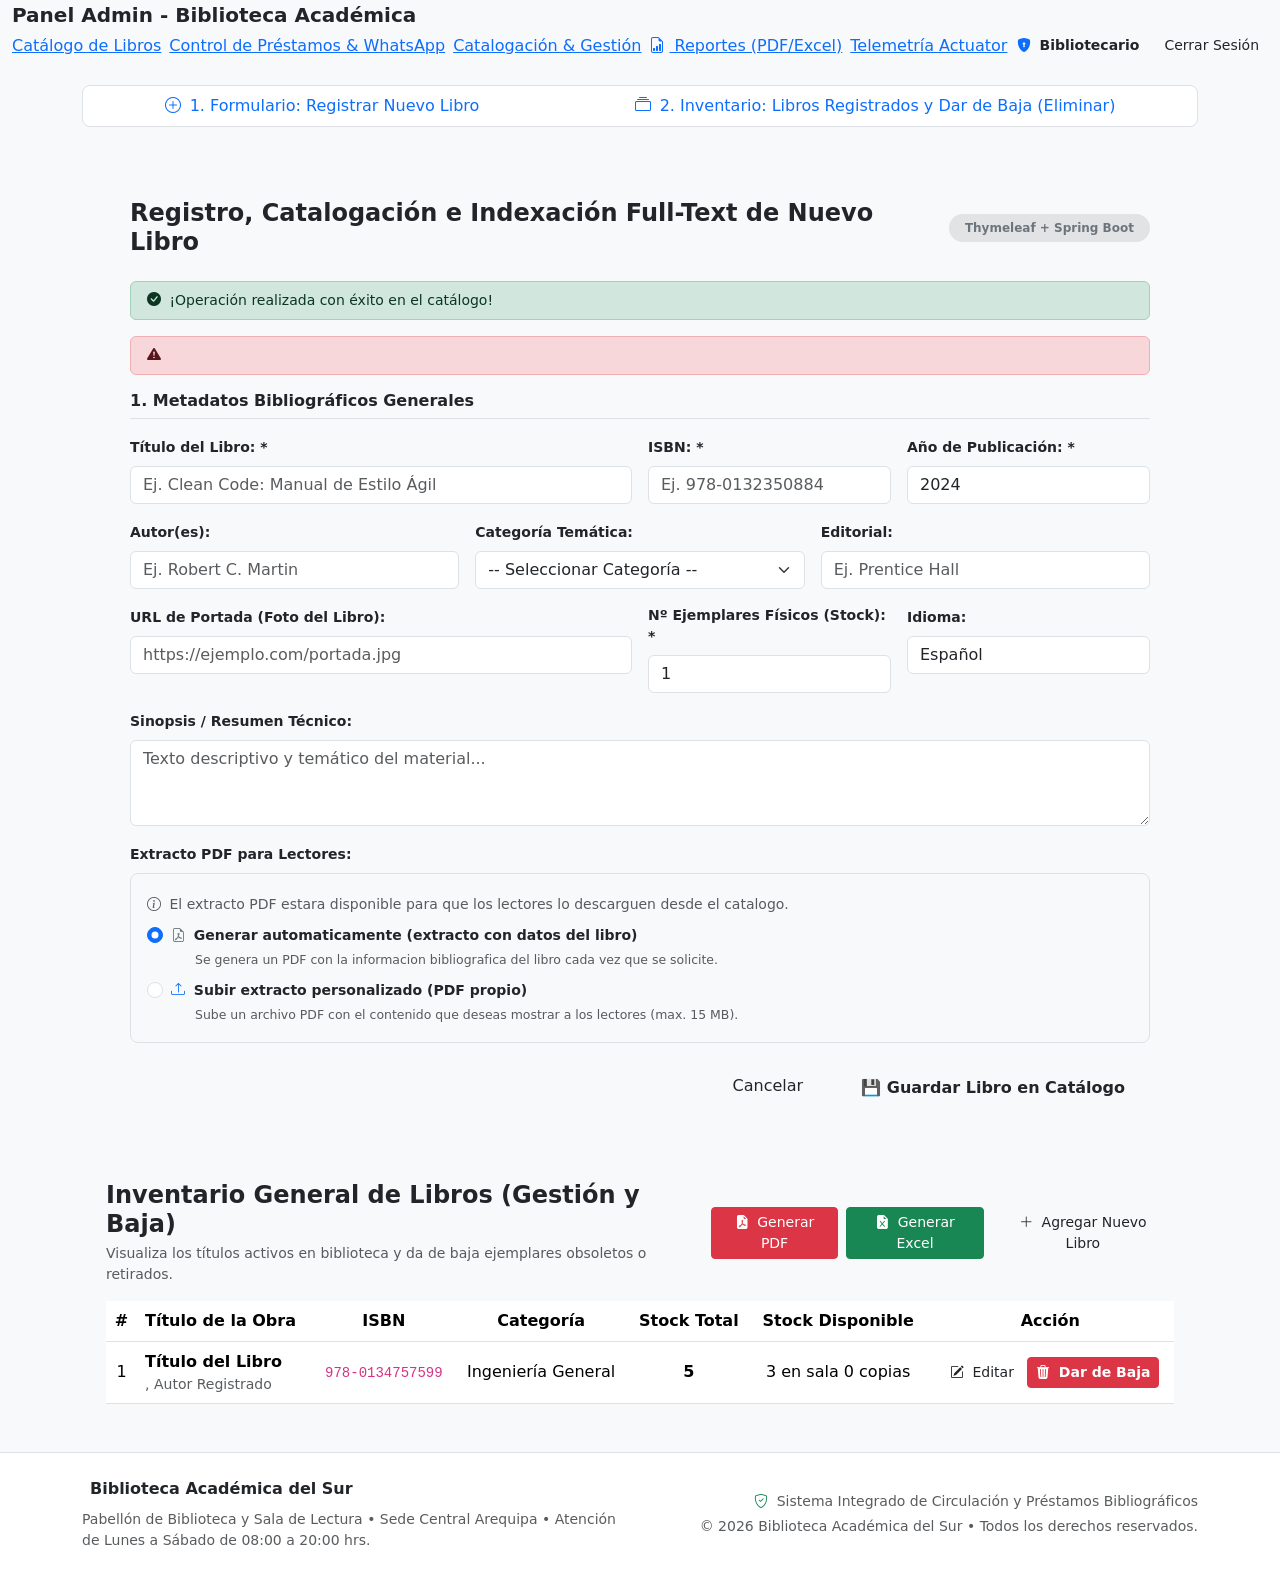
<file: src/main/resources/templates/admin-catalogacion.html>
<!DOCTYPE html>
<html lang="es" xmlns:th="http://www.thymeleaf.org">
<head>
    <meta charset="UTF-8">
    <meta name="viewport" content="width=device-width, initial-scale=1.0">
    <title>Panel Admin: Catalogación &amp; Gestión - Biblioteca Académica del Sur</title>
    <meta name="description" content="Sistema Integrado de Gestión Bibliográfica, Préstamos Físicos y Catálogo Digital - Biblioteca Académica del Sur.">
    <meta name="keywords" content="biblioteca, libros, prestamos, catalogo digital, arequipa, software, educacion">
    <meta property="og:site_name" content="Biblioteca Académica del Sur">
    <meta property="og:type" content="website">
    <link rel="icon" type="image/svg+xml" href="data:image/svg+xml,<svg xmlns='http://www.w3.org/2000/svg' viewBox='0 0 24 24'><rect x='2' y='4' width='4' height='16' rx='1' fill='%23ef4444'/><rect x='8' y='2' width='4' height='18' rx='1' fill='%23eab308'/><rect x='14' y='6' width='4' height='14' rx='1' fill='%2322c55e'/><rect x='20' y='3' width='3' height='17' rx='1' fill='%2306b6d4'/></svg>">
    <!-- Bootstrap 5 CSS -->
    <link href="https://cdn.jsdelivr.net/npm/bootstrap@5.3.3/dist/css/bootstrap.min.css" rel="stylesheet">
    <link href="https://cdn.jsdelivr.net/npm/bootstrap-icons@1.11.3/font/bootstrap-icons.min.css" rel="stylesheet">
    <link rel="stylesheet" th:href="@{/css/styles.css}">
</head>
<body class="bg-light min-vh-100 d-flex flex-column">

    <!-- BARRA DE NAVEGACIÓN ADMINISTRATIVA -->
    <header class="navbar-wire sticky-top">
        <div class="container-fluid d-flex flex-wrap justify-content-between align-items-center">
            <div class="d-flex align-items-center">
                <div class="brand-books">
                    <span class="book-red"></span>
                    <span class="book-yellow"></span>
                    <span class="book-green"></span>
                    <span class="book-blue"></span>
                </div>
                <span class="fw-bold fs-5 text-dark">Panel Admin - Biblioteca Académica</span>
            </div>

            <div class="d-flex align-items-center gap-2 my-2 my-md-0">
                <a th:href="@{/admin/catalogo}" class="nav-link-wire">Catálogo de Libros</a>
                <a th:href="@{/admin/prestamos}" class="nav-link-wire">Control de Préstamos &amp; WhatsApp</a>
                <a th:href="@{/admin/catalogacion}" class="nav-link-wire active">Catalogación &amp; Gestión</a>
                <a th:href="@{/admin/reportes}" class="nav-link-wire"><i class="bi bi-file-earmark-bar-graph me-1"></i> Reportes (PDF/Excel)</a>
                <a th:href="@{/admin/telemetria}" class="nav-link-wire">Telemetría Actuator</a>
            </div>

            <div class="d-flex align-items-center gap-3">
                <span class="small fw-semibold text-dark">
                    <i class="bi bi-shield-lock-fill me-1 text-primary"></i> Bibliotecario
                </span>
                <a th:href="@{/logout}" class="btn btn-sm btn-wire-outline">Cerrar Sesión</a>
            </div>
        </div>
    </header>

    <!-- 7.7. INTERFAZ: PANEL ADMIN (CATALOGACIÓN Y GESTIÓN) -->
    <main class="container py-4">

        <!-- Selector de Pestañas (Tabs) acordado para Registrar y Quitar Libros -->
        <div class="d-flex gap-2 mb-4 p-2 bg-white rounded-3 border">
            <a th:href="@{/admin/catalogacion(tab='formulario')}" class="admin-tab flex-fill text-center text-decoration-none" th:classappend="${tabActiva == 'formulario' ? 'active' : ''}">
                <i class="bi bi-plus-circle me-1"></i> 1. Formulario: Registrar Nuevo Libro
            </a>
            <a th:href="@{/admin/catalogacion(tab='inventario')}" class="admin-tab flex-fill text-center text-decoration-none" th:classappend="${tabActiva == 'inventario' ? 'active' : ''}">
                <i class="bi bi-collection me-1"></i> 2. Inventario: Libros Registrados y Dar de Baja (Eliminar)
            </a>
        </div>

        <!-- PESTAÑA 1: FORMULARIO DE REGISTRO DE NUEVO LIBRO -->
        <div th:if="${tabActiva == 'formulario'}" class="wire-card p-4 p-md-5">
            <div class="d-flex justify-content-between align-items-center mb-4">
                <h4 class="fw-bold text-dark mb-0">Registro, Catalogación e Indexación Full-Text de Nuevo Libro</h4>
                <span class="badge bg-secondary-subtle text-secondary px-3 py-2 rounded-pill">Thymeleaf + Spring Boot</span>
            </div>

            <form th:action="@{/admin/libros/guardar}" method="post" enctype="multipart/form-data">
                
                <!-- Alertas de Éxito o Error -->
                <div th:if="${exito}" class="alert alert-success py-2 small mb-3">
                    <i class="bi bi-check-circle-fill me-1"></i> ¡Operación realizada con éxito en el catálogo!
                </div>
                <div th:if="${error}" class="alert alert-danger py-2 small mb-3">
                    <i class="bi bi-exclamation-triangle-fill me-1"></i> <span th:text="${error}"></span>
                </div>

                <!-- 1. Metadatos Bibliográficos Generales -->
                <div class="mb-4">
                    <h6 class="fw-bold text-dark mb-3 border-bottom pb-2">1. Metadatos Bibliográficos Generales</h6>
                    
                    <div class="row g-3 mb-3">
                        <div class="col-md-6">
                            <label class="form-label small fw-bold text-dark">Título del Libro: *</label>
                            <input type="text" name="titulo" class="form-control" placeholder="Ej. Clean Code: Manual de Estilo Ágil" required>
                        </div>
                        <div class="col-md-3">
                            <label class="form-label small fw-bold text-dark">ISBN: *</label>
                            <input type="text" name="isbn" class="form-control" placeholder="Ej. 978-0132350884" required>
                        </div>
                        <div class="col-md-3">
                            <label class="form-label small fw-bold text-dark">Año de Publicación: *</label>
                            <input type="number" name="anioPublicacion" min="1500" max="2026" value="2024" class="form-control" required>
                        </div>
                    </div>

                    <div class="row g-3 mb-3">
                        <div class="col-md-4">
                            <label class="form-label small fw-bold text-dark">Autor(es):</label>
                            <input type="text" name="autorNombre" class="form-control" placeholder="Ej. Robert C. Martin">
                        </div>
                        <div class="col-md-4">
                            <label class="form-label small fw-bold text-dark">Categoría Temática:</label>
                            <select name="categoriaId" class="form-select">
                                <option value="">-- Seleccionar Categoría --</option>
                                <option th:each="cat : ${categorias}" 
                                        th:value="${cat.idCategoria}" 
                                        th:text="${cat.nombre}">
                                </option>
                            </select>
                        </div>
                        <div class="col-md-4">
                            <label class="form-label small fw-bold text-dark">Editorial:</label>
                            <input type="text" name="editorial" class="form-control" placeholder="Ej. Prentice Hall">
                        </div>
                    </div>

                    <div class="row g-3 mb-3">
                        <div class="col-md-6">
                            <label class="form-label small fw-bold text-dark">URL de Portada (Foto del Libro):</label>
                            <input type="url" name="portadaUrl" class="form-control" placeholder="https://ejemplo.com/portada.jpg">
                        </div>
                        <div class="col-md-3">
                            <label class="form-label small fw-bold text-dark">Nº Ejemplares Físicos (Stock): *</label>
                            <input type="number" name="stockTotal" min="1" value="1" class="form-control" required>
                        </div>
                        <div class="col-md-3">
                            <label class="form-label small fw-bold text-dark">Idioma:</label>
                            <input type="text" name="idioma" value="Español" class="form-control">
                        </div>
                    </div>

                    <div class="mb-3">
                        <label class="form-label small fw-bold text-dark">Sinopsis / Resumen Técnico:</label>
                        <textarea name="resumen" class="form-control" rows="3" placeholder="Texto descriptivo y temático del material..."></textarea>
                    </div>

                    <!-- Selector de Extracto PDF -->
                    <div class="mb-3">
                        <label class="form-label small fw-bold text-dark">Extracto PDF para Lectores:</label>
                        <div class="p-3 border rounded-3 bg-light">
                            <div class="form-text small text-muted mb-2">
                                <i class="bi bi-info-circle me-1"></i>
                                El extracto PDF estara disponible para que los lectores lo descarguen desde el catalogo.
                            </div>
                            <div class="form-check mb-2">
                                <input class="form-check-input" type="radio" name="tipoExtracto" id="tipoDefault_new"
                                       value="DEFAULT" checked
                                       onchange="toggleArchivoPdf(false)">
                                <label class="form-check-label small fw-semibold" for="tipoDefault_new">
                                    <i class="bi bi-file-earmark-pdf text-secondary me-1"></i>
                                    Generar automaticamente (extracto con datos del libro)
                                </label>
                                <div class="form-text ms-4" style="font-size:0.78rem;">Se genera un PDF con la informacion bibliografica del libro cada vez que se solicite.</div>
                            </div>
                            <div class="form-check">
                                <input class="form-check-input" type="radio" name="tipoExtracto" id="tipoPersonalizado_new"
                                       value="PERSONALIZADO"
                                       onchange="toggleArchivoPdf(true)">
                                <label class="form-check-label small fw-semibold" for="tipoPersonalizado_new">
                                    <i class="bi bi-upload text-primary me-1"></i>
                                    Subir extracto personalizado (PDF propio)
                                </label>
                                <div class="form-text ms-4" style="font-size:0.78rem;">Sube un archivo PDF con el contenido que deseas mostrar a los lectores (max. 15 MB).</div>
                            </div>
                            <div id="contenedorArchivoPdf" style="display:none;" class="mt-3 ms-4">
                                <input type="file" id="inputArchivoPdf" name="archivoPdf" accept=".pdf" class="form-control form-control-sm">
                                <div class="form-text text-danger small mt-1">
                                    <i class="bi bi-exclamation-triangle-fill me-1"></i> Solo archivos .pdf - maximo 15 MB
                                </div>
                            </div>
                        </div>
                    </div>
                </div>

                <div class="d-flex justify-content-end gap-2">
                    <a th:href="@{/admin/catalogacion(tab='inventario')}" class="btn btn-wire-outline px-4">Cancelar</a>
                    <button type="submit" class="btn btn-wire-blue px-4 py-2 fw-bold">
                        💾 Guardar Libro en Catálogo
                    </button>
                </div>

            </form>
        </div>

        <!-- PESTAÑA 2: INVENTARIO DE LIBROS Y DAR DE BAJA (ELIMINAR) -->
        <div th:if="${tabActiva == 'inventario'}" class="wire-card p-4">
            <div class="d-flex justify-content-between align-items-center mb-3">
                <div>
                    <h4 class="fw-bold text-dark mb-1">Inventario General de Libros (Gestión y Baja)</h4>
                    <p class="text-muted small mb-0">Visualiza los títulos activos en biblioteca y da de baja ejemplares obsoletos o retirados.</p>
                </div>
                <div class="d-flex gap-2">
                    <a th:href="@{/reportes/libros/pdf}" class="btn btn-sm btn-danger">
                        <i class="bi bi-file-earmark-pdf-fill me-1"></i> Generar PDF
                    </a>
                    <a th:href="@{/reportes/libros/excel}" class="btn btn-sm btn-success">
                        <i class="bi bi-file-earmark-excel-fill me-1"></i> Generar Excel
                    </a>
                    <a th:href="@{/admin/catalogacion(tab='formulario')}" class="btn btn-sm btn-wire-green">
                        <i class="bi bi-plus-lg me-1"></i> Agregar Nuevo Libro
                    </a>
                </div>
            </div>

            <div class="table-responsive">
                <table class="table table-wire text-center align-middle mb-0">
                    <thead>
                        <tr>
                            <th>#</th>
                            <th class="text-start">Título de la Obra</th>
                            <th>ISBN</th>
                            <th>Categoría</th>
                            <th>Stock Total</th>
                            <th>Stock Disponible</th>
                            <th>Acción</th>
                        </tr>
                    </thead>
                    <tbody>
                        <tr th:each="l, iter : ${libros}">
                            <td th:text="${iter.count}">1</td>
                            <td class="text-start">
                                <div class="fw-bold" th:text="${l.titulo}">Título del Libro</div>
                                <div class="text-muted small">
                                    <span th:if="${l.autores != null and !l.autores.isEmpty()}">
                                        <span th:each="a, iStat : ${l.autores}">
                                            <span th:text="${a.nombres + ' ' + (a.apellidos ?: '')}"></span><span th:if="${!iStat.last}">, </span>
                                        </span>
                                    </span>
                                    <span th:unless="${l.autores != null and !l.autores.isEmpty()}">Autor Registrado</span>
                                </div>
                            </td>
                            <td><code th:text="${l.isbn}">978-0134757599</code></td>
                            <td>
                                <span th:if="${l.categorias != null and !l.categorias.isEmpty()}" th:text="${l.categorias[0].nombre}">Ingeniería</span>
                                <span th:unless="${l.categorias != null and !l.categorias.isEmpty()}">General</span>
                            </td>
                            <td class="fw-bold" th:text="${l.stockTotal ?: 1}">5</td>
                            <td>
                                <span th:if="${l.stockDisponible != null and l.stockDisponible > 0}" class="badge-stock-green">
                                    <span th:text="${l.stockDisponible}">3</span> en sala
                                </span>
                                <span th:unless="${l.stockDisponible != null and l.stockDisponible > 0}" class="badge-stock-red">
                                    0 copias
                                </span>
                            </td>
                            <td>
                                <div class="d-flex justify-content-center gap-1">
                                    <a th:href="@{/admin/catalogo(query=${l.titulo})}" class="btn btn-sm btn-wire-blue" title="Gestionar y Editar en Catálogo Admin">
                                        <i class="bi bi-pencil-square me-1"></i> Editar
                                    </a>
                                    <!-- Formulario de eliminación para dar de baja libro -->
                                    <form th:action="@{'/admin/libros/eliminar/' + ${l.idLibro}}" method="post" onsubmit="return confirm('¿Está seguro de dar de baja este libro del catálogo?');" style="display:inline;">
                                        <button type="submit" class="btn btn-sm btn-danger fw-bold" title="Dar de baja y retirar del catálogo">
                                            <i class="bi bi-trash3-fill me-1"></i> Dar de Baja
                                        </button>
                                    </form>
                                </div>
                            </td>
                        </tr>
                    </tbody>
                </table>
            </div>

        </div>

    </main>

    
    <!-- PIE DE PÁGINA INSTITUCIONAL -->
    <footer class="footer-wire mt-auto py-4 border-top bg-white">
        <div class="container">
            <div class="row g-4 align-items-center">
                <div class="col-md-6 text-center text-md-start">
                    <div class="d-flex align-items-center justify-content-center justify-content-md-start gap-2 mb-2">
                        <div class="brand-books">
                            <span class="book-red"></span>
                            <span class="book-yellow"></span>
                            <span class="book-green"></span>
                            <span class="book-blue"></span>
                        </div>
                        <span class="fw-bold text-dark fs-6">Biblioteca Académica del Sur</span>
                    </div>
                    <p class="text-muted small mb-0">
                        Pabellón de Biblioteca y Sala de Lectura &bull; Sede Central Arequipa &bull; Atención de Lunes a Sábado de 08:00 a 20:00 hrs.
                    </p>
                </div>
                <div class="col-md-6 text-center text-md-end small text-muted">
                    <div><i class="bi bi-shield-check text-success me-1"></i> Sistema Integrado de Circulación y Préstamos Bibliográficos</div>
                    <div class="mt-1">&copy; 2026 Biblioteca Académica del Sur &bull; Todos los derechos reservados.</div>
                </div>
            </div>
        </div>
    </footer>

    <!-- Bootstrap 5 JS -->
    <script src="https://cdn.jsdelivr.net/npm/bootstrap@5.3.3/dist/js/bootstrap.bundle.min.js"></script>
    <script>
        function toggleArchivoPdf(mostrar) {
            const contenedor = document.getElementById('contenedorArchivoPdf');
            const input = document.getElementById('inputArchivoPdf');
            if (contenedor) {
                contenedor.style.display = mostrar ? 'block' : 'none';
                if (input && mostrar) {
                    input.focus();
                }
            }
        }
    </script>
</body>
</html>
</file>
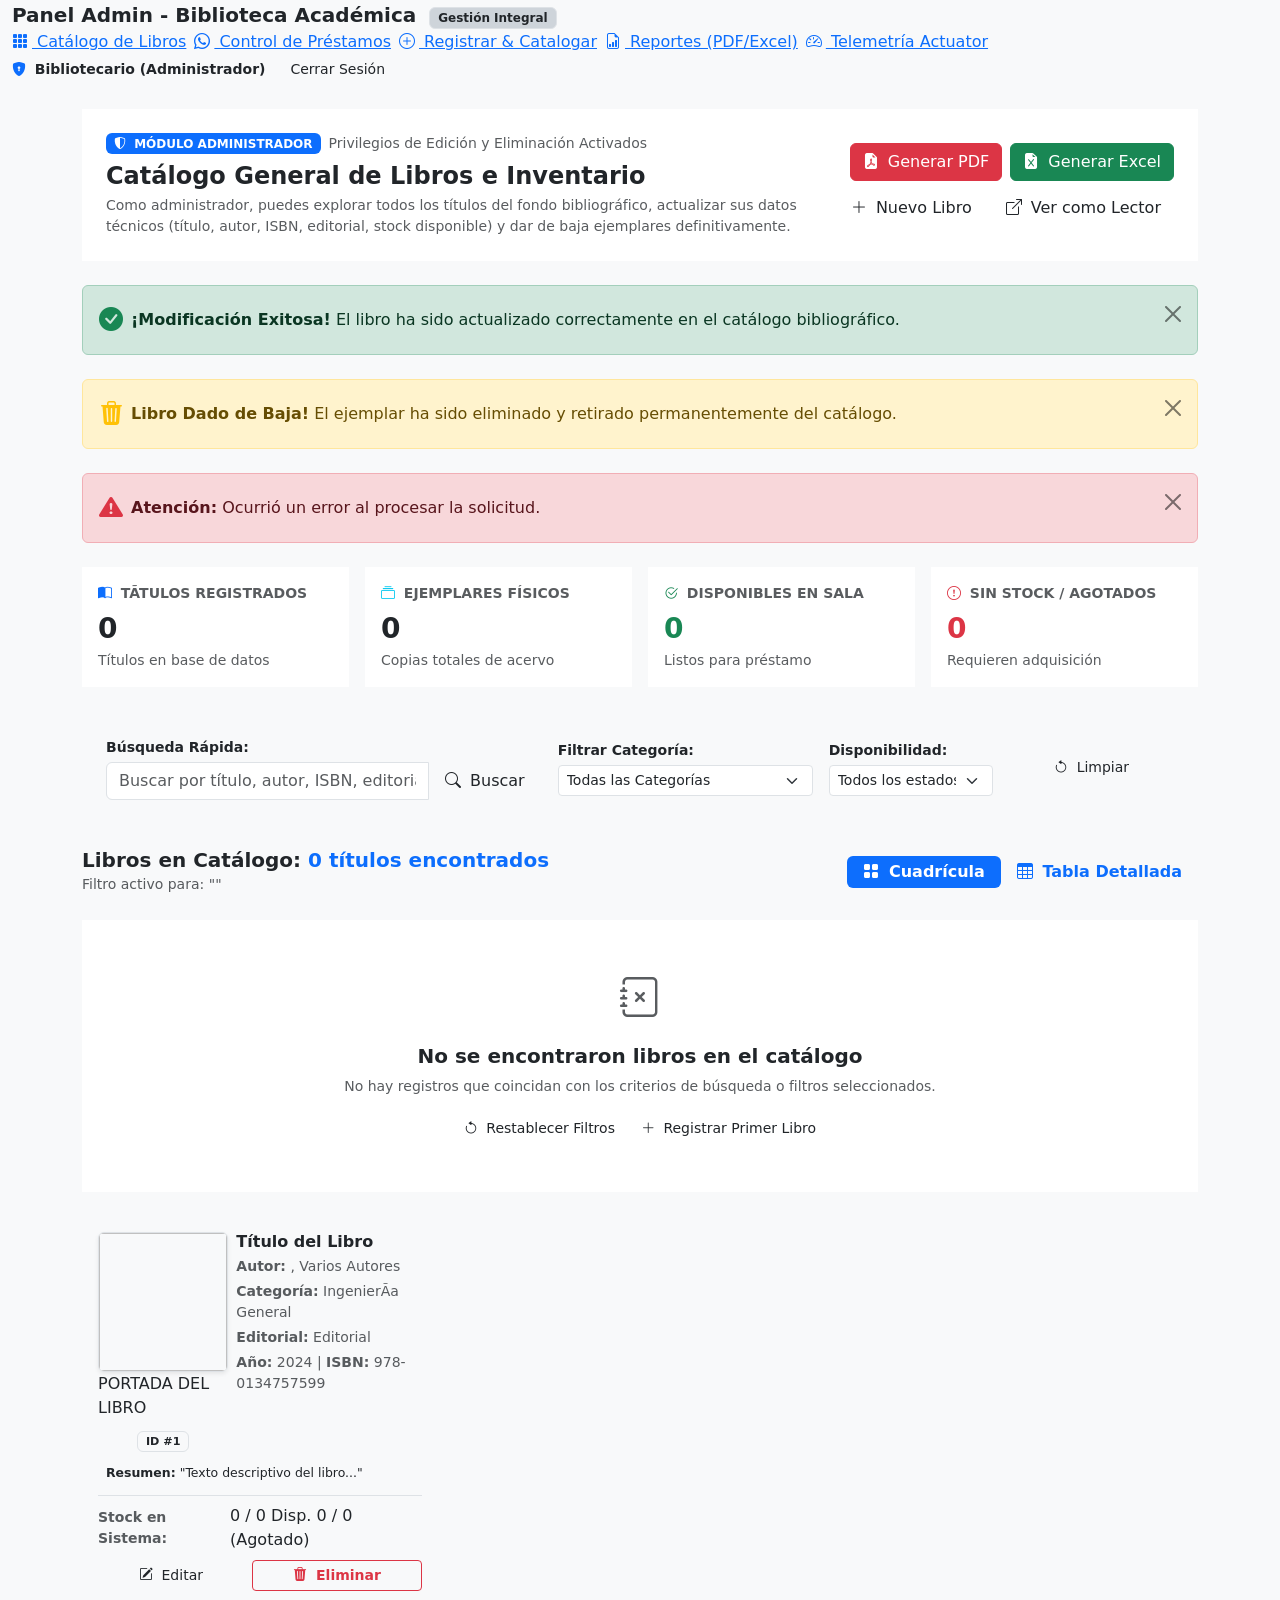
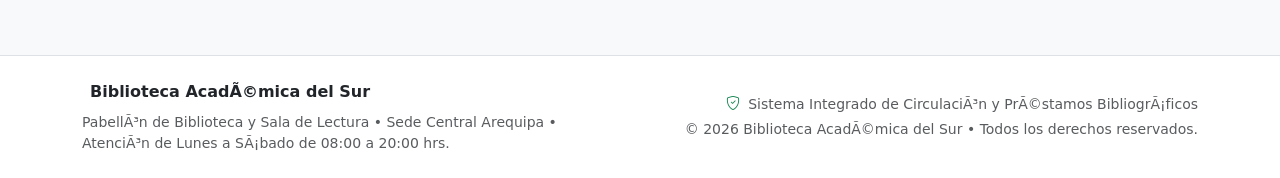
<file: src/main/resources/templates/admin-catalogo.html>
﻿<!DOCTYPE html>
<html lang="es" xmlns:th="http://www.thymeleaf.org">
<head>
    <meta charset="UTF-8">
    <meta name="viewport" content="width=device-width, initial-scale=1.0">
    <title>Catálogo de Libros (Admin) - Biblioteca Académica del Sur</title>
    <meta name="description" content="Sistema Integrado de GestiÃ³n BibliogrÃ¡fica, PrÃ©stamos FÃ­sicos y CatÃ¡logo Digital - Biblioteca AcadÃ©mica del Sur.">
    <meta name="keywords" content="biblioteca, libros, prestamos, catalogo digital, arequipa, software, educacion">
    <meta property="og:site_name" content="Biblioteca AcadÃ©mica del Sur">
    <meta property="og:type" content="website">
    <link rel="icon" type="image/svg+xml" href="data:image/svg+xml,<svg xmlns='http://www.w3.org/2000/svg' viewBox='0 0 24 24'><rect x='2' y='4' width='4' height='16' rx='1' fill='%23ef4444'/><rect x='8' y='2' width='4' height='18' rx='1' fill='%23eab308'/><rect x='14' y='6' width='4' height='14' rx='1' fill='%2322c55e'/><rect x='20' y='3' width='3' height='17' rx='1' fill='%2306b6d4'/></svg>">
    <!-- Bootstrap 5 CSS -->
    <link href="https://cdn.jsdelivr.net/npm/bootstrap@5.3.3/dist/css/bootstrap.min.css" rel="stylesheet">
    <link href="https://cdn.jsdelivr.net/npm/bootstrap-icons@1.11.3/font/bootstrap-icons.min.css" rel="stylesheet">
    <link rel="stylesheet" th:href="@{/css/styles.css}">
</head>
<body class="bg-light min-vh-100 d-flex flex-column">

    <!-- BARRA DE NAVEGACIÃ“N ADMINISTRATIVA (MODO ADMINISTRADOR) -->
    <header class="navbar-wire sticky-top">
        <div class="container-fluid d-flex flex-wrap justify-content-between align-items-center">
            <div class="d-flex align-items-center">
                <div class="brand-books">
                    <span class="book-red"></span>
                    <span class="book-yellow"></span>
                    <span class="book-green"></span>
                    <span class="book-blue"></span>
                </div>
                <div>
                    <span class="fw-bold fs-5 text-dark">Panel Admin - Biblioteca Académica</span>
                    <span class="badge bg-dark-subtle text-dark border ms-2 small">Gestión Integral</span>
                </div>
            </div>

            <div class="d-flex align-items-center gap-2 my-2 my-md-0">
                <a th:href="@{/admin/catalogo}" class="nav-link-wire active">
                    <i class="bi bi-grid-3x3-gap-fill me-1"></i> Catálogo de Libros
                </a>
                <a th:href="@{/admin/prestamos}" class="nav-link-wire">
                    <i class="bi bi-whatsapp me-1"></i> Control de Préstamos
                </a>
                <a th:href="@{/admin/catalogacion}" class="nav-link-wire">
                    <i class="bi bi-plus-circle me-1"></i> Registrar &amp; Catalogar
                </a>
                <a th:href="@{/admin/reportes}" class="nav-link-wire"><i class="bi bi-file-earmark-bar-graph me-1"></i> Reportes (PDF/Excel)</a>
                <a th:href="@{/admin/telemetria}" class="nav-link-wire">
                    <i class="bi bi-speedometer2 me-1"></i> Telemetrí­a Actuator
                </a>
            </div>

            <div class="d-flex align-items-center gap-3">
                <span class="small fw-semibold text-dark">
                    <i class="bi bi-shield-lock-fill me-1 text-primary"></i> Bibliotecario (Administrador)
                </span>
                <a th:href="@{/logout}" class="btn btn-sm btn-wire-outline">Cerrar Sesión</a>
            </div>
        </div>
    </header>

    <!-- CONTENIDO PRINCIPAL: CATÃLOGO DE LIBROS (ADMINISTRADOR) -->
    <main class="container py-4">

        <!-- Banner Exclusivo de Privilegios de Administrador -->
        <div class="wire-card p-3 p-md-4 mb-4 bg-white">
            <div class="row align-items-center g-3">
                <div class="col-lg-8">
                    <div class="d-flex align-items-center gap-2 mb-2">
                        <span class="badge bg-primary text-white px-2 py-1">
                            <i class="bi bi-shield-shaded me-1"></i> MÓDULO ADMINISTRADOR
                        </span>
                        <span class="text-muted small">Privilegios de Edición y Eliminación Activados</span>
                    </div>
                    <h4 class="fw-bold text-dark mb-1">Catálogo General de Libros e Inventario</h4>
                    <p class="text-muted small mb-0">
                        Como administrador, puedes explorar todos los tí­tulos del fondo bibliográfico, actualizar sus datos técnicos (tí­tulo, autor, ISBN, editorial, stock disponible) y dar de baja ejemplares definitivamente.
                    </p>
                </div>
                <div class="col-lg-4 text-lg-end d-flex flex-wrap justify-content-lg-end gap-2">
                    <a th:href="@{/reportes/libros/pdf}" class="btn btn-danger">
                        <i class="bi bi-file-earmark-pdf-fill me-1"></i> Generar PDF
                    </a>
                    <a th:href="@{/reportes/libros/excel}" class="btn btn-success">
                        <i class="bi bi-file-earmark-excel-fill me-1"></i> Generar Excel
                    </a>
                    <a th:href="@{/admin/catalogacion(tab='formulario')}" class="btn btn-wire-green">
                        <i class="bi bi-plus-lg me-1"></i> Nuevo Libro
                    </a>
                    <a th:href="@{/catalogo}" target="_blank" class="btn btn-wire-outline">
                        <i class="bi bi-box-arrow-up-right me-1"></i> Ver como Lector
                    </a>
                </div>
            </div>
        </div>

        <!-- Alertas de RetroalimentaciÃ³n de Operaciones -->
        <div th:if="${actualizado}" class="alert alert-success alert-dismissible fade show wire-card p-3 mb-4" role="alert">
            <div class="d-flex align-items-center">
                <i class="bi bi-check-circle-fill fs-4 text-success me-2"></i>
                <div>
                    <strong>¡Modificación Exitosa!</strong> El libro ha sido actualizado correctamente en el catálogo bibliográfico.
                </div>
            </div>
            <button type="button" class="btn-close" data-bs-dismiss="alert" aria-label="Cerrar"></button>
        </div>

        <div th:if="${eliminado}" class="alert alert-warning alert-dismissible fade show wire-card p-3 mb-4" role="alert">
            <div class="d-flex align-items-center">
                <i class="bi bi-trash3-fill fs-4 text-warning me-2"></i>
                <div>
                    <strong>Libro Dado de Baja!</strong> El ejemplar ha sido eliminado y retirado permanentemente del catálogo.
                </div>
            </div>
            <button type="button" class="btn-close" data-bs-dismiss="alert" aria-label="Cerrar"></button>
        </div>

        <div th:if="${error}" class="alert alert-danger alert-dismissible fade show wire-card p-3 mb-4" role="alert">
            <div class="d-flex align-items-center">
                <i class="bi bi-exclamation-triangle-fill fs-4 text-danger me-2"></i>
                <div>
                    <strong>Atención:</strong> <span th:text="${error}">Ocurrió un error al procesar la solicitud.</span>
                </div>
            </div>
            <button type="button" class="btn-close" data-bs-dismiss="alert" aria-label="Cerrar"></button>
        </div>

        <!-- Tarjetas de MÃ©tricas de Inventario (KPIs de AdministraciÃ³n) -->
        <div class="row g-3 mb-4">
            <div class="col-sm-6 col-lg-3">
                <div class="wire-card p-3 bg-white">
                    <div class="text-muted small fw-bold text-uppercase mb-1">
                        <i class="bi bi-book-half text-primary me-1"></i> TÃ­tulos Registrados
                    </div>
                    <div class="fs-3 fw-bold text-dark" th:text="${totalLibros}">0</div>
                    <div class="text-muted small">Títulos en base de datos</div>
                </div>
            </div>
            <div class="col-sm-6 col-lg-3">
                <div class="wire-card p-3 bg-white">
                    <div class="text-muted small fw-bold text-uppercase mb-1">
                        <i class="bi bi-collection text-info me-1"></i> Ejemplares Fí­sicos
                    </div>
                    <div class="fs-3 fw-bold text-dark" th:text="${totalEjemplares}">0</div>
                    <div class="text-muted small">Copias totales de acervo</div>
                </div>
            </div>
            <div class="col-sm-6 col-lg-3">
                <div class="wire-card p-3 bg-white">
                    <div class="text-muted small fw-bold text-uppercase mb-1">
                        <i class="bi bi-check2-circle text-success me-1"></i> Disponibles en Sala
                    </div>
                    <div class="fs-3 fw-bold text-success" th:text="${disponibles}">0</div>
                    <div class="text-muted small">Listos para préstamo</div>
                </div>
            </div>
            <div class="col-sm-6 col-lg-3">
                <div class="wire-card p-3 bg-white">
                    <div class="text-muted small fw-bold text-uppercase mb-1">
                        <i class="bi bi-exclamation-circle text-danger me-1"></i> Sin Stock / Agotados
                    </div>
                    <div class="fs-3 fw-bold text-danger" th:text="${sinStock}">0</div>
                    <div class="text-muted small">Requieren adquisición</div>
                </div>
            </div>
        </div>

        <!-- Filtros y BÃºsqueda para el Administrador -->
        <div class="wire-card p-3 p-md-4 mb-4">
            <form th:action="@{/admin/catalogo}" method="get">
                <div class="row g-3 align-items-center">
                    <!-- Campo de bÃºsqueda -->
                    <div class="col-md-6 col-lg-5">
                        <label class="form-label fw-bold small text-dark mb-1">Búsqueda Rápida:</label>
                        <div class="input-group">
                            <input type="text" name="query" th:value="${query}" class="form-control" placeholder="Buscar por tí­tulo, autor, ISBN, editorial...">
                            <button class="btn btn-wire-yellow px-3" type="submit">
                                <i class="bi bi-search me-1"></i> Buscar
                            </button>
                        </div>
                    </div>

                    <!-- Filtro por CategorÃ­a -->
                    <div class="col-md-3 col-lg-3">
                        <label class="form-label fw-bold small text-dark mb-1">Filtrar Categoría:</label>
                        <select name="categoriaId" class="form-select form-select-sm" onchange="this.form.submit()">
                            <option value="">Todas las Categorí­as</option>
                            <option th:each="cat : ${categorias}" 
                                    th:value="${cat.idCategoria}" 
                                    th:text="${cat.nombre}"
                                    th:selected="${categoriaSeleccionada != null and categoriaSeleccionada == cat.idCategoria}">
                            </option>
                        </select>
                    </div>

                    <!-- Filtro por Disponibilidad -->
                    <div class="col-md-3 col-lg-2">
                        <label class="form-label fw-bold small text-dark mb-1">Disponibilidad:</label>
                        <select name="disponibilidad" class="form-select form-select-sm" onchange="this.form.submit()">
                            <option value="todos" th:selected="${disponibilidadSeleccionada == 'todos'}">Todos los estados</option>
                            <option value="disponibles" th:selected="${disponibilidadSeleccionada == 'disponibles'}">Solo Disponibles (&gt;0)</option>
                            <option value="agotados" th:selected="${disponibilidadSeleccionada == 'agotados'}">Agotados (0 copias)</option>
                        </select>
                    </div>

                    <!-- BotÃ³n para Limpiar Filtros -->
                    <div class="col-lg-2 d-flex align-items-end">
                        <a th:href="@{/admin/catalogo}" class="btn btn-sm btn-wire-outline w-100 py-2">
                            <i class="bi bi-arrow-counterclockwise me-1"></i> Limpiar
                        </a>
                    </div>
                </div>
            </form>
        </div>

        <!-- Barra de Control de Resultados y Selector de Vistas -->
        <div class="d-flex flex-wrap justify-content-between align-items-center mb-3 gap-2">
            <div>
                <h5 class="fw-bold mb-0 text-dark">
                    Libros en Catálogo: 
                    <span class="text-primary"><span th:text="${libros.size()}">0</span> tí­tulos encontrados</span>
                </h5>
                <span class="text-muted small" th:if="${query != ''}">
                    Filtro activo para: "<strong><span th:text="${query}"></span></strong>"
                </span>
            </div>

            <!-- Botones para alternar entre Vista CuadrÃ­cula y Vista Tabla -->
            <ul class="nav nav-pills" id="adminViewTabs" role="tablist">
                <li class="nav-item" role="presentation">
                    <button class="nav-link active py-1 px-3 small fw-bold" id="grid-view-tab" data-bs-toggle="pill" data-bs-target="#grid-view" type="button" role="tab">
                        <i class="bi bi-grid-fill me-1"></i> Cuadrí­cula
                    </button>
                </li>
                <li class="nav-item" role="presentation">
                    <button class="nav-link py-1 px-3 small fw-bold" id="table-view-tab" data-bs-toggle="pill" data-bs-target="#table-view" type="button" role="tab">
                        <i class="bi bi-table me-1"></i> Tabla Detallada
                    </button>
                </li>
            </ul>
        </div>

        <!-- Estado VacÃ­o si no hay resultados -->
        <div th:if="${libros.isEmpty()}" class="wire-card p-5 text-center my-4 bg-white">
            <i class="bi bi-journal-x fs-1 text-muted d-block mb-3"></i>
            <h5 class="fw-bold text-dark">No se encontraron libros en el catálogo</h5>
            <p class="text-muted small mb-3">
                No hay registros que coincidan con los criterios de búsqueda o filtros seleccionados.
            </p>
            <div class="d-flex justify-content-center gap-2">
                <a th:href="@{/admin/catalogo}" class="btn btn-sm btn-wire-outline">
                    <i class="bi bi-arrow-counterclockwise me-1"></i> Restablecer Filtros
                </a>
                <a th:href="@{/admin/catalogacion(tab='formulario')}" class="btn btn-sm btn-wire-green">
                    <i class="bi bi-plus-lg me-1"></i> Registrar Primer Libro
                </a>
            </div>
        </div>

        <!-- CONTENEDOR DE PESTAÃ‘AS (CUADRÃCULA / TABLA) -->
        <div th:unless="${libros.isEmpty()}" class="tab-content" id="adminViewTabsContent">

            <!-- ======================================================== -->
            <!-- 1. VISTA CUADRÃCULA (CARDS CON ACCIONES ADMINISTRADOR)   -->
            <!-- ======================================================== -->
            <div class="tab-pane fade show active" id="grid-view" role="tabpanel">
                <div class="row g-4 mb-4">
                    <div th:each="libro : ${libros}" class="col-md-6 col-lg-4">
                        <div class="book-grid-card p-3">
                            
                            <div>
                                <div class="row g-2 mb-2">
                                    <!-- Portada del Libro -->
                                    <div class="col-5">
                                        <div th:if="${libro.portadaUrl != null and !libro.portadaUrl.isEmpty()}">
                                            <img th:src="${libro.portadaUrl}" class="img-fluid rounded border shadow-sm w-100" style="height: 140px; object-fit: cover;" onerror="this.style.display='none'">
                                        </div>
                                        <div th:unless="${libro.portadaUrl != null and !libro.portadaUrl.isEmpty()}" class="book-cover-placeholder">
                                            <span class="cover-text">PORTADA DEL LIBRO</span>
                                        </div>
                                        <div class="text-center mt-2">
                                            <span class="badge bg-light text-dark border small py-1 px-2" style="font-size: 0.7rem;">
                                                ID #<span th:text="${libro.idLibro}">1</span>
                                            </span>
                                        </div>
                                    </div>

                                    <!-- Datos bibliogrÃ¡ficos del libro -->
                                    <div class="col-7">
                                        <h6 class="fw-bold text-dark mb-1 lh-sm" th:text="${libro.titulo}">Tí­tulo del Libro</h6>
                                        
                                        <p class="text-muted small mb-1">
                                            <strong>Autor:</strong>
                                            <span th:if="${libro.autores != null and !libro.autores.isEmpty()}">
                                                <span th:each="autor, iterStat : ${libro.autores}">
                                                    <span th:text="${autor.nombres + ' ' + (autor.apellidos ?: '')}"></span><span th:if="${!iterStat.last}">, </span>
                                                </span>
                                            </span>
                                            <span th:unless="${libro.autores != null and !libro.autores.isEmpty()}">Varios Autores</span>
                                        </p>

                                        <p class="text-muted small mb-1">
                                            <strong>Categorí­a:</strong>
                                            <span th:if="${libro.categorias != null and !libro.categorias.isEmpty()}" th:text="${libro.categorias[0].nombre}">IngenierÃ­a</span>
                                            <span th:unless="${libro.categorias != null and !libro.categorias.isEmpty()}">General</span>
                                        </p>

                                        <p class="text-muted small mb-1">
                                            <strong>Editorial:</strong> <span th:text="${libro.editorial ?: 'Sin registrar'}">Editorial</span>
                                        </p>

                                        <p class="text-muted small mb-0">
                                            <strong>Año:</strong> <span th:text="${libro.anioPublicacion ?: 2024}">2024</span> | 
                                            <strong>ISBN:</strong> <span th:text="${libro.isbn}">978-0134757599</span>
                                        </p>
                                    </div>
                                </div>

                                <!-- Resumen / Sinopsis del libro -->
                                <div class="notice-box-blue py-1 px-2 my-2 small" style="font-size: 0.78rem;">
                                    <strong>Resumen:</strong> 
                                    "<span th:text="${libro.resumen != null ? #strings.abbreviate(libro.resumen, 85) : 'Sin sinopsis registrada.'}">Texto descriptivo del libro...</span>"
                                </div>
                            </div>

                            <!-- Estado de Stock e InformaciÃ³n de AlmacÃ©n -->
                            <div class="pt-2 border-top mt-2">
                                <div class="d-flex justify-content-between align-items-center mb-2">
                                    <span class="small fw-semibold text-muted">Stock en Sistema:</span>
                                    <div>
                                        <span th:if="${libro.stockDisponible != null and libro.stockDisponible > 0}" class="badge-stock-green">
                                            <span th:text="${libro.stockDisponible}">0</span> / <span th:text="${libro.stockTotal ?: 0}">0</span> Disp.
                                        </span>
                                        <span th:unless="${libro.stockDisponible != null and libro.stockDisponible > 0}" class="badge-stock-red">
                                            0 / <span th:text="${libro.stockTotal ?: 0}">0</span> (Agotado)
                                        </span>
                                    </div>
                                </div>

                                <!-- BOTONES DE ACCIÃ“N EXCLUSIVOS DEL ADMINISTRADOR -->
                                <div class="d-flex gap-2">
                                    <!-- BotÃ³n Editar Libro (Abre Modal) -->
                                    <button type="button" 
                                            class="btn btn-sm btn-wire-blue flex-fill" 
                                            data-bs-toggle="modal" 
                                            th:data-bs-target="'#modalEditar' + ${libro.idLibro}">
                                        <i class="bi bi-pencil-square me-1"></i> Editar
                                    </button>

                                    <!-- BotÃ³n Eliminar Libro (Abre Modal de ConfirmaciÃ³n) -->
                                    <button type="button" 
                                            class="btn btn-sm btn-outline-danger fw-bold flex-fill" 
                                            data-bs-toggle="modal" 
                                            th:data-bs-target="'#modalEliminar' + ${libro.idLibro}">
                                        <i class="bi bi-trash3-fill me-1"></i> Eliminar
                                    </button>
                                </div>
                            </div>

                        </div>
                    </div>
                </div>
            </div>

            <!-- ======================================================== -->
            <!-- 2. VISTA TABLA DETALLADA (GESTIÃ“N ADMINISTRATIVA)        -->
            <!-- ======================================================== -->
            <div class="tab-pane fade" id="table-view" role="tabpanel">
                <div class="wire-card p-3 p-md-4 mb-4">
                    <div class="d-flex justify-content-between align-items-center mb-3">
                        <h6 class="fw-bold text-dark mb-0"><i class="bi bi-table me-1"></i> Listado de Libros</h6>
                        <div class="d-flex gap-2">
                            <a th:href="@{/reportes/libros/pdf}" class="btn btn-sm btn-danger">
                                <i class="bi bi-file-earmark-pdf-fill me-1"></i> Generar PDF
                            </a>
                            <a th:href="@{/reportes/libros/excel}" class="btn btn-sm btn-success">
                                <i class="bi bi-file-earmark-excel-fill me-1"></i> Generar Excel
                            </a>
                        </div>
                    </div>
                    <div class="table-responsive">
                        <table class="table table-wire text-center align-middle mb-0">
                            <thead>
                                <tr>
                                    <th># ID</th>
                                    <th class="text-start">Tí­tulo &amp; Autor</th>
                                    <th>ISBN</th>
                                    <th>Categorí­a</th>
                                    <th>Editorial &amp; AÃ±o</th>
                                    <th>Stock Total</th>
                                    <th>Disponible</th>
                                    <th>Acciones Administrador</th>
                                </tr>
                            </thead>
                            <tbody>
                                <tr th:each="libro, iterStat : ${libros}">
                                    <td class="fw-bold" th:text="${libro.idLibro}">1</td>
                                    <td class="text-start">
                                        <div class="fw-bold text-dark" th:text="${libro.titulo}">Tí­tulo del Libro</div>
                                        <div class="text-muted small">
                                            <span th:if="${libro.autores != null and !libro.autores.isEmpty()}">
                                                <i class="bi bi-person me-1"></i>
                                                <span th:each="a, iStat : ${libro.autores}">
                                                    <span th:text="${a.nombres + ' ' + (a.apellidos ?: '')}"></span><span th:if="${!iStat.last}">, </span>
                                                </span>
                                            </span>
                                            <span th:unless="${libro.autores != null and !libro.autores.isEmpty()}">Autor no especificado</span>
                                        </div>
                                    </td>
                                    <td><code th:text="${libro.isbn}">978-0134757599</code></td>
                                    <td>
                                        <span class="badge bg-secondary-subtle text-secondary border" 
                                              th:if="${libro.categorias != null and !libro.categorias.isEmpty()}" 
                                              th:text="${libro.categorias[0].nombre}">Categorí­a</span>
                                        <span class="badge bg-light text-muted border" 
                                              th:unless="${libro.categorias != null and !libro.categorias.isEmpty()}">General</span>
                                    </td>
                                    <td class="small">
                                        <div th:text="${libro.editorial ?: 'Sin editorial'}">Editorial</div>
                                        <div class="text-muted" th:text="${libro.anioPublicacion ?: 2024}">2024</div>
                                    </td>
                                    <td class="fw-bold" th:text="${libro.stockTotal ?: 0}">5</td>
                                    <td>
                                        <span th:if="${libro.stockDisponible != null and libro.stockDisponible > 0}" class="badge-stock-green">
                                            <span th:text="${libro.stockDisponible}">0</span> en sala
                                        </span>
                                        <span th:unless="${libro.stockDisponible != null and libro.stockDisponible > 0}" class="badge-stock-red">
                                            0 agotado
                                        </span>
                                    </td>
                                    <td>
                                        <div class="btn-group btn-group-sm">
                                            <button type="button" 
                                                    class="btn btn-wire-blue" 
                                                    title="Editar este libro"
                                                    data-bs-toggle="modal" 
                                                    th:data-bs-target="'#modalEditar' + ${libro.idLibro}">
                                                <i class="bi bi-pencil-square"></i> Editar
                                            </button>
                                            <button type="button" 
                                                    class="btn btn-outline-danger" 
                                                    title="Dar de baja y eliminar"
                                                    data-bs-toggle="modal" 
                                                    th:data-bs-target="'#modalEliminar' + ${libro.idLibro}">
                                                <i class="bi bi-trash3-fill"></i>
                                            </button>
                                        </div>
                                    </td>
                                </tr>
                            </tbody>
                        </table>
                    </div>
                </div>
            </div>

        </div>

        <!-- ======================================================== -->
        <!-- MODALES DE EDICIÃ“N Y ELIMINACIÃ“N PARA CADA LIBRO         -->
        <!-- ======================================================== -->
        <div th:each="libro : ${libros}">

            <!-- MODAL DE EDICIÃ“N -->
            <div class="modal fade" th:id="'modalEditar' + ${libro.idLibro}" tabindex="-1" aria-labelledby="modalEditarLabel" aria-hidden="true">
                <div class="modal-dialog modal-lg modal-dialog-centered">
                    <div class="modal-content wire-card border-2">
                        
                        <div class="modal-header bg-light border-bottom">
                            <div class="d-flex align-items-center gap-2">
                                <span class="badge bg-primary text-white">ADMIN</span>
                                <h5 class="modal-title fw-bold text-dark mb-0">
                                    <i class="bi bi-pencil-square text-primary me-1"></i> Editar Libro (ID #<span th:text="${libro.idLibro}"></span>)
                                </h5>
                            </div>
                            <button type="button" class="btn-close" data-bs-dismiss="modal" aria-label="Close"></button>
                        </div>

                        <form th:action="@{'/admin/catalogo/editar/' + ${libro.idLibro}}" method="post" enctype="multipart/form-data">
                            <div class="modal-body p-4">

                                <div class="notice-box-blue p-2 mb-3 small">
                                    <i class="bi bi-info-circle-fill me-1"></i> 
                                    Modifica los datos bibliográficos y disponibilidad. Los cambios se reflejarán instantáneamente en la vista de los lectores.
                                </div>

                                <div class="row g-3 mb-3">
                                    <!-- URL de Portada -->
                                    <div class="col-12">
                                        <label class="form-label small fw-bold text-dark">URL de Portada (Foto del Libro):</label>
                                        <div class="input-group">
                                            <span class="input-group-text"><i class="bi bi-image"></i></span>
                                            <input type="url" name="portadaUrl" th:value="${libro.portadaUrl}" class="form-control" placeholder="https://ejemplo.com/portada.jpg">
                                        </div>
                                        <div class="form-text small">Ingresa la direcciÃ³n web (URL) de la imagen para la carÃ¡tula del libro.</div>
                                    </div>
                                </div>

                                <div class="row g-3 mb-3">
                                    <!-- TÃ­tulo -->
                                    <div class="col-md-8">
                                        <label class="form-label small fw-bold text-dark">TÃ­tulo del Libro: *</label>
                                        <input type="text" name="titulo" th:value="${libro.titulo}" class="form-control" required>
                                    </div>
                                    <!-- ISBN -->
                                    <div class="col-md-4">
                                        <label class="form-label small fw-bold text-dark">ISBN: *</label>
                                        <input type="text" name="isbn" th:value="${libro.isbn}" class="form-control" required>
                                    </div>
                                </div>

                                <div class="row g-3 mb-3">
                                    <!-- CategorÃ­a -->
                                    <div class="col-md-6">
                                        <label class="form-label small fw-bold text-dark">CategorÃ­a TemÃ¡tica:</label>
                                        <select name="categoriaId" class="form-select">
                                            <option value="">-- Conservar / Seleccionar CategorÃ­a --</option>
                                            <option th:each="cat : ${categorias}" 
                                                    th:value="${cat.idCategoria}" 
                                                    th:text="${cat.nombre}"
                                                    th:selected="${libro.categorias != null and !libro.categorias.isEmpty() and libro.categorias[0].idCategoria == cat.idCategoria}">
                                            </option>
                                        </select>
                                    </div>

                                    <!-- Autor -->
                                    <div class="col-md-6">
                                        <label class="form-label small fw-bold text-dark">Autor(es):</label>
                                        <input type="text" name="autorNombre" 
                                               th:value="${libro.autores != null and !libro.autores.isEmpty() ? (libro.autores[0].nombres + ' ' + (libro.autores[0].apellidos ?: '')) : ''}" 
                                               class="form-control" 
                                               placeholder="Ej. Robert C. Martin">
                                    </div>
                                </div>

                                <div class="row g-3 mb-3">
                                    <!-- Editorial -->
                                    <div class="col-md-5">
                                        <label class="form-label small fw-bold text-dark">Editorial:</label>
                                        <input type="text" name="editorial" th:value="${libro.editorial}" class="form-control" placeholder="Ej. Prentice Hall">
                                    </div>
                                    <!-- AÃ±o de PublicaciÃ³n -->
                                    <div class="col-md-3">
                                        <label class="form-label small fw-bold text-dark">AÃ±o de PublicaciÃ³n:</label>
                                        <input type="number" name="anioPublicacion" th:value="${libro.anioPublicacion ?: 2024}" class="form-control" min="1900" max="2099">
                                    </div>
                                    <!-- Idioma -->
                                    <div class="col-md-4">
                                        <label class="form-label small fw-bold text-dark">Idioma:</label>
                                        <input type="text" name="idioma" th:value="${libro.idioma ?: 'EspaÃ±ol'}" class="form-control" placeholder="EspaÃ±ol, InglÃ©s...">
                                    </div>
                                </div>

                                <div class="row g-3 mb-3">
                                    <!-- Stock Total -->
                                    <div class="col-md-6">
                                        <label class="form-label small fw-bold text-dark">Stock Total FÃ­sico (Ejemplares): *</label>
                                        <input type="number" name="stockTotal" th:value="${libro.stockTotal ?: 1}" class="form-control" min="0" required>
                                        <div class="form-text small">Cantidad fÃ­sica de libros pertenecientes a la biblioteca.</div>
                                    </div>
                                    <!-- Stock Disponible -->
                                    <div class="col-md-6">
                                        <label class="form-label small fw-bold text-dark">Stock Disponible en Sala: *</label>
                                        <input type="number" name="stockDisponible" th:value="${libro.stockDisponible ?: 1}" class="form-control" min="0" required>
                                        <div class="form-text small">Copias disponibles para prÃ©stamo inmediato a lectores.</div>
                                    </div>
                                </div>

                                <!-- Resumen / Sinopsis -->
                                <div class="mb-2">
                                    <label class="form-label small fw-bold text-dark">Resumen / Sinopsis TÃ©cnica:</label>
                                    <textarea name="resumen" rows="3" class="form-control" placeholder="DescripciÃ³n resumida del material..." th:text="${libro.resumen}"></textarea>
                                </div>

                                <!-- EXTRACTO PDF -->
                                <div class="mb-2 mt-3">
                                    <label class="form-label small fw-bold text-dark"><i class="bi bi-file-earmark-pdf text-danger me-1"></i> Extracto PDF para Lectores:</label>
                                    <div class="p-3 border rounded-3 bg-light">
                                        <!-- Estado actual del PDF -->
                                        <div class="mb-2">
                                            <span th:if="${libro.contenidosDigitales != null and !libro.contenidosDigitales.isEmpty()}" class="badge bg-primary-subtle text-primary border border-primary-subtle small">
                                                <i class="bi bi-file-earmark-check me-1"></i> PDF personalizado activo
                                            </span>
                                            <span th:unless="${libro.contenidosDigitales != null and !libro.contenidosDigitales.isEmpty()}" class="badge bg-secondary-subtle text-secondary border small">
                                                <i class="bi bi-file-earmark-text me-1"></i> Extracto automatico (default)
                                            </span>
                                        </div>
                                        <!-- Opciones de PDF -->
                                        <div class="form-check mb-2">
                                            <input class="form-check-input" type="radio"
                                                   th:name="tipoExtracto"
                                                   th:id="|tipoConservar_${libro.idLibro}|"
                                                   value="CONSERVAR" checked
                                                   th:attr="onchange=|toggleEditPdf(${libro.idLibro}, false)|">
                                            <label class="form-check-label small fw-semibold" th:for="|tipoConservar_${libro.idLibro}|">
                                                <i class="bi bi-shield-check text-success me-1"></i> Conservar estado actual
                                            </label>
                                        </div>
                                        <div class="form-check mb-2">
                                            <input class="form-check-input" type="radio"
                                                   th:name="tipoExtracto"
                                                   th:id="|tipoDefault_${libro.idLibro}|"
                                                   value="DEFAULT"
                                                   th:attr="onchange=|toggleEditPdf(${libro.idLibro}, false)|">
                                            <label class="form-check-label small fw-semibold" th:for="|tipoDefault_${libro.idLibro}|">
                                                <i class="bi bi-file-earmark-pdf text-secondary me-1"></i> Usar extracto automatico (elimina PDF si existe)
                                            </label>
                                        </div>
                                        <div class="form-check">
                                            <input class="form-check-input" type="radio"
                                                   th:name="tipoExtracto"
                                                   th:id="|tipoPersonalizado_${libro.idLibro}|"
                                                   value="PERSONALIZADO"
                                                   th:attr="onchange=|toggleEditPdf(${libro.idLibro}, true)|">
                                            <label class="form-check-label small fw-semibold" th:for="|tipoPersonalizado_${libro.idLibro}|">
                                                <i class="bi bi-upload text-primary me-1"></i> Subir nuevo PDF personalizado
                                            </label>
                                        </div>
                                        <!-- Input archivo (oculto por defecto) -->
                                        <div th:id="|contenedorEditPdf_${libro.idLibro}|" style="display:none;" class="mt-3 ms-4">
                                            <input type="file" th:id="|inputEditPdf_${libro.idLibro}|" name="archivoPdf" accept=".pdf" class="form-control form-control-sm">
                                            <div class="form-text text-danger small mt-1">
                                                <i class="bi bi-exclamation-triangle-fill me-1"></i> Solo archivos .pdf - maximo 15 MB
                                            </div>
                                        </div>
                                    </div>
                                </div>

                            </div>

                            <div class="modal-footer bg-light border-top">
                                <button type="button" class="btn btn-wire-outline" data-bs-dismiss="modal">Cancelar</button>
                                <button type="submit" class="btn btn-wire-blue px-4">
                                    <i class="bi bi-save me-1"></i> Guardar Cambios
                                </button>
                            </div>
                        </form>

                    </div>
                </div>
            </div>

            <!-- MODAL DE CONFIRMACIÃ“N DE ELIMINACIÃ“N -->
            <div class="modal fade" th:id="'modalEliminar' + ${libro.idLibro}" tabindex="-1" aria-labelledby="modalEliminarLabel" aria-hidden="true">
                <div class="modal-dialog modal-dialog-centered">
                    <div class="modal-content wire-card border-danger">
                        
                        <div class="modal-header bg-danger text-white">
                            <h5 class="modal-title fw-bold">
                                <i class="bi bi-exclamation-triangle-fill me-2"></i> Confirmar Baja del Libro
                            </h5>
                            <button type="button" class="btn-close btn-close-white" data-bs-dismiss="modal" aria-label="Close"></button>
                        </div>

                        <form th:action="@{'/admin/catalogo/eliminar/' + ${libro.idLibro}}" method="post">
                            <div class="modal-body p-4 text-center">
                                <i class="bi bi-trash3 text-danger display-4 d-block mb-3"></i>
                                
                                <h5 class="fw-bold text-dark mb-2">Â¿Dar de baja este libro?</h5>
                                
                                <p class="text-muted small mb-3">
                                    EstÃ¡s a punto de retirar del catÃ¡logo el siguiente ejemplar:
                                </p>

                                <div class="p-3 bg-light rounded-3 border text-start mb-3">
                                    <div class="fw-bold text-dark" th:text="${libro.titulo}">TÃ­tulo del Libro</div>
                                    <div class="small text-muted"><strong>ISBN:</strong> <span th:text="${libro.isbn}"></span></div>
                                    <div class="small text-muted"><strong>Ejemplares en sistema:</strong> <span th:text="${libro.stockTotal}"></span></div>
                                </div>

                                <div class="notice-box-yellow small text-start">
                                    <i class="bi bi-shield-exclamation text-warning me-1"></i>
                                    <strong>OperaciÃ³n exclusiva de Administrador:</strong> Esta acciÃ³n eliminarÃ¡ el registro bibliogrÃ¡fico del sistema. Si el libro tiene prÃ©stamos activos, la base de datos protegerÃ¡ la integridad del registro.
                                </div>
                            </div>

                            <div class="modal-footer bg-light border-top d-flex justify-content-between">
                                <button type="button" class="btn btn-wire-outline" data-bs-dismiss="modal">Cancelar</button>
                                <button type="submit" class="btn btn-danger fw-bold px-4">
                                    <i class="bi bi-trash3-fill me-1"></i> SÃ­, Eliminar Definitivamente
                                </button>
                            </div>
                        </form>

                    </div>
                </div>
            </div>

        </div>

    </main>

    <!-- Bootstrap 5 JS Bundle -->
    <script src="https://cdn.jsdelivr.net/npm/bootstrap@5.3.3/dist/js/bootstrap.bundle.min.js"></script>

    <!-- PIE DE PÃGINA INSTITUCIONAL -->
    <footer class="footer-wire mt-auto py-4 border-top bg-white">
        <div class="container">
            <div class="row g-4 align-items-center">
                <div class="col-md-6 text-center text-md-start">
                    <div class="d-flex align-items-center justify-content-center justify-content-md-start gap-2 mb-2">
                        <div class="brand-books">
                            <span class="book-red"></span>
                            <span class="book-yellow"></span>
                            <span class="book-green"></span>
                            <span class="book-blue"></span>
                        </div>
                        <span class="fw-bold text-dark fs-6">Biblioteca AcadÃ©mica del Sur</span>
                    </div>
                    <p class="text-muted small mb-0">
                        PabellÃ³n de Biblioteca y Sala de Lectura &bull; Sede Central Arequipa &bull; AtenciÃ³n de Lunes a SÃ¡bado de 08:00 a 20:00 hrs.
                    </p>
                </div>
                <div class="col-md-6 text-center text-md-end small text-muted">
                    <div><i class="bi bi-shield-check text-success me-1"></i> Sistema Integrado de CirculaciÃ³n y PrÃ©stamos BibliogrÃ¡ficos</div>
                    <div class="mt-1">&copy; 2026 Biblioteca AcadÃ©mica del Sur &bull; Todos los derechos reservados.</div>
                </div>
            </div>
        </div>
    </footer>

    <script>
        function toggleEditPdf(idLibro, mostrar) {
            const contenedor = document.getElementById('contenedorEditPdf_' + idLibro);
            const input = document.getElementById('inputEditPdf_' + idLibro);
            if (contenedor) {
                contenedor.style.display = mostrar ? 'block' : 'none';
                if (input && mostrar) {
                    input.focus();
                }
            }
        }
    </script>
</body>
</html>
</file>
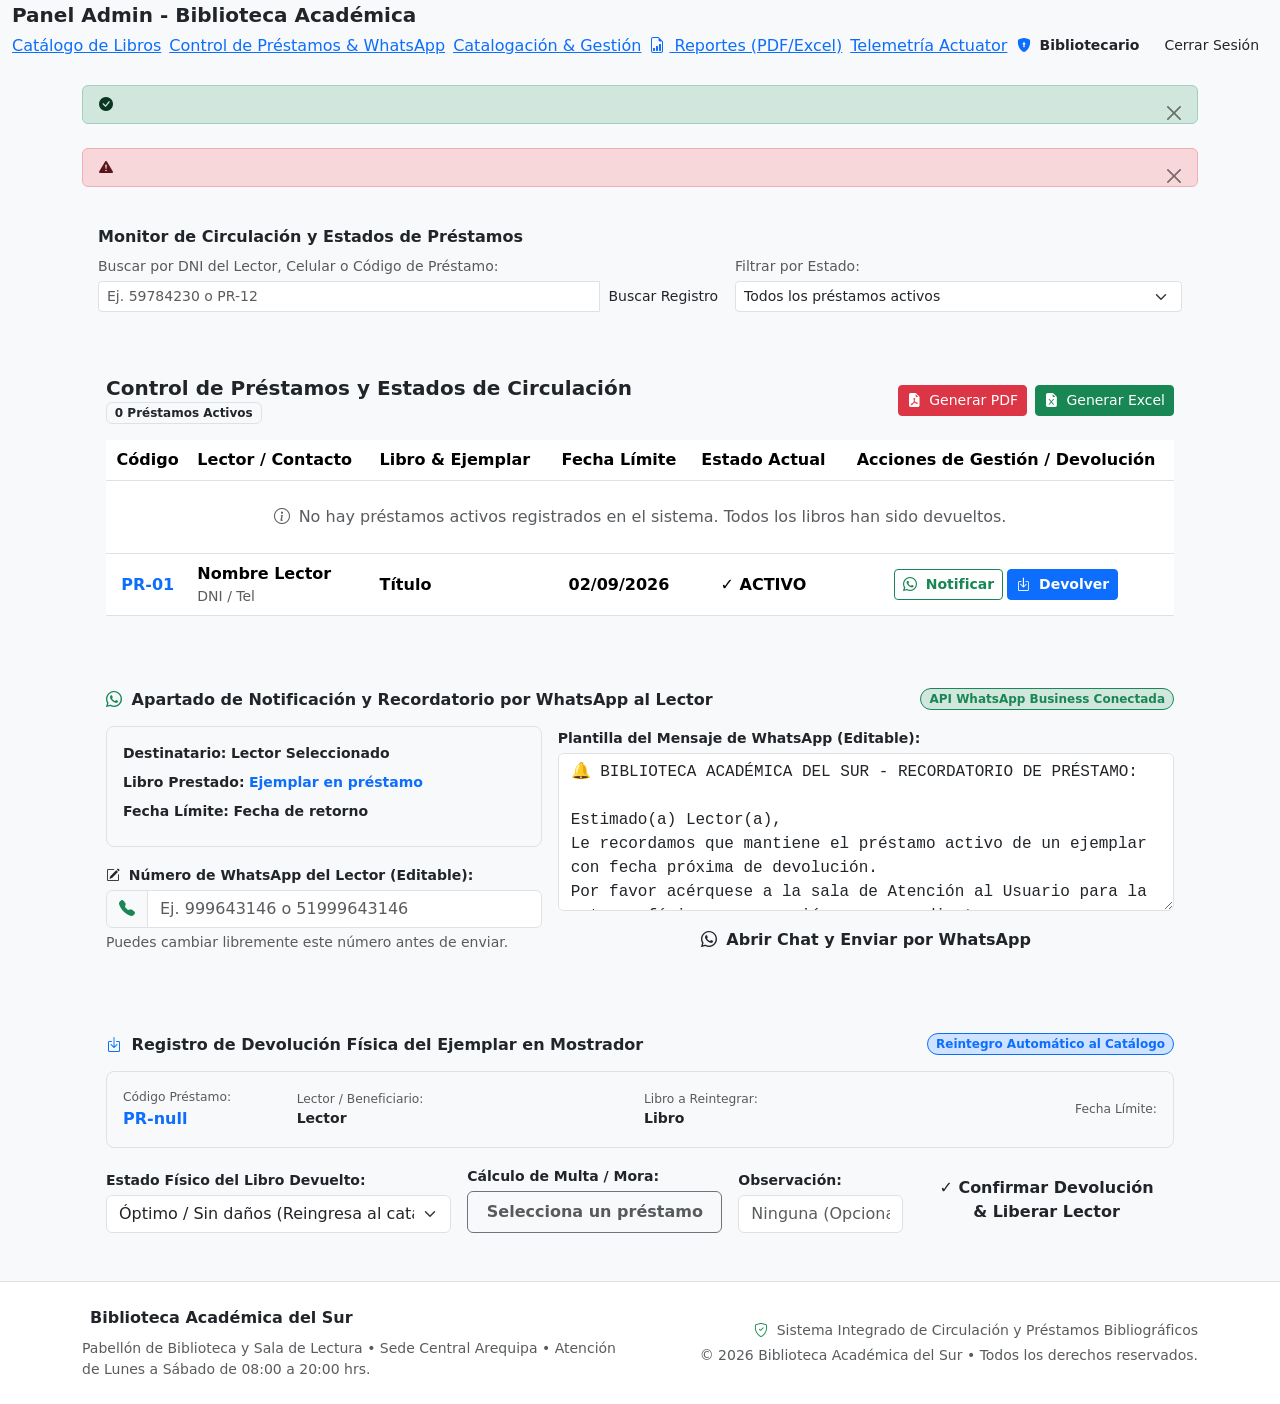
<file: src/main/resources/templates/admin-prestamos.html>
<!DOCTYPE html>
<html lang="es" xmlns:th="http://www.thymeleaf.org">
<head>
    <meta charset="UTF-8">
    <meta name="viewport" content="width=device-width, initial-scale=1.0">
    <title>Panel Admin: Préstamos &amp; WhatsApp - Biblioteca Académica del Sur</title>
    <meta name="description" content="Sistema Integrado de Gestión Bibliográfica, Préstamos Físicos y Catálogo Digital - Biblioteca Académica del Sur.">
    <meta name="keywords" content="biblioteca, libros, prestamos, catalogo digital, arequipa, software, educacion">
    <meta property="og:site_name" content="Biblioteca Académica del Sur">
    <meta property="og:type" content="website">
    <link rel="icon" type="image/svg+xml" href="data:image/svg+xml,<svg xmlns='http://www.w3.org/2000/svg' viewBox='0 0 24 24'><rect x='2' y='4' width='4' height='16' rx='1' fill='%23ef4444'/><rect x='8' y='2' width='4' height='18' rx='1' fill='%23eab308'/><rect x='14' y='6' width='4' height='14' rx='1' fill='%2322c55e'/><rect x='20' y='3' width='3' height='17' rx='1' fill='%2306b6d4'/></svg>">
    <!-- Bootstrap 5 CSS -->
    <link href="https://cdn.jsdelivr.net/npm/bootstrap@5.3.3/dist/css/bootstrap.min.css" rel="stylesheet">
    <link href="https://cdn.jsdelivr.net/npm/bootstrap-icons@1.11.3/font/bootstrap-icons.min.css" rel="stylesheet">
    <link rel="stylesheet" th:href="@{/css/styles.css}">
</head>
<body class="bg-light min-vh-100 d-flex flex-column">

    <!-- BARRA DE NAVEGACIÓN ADMINISTRATIVA -->
    <header class="navbar-wire sticky-top">
        <div class="container-fluid d-flex flex-wrap justify-content-between align-items-center">
            <div class="d-flex align-items-center">
                <div class="brand-books">
                    <span class="book-red"></span>
                    <span class="book-yellow"></span>
                    <span class="book-green"></span>
                    <span class="book-blue"></span>
                </div>
                <span class="fw-bold fs-5 text-dark">Panel Admin - Biblioteca Académica</span>
            </div>

            <div class="d-flex align-items-center gap-2 my-2 my-md-0">
                <a th:href="@{/admin/catalogo}" class="nav-link-wire">Catálogo de Libros</a>
                <a th:href="@{/admin/prestamos}" class="nav-link-wire active">Control de Préstamos &amp; WhatsApp</a>
                <a th:href="@{/admin/catalogacion}" class="nav-link-wire">Catalogación &amp; Gestión</a>
                <a th:href="@{/admin/reportes}" class="nav-link-wire"><i class="bi bi-file-earmark-bar-graph me-1"></i> Reportes (PDF/Excel)</a>
                <a th:href="@{/admin/telemetria}" class="nav-link-wire">Telemetría Actuator</a>
            </div>

            <div class="d-flex align-items-center gap-3">
                <span class="small fw-semibold text-dark">
                    <i class="bi bi-shield-lock-fill me-1 text-primary"></i> Bibliotecario
                </span>
                <a th:href="@{/logout}" class="btn btn-sm btn-wire-outline">Cerrar Sesión</a>
            </div>
        </div>
    </header>

    <!-- 7.6. INTERFAZ: PANEL ADMIN (PRÉSTAMOS & WHATSAPP) -->
    <main class="container py-4">

        <!-- Mensajes de Éxito o Error -->
        <div th:if="${mensajeExito}" class="alert alert-success alert-dismissible fade show py-2 small mb-4" role="alert">
            <i class="bi bi-check-circle-fill me-1"></i> <span th:text="${mensajeExito}"></span>
            <button type="button" class="btn-close" data-bs-dismiss="alert" aria-label="Close"></button>
        </div>
        <div th:if="${error}" class="alert alert-danger alert-dismissible fade show py-2 small mb-4" role="alert">
            <i class="bi bi-exclamation-triangle-fill me-1"></i> <span th:text="${error}"></span>
            <button type="button" class="btn-close" data-bs-dismiss="alert" aria-label="Close"></button>
        </div>

        <!-- Buscador y Monitor -->
        <div class="wire-card p-3 mb-4">
            <h6 class="fw-bold text-dark mb-2">Monitor de Circulación y Estados de Préstamos</h6>
            <div class="row g-2 align-items-center">
                <div class="col-md-7">
                    <label class="form-label small text-muted mb-1">Buscar por DNI del Lector, Celular o Código de Préstamo:</label>
                    <div class="input-group">
                        <input type="text" id="filtroBusqueda" onkeyup="filtrarTablaPrestamos()" class="form-control form-control-sm" placeholder="Ej. 59784230 o PR-12">
                        <button class="btn btn-sm btn-wire-blue" type="button" onclick="filtrarTablaPrestamos()">Buscar Registro</button>
                    </div>
                </div>
                <div class="col-md-5">
                    <label class="form-label small text-muted mb-1">Filtrar por Estado:</label>
                    <select id="filtroEstado" onchange="filtrarTablaPrestamos()" class="form-select form-select-sm">
                        <option value="todos" selected>Todos los préstamos activos</option>
                        <option value="vencidos">Solo préstamos vencidos con mora</option>
                        <option value="vigentes">Solo préstamos vigentes (en plazo)</option>
                    </select>
                </div>
            </div>
        </div>

        <!-- Tabla de Control de Préstamos -->
        <div class="wire-card p-4 mb-4">
            <div class="d-flex flex-wrap justify-content-between align-items-center gap-2 mb-3">
                <div>
                    <h5 class="fw-bold mb-0 text-dark">Control de Préstamos y Estados de Circulación</h5>
                    <span class="badge bg-light text-dark border"><span th:text="${prestamos != null ? prestamos.size() : 0}">0</span> Préstamos Activos</span>
                </div>
                <div class="d-flex gap-2">
                    <a th:href="@{/reportes/prestamos/pdf}" class="btn btn-sm btn-danger">
                        <i class="bi bi-file-earmark-pdf-fill me-1"></i> Generar PDF
                    </a>
                    <a th:href="@{/reportes/prestamos/excel}" class="btn btn-sm btn-success">
                        <i class="bi bi-file-earmark-excel-fill me-1"></i> Generar Excel
                    </a>
                </div>
            </div>

            <div class="table-responsive">
                <table class="table table-wire text-center align-middle mb-0" id="tablaPrestamos">
                    <thead>
                        <tr>
                            <th>Código</th>
                            <th class="text-start">Lector / Contacto</th>
                            <th class="text-start">Libro &amp; Ejemplar</th>
                            <th>Fecha Límite</th>
                            <th>Estado Actual</th>
                            <th>Acciones de Gestión / Devolución</th>
                        </tr>
                    </thead>
                    <tbody>
                        <tr th:if="${prestamos == null or prestamos.isEmpty()}" id="filaVacia">
                            <td colspan="6" class="py-4 text-muted">
                                <i class="bi bi-info-circle me-1"></i> No hay préstamos activos registrados en el sistema. Todos los libros han sido devueltos.
                            </td>
                        </tr>
                        <tr th:each="p : ${prestamos}" class="fila-prestamo" th:data-fecha="${p.fechaVencimiento}">
                            <td class="fw-bold text-primary" th:text="'PR-' + ${p.idPrestamo}">PR-01</td>
                            <td class="text-start">
                                <div class="fw-bold" th:text="${p.usuario != null ? p.usuario.nombre : 'Usuario no asignado'}">Nombre Lector</div>
                                <div class="text-muted small" th:text="${p.usuario != null ? ('DNI: ' + p.usuario.dni + ' | Tel: ' + (p.usuario.telefono ?: 'Sin teléfono')) : ''}">DNI / Tel</div>
                            </td>
                            <td class="text-start">
                                <div class="fw-bold" th:text="${p.libro != null ? p.libro.titulo : 'Libro no asignado'}">Título</div>
                            </td>
                            <td class="fw-semibold" th:text="${p.fechaVencimiento}">02/09/2026</td>
                            <td>
                                <span class="badge-stock-green fw-bold">&check; <span th:text="${p.estado}">ACTIVO</span></span>
                            </td>
                            <td>
                                <div class="d-flex justify-content-center gap-1">
                                    <button type="button" 
                                            class="btn btn-sm btn-outline-success fw-bold"
                                            th:data-nombre="${p.usuario != null ? p.usuario.nombre : 'Lector'}"
                                            th:data-tel="${p.usuario != null ? (p.usuario.telefono ?: '') : ''}"
                                            th:data-libro="${p.libro != null ? p.libro.titulo : 'Libro'}"
                                            th:data-fecha="${p.fechaVencimiento}"
                                            onclick="prepararNotificacionWhatsApp(this)"
                                            title="Enviar recordatorio por WhatsApp">
                                        <i class="bi bi-whatsapp me-1"></i> Notificar
                                    </button>
                                    <button type="button" 
                                            class="btn btn-sm btn-primary fw-bold btn-devolver-fila"
                                            th:data-id="${p.idPrestamo}"
                                            th:data-nombre="${p.usuario != null ? p.usuario.nombre : 'Lector'}"
                                            th:data-dni="${p.usuario != null ? (p.usuario.dni ?: '') : ''}"
                                            th:data-libro="${p.libro != null ? p.libro.titulo : 'Libro'}"
                                            th:data-fecha="${p.fechaVencimiento}"
                                            onclick="seleccionarParaDevolucion(this)"
                                            title="Seleccionar para devolver este libro">
                                        <i class="bi bi-box-arrow-in-down me-1"></i> Devolver
                                    </button>
                                </div>
                            </td>
                        </tr>
                    </tbody>
                </table>
            </div>
        </div>

        <!-- Apartado de Notificación y Recordatorio por WhatsApp -->
        <div id="seccion-whatsapp" class="wire-card p-4 mb-4">
            <div class="d-flex justify-content-between align-items-center mb-3">
                <h6 class="fw-bold text-dark mb-0">
                    <i class="bi bi-whatsapp text-success me-1"></i> Apartado de Notificación y Recordatorio por WhatsApp al Lector
                </h6>
                <span class="badge bg-success-subtle text-success border border-success px-2 py-1 small rounded-pill">
                    API WhatsApp Business Conectada
                </span>
            </div>

            <div class="row g-3">
                <div class="col-md-5">
                    <div class="p-3 bg-light rounded-3 border small mb-3">
                        <div class="mb-2"><strong>Destinatario:</strong> <span id="destinatarioWhatsapp" class="fw-bold text-dark">Lector Seleccionado</span></div>
                        <div class="mb-2"><strong>Libro Prestado:</strong> <span id="libroWhatsapp" class="text-primary fw-semibold">Ejemplar en préstamo</span></div>
                        <div class="mb-2"><strong>Fecha Límite:</strong> <span id="vencimientoWhatsapp" class="fw-semibold">Fecha de retorno</span></div>
                    </div>

                    <div>
                        <label class="form-label small fw-bold text-dark mb-1">
                            <i class="bi bi-pencil-square me-1"></i> Número de WhatsApp del Lector (Editable):
                        </label>
                        <div class="input-group">
                            <span class="input-group-text"><i class="bi bi-telephone-fill text-success"></i></span>
                            <input type="text" id="numeroWhatsapp" class="form-control" placeholder="Ej. 999643146 o 51999643146">
                        </div>
                        <div class="form-text small">Puedes cambiar libremente este número antes de enviar.</div>
                    </div>
                </div>

                <div class="col-md-7">
                    <label class="form-label small fw-bold text-dark mb-1">Plantilla del Mensaje de WhatsApp (Editable):</label>
                    <textarea id="textoWhatsapp" class="form-control font-monospace small mb-2" rows="6">🔔 BIBLIOTECA ACADÉMICA DEL SUR - RECORDATORIO DE PRÉSTAMO:

Estimado(a) Lector(a),
Le recordamos que mantiene el préstamo activo de un ejemplar con fecha próxima de devolución.
Por favor acérquese a la sala de Atención al Usuario para la entrega física o renovación correspondiente.

¡Muchas gracias!</textarea>
                    
                    <button type="button" onclick="enviarMensajeWhatsapp();" class="btn btn-wire-green py-2 px-3 w-100 fw-bold">
                        <i class="bi bi-whatsapp me-1"></i> Abrir Chat y Enviar por WhatsApp
                    </button>
                </div>
            </div>
        </div>

        <!-- Registro de Devolución Física del Ejemplar en Mostrador (FORMULARIO 100% FUNCIONAL) -->
        <div id="seccion-devolucion" class="wire-card p-4">
            <div class="d-flex justify-content-between align-items-center mb-3">
                <h6 class="fw-bold text-dark mb-0">
                    <i class="bi bi-box-arrow-in-down text-primary me-1"></i> Registro de Devolución Física del Ejemplar en Mostrador
                </h6>
                <span class="badge bg-primary-subtle text-primary border border-primary px-2 py-1 small rounded-pill">
                    Reintegro Automático al Catálogo
                </span>
            </div>
            
            <form th:action="@{/admin/prestamos/devolver}" method="post" id="formDevolucion">
                <!-- Campo Oculto con el ID de Préstamo Seleccionado -->
                <input type="hidden" name="idPrestamo" id="devolucionIdPrestamo" required>

                <!-- Panel Informativo del Préstamo Seleccionado -->
                <div id="panelPrestamoSeleccionado" class="p-3 bg-light rounded-3 border small mb-3 transition-all">
                    <div class="row g-2 align-items-center">
                        <div class="col-md-2">
                            <span class="text-muted d-block small">Código Préstamo:</span>
                            <strong id="devCodigoPrestamo" class="fs-6 text-primary">Ninguno</strong>
                        </div>
                        <div class="col-md-4">
                            <span class="text-muted d-block small">Lector / Beneficiario:</span>
                            <strong id="devLector" class="text-dark">Selecciona un préstamo en la tabla de arriba</strong>
                        </div>
                        <div class="col-md-4">
                            <span class="text-muted d-block small">Libro a Reintegrar:</span>
                            <strong id="devLibro" class="text-dark">-</strong>
                        </div>
                        <div class="col-md-2 text-md-end">
                            <span class="text-muted d-block small">Fecha Límite:</span>
                            <strong id="devFechaVencimiento" class="text-dark">-</strong>
                        </div>
                    </div>
                </div>

                <div class="row g-3 align-items-end">
                    <div class="col-md-4">
                        <label class="form-label small fw-bold text-dark mb-1">Estado Físico del Libro Devuelto:</label>
                        <select name="estadoEjemplar" class="form-select">
                            <option value="BUENO" selected>Óptimo / Sin daños (Reingresa al catálogo)</option>
                            <option value="REGULAR">Regular / Desgaste leve</option>
                            <option value="DANADO">Dañado (Requiere encuadernación)</option>
                        </select>
                    </div>

                    <div class="col-md-3">
                        <label class="form-label small fw-bold text-dark mb-1">Cálculo de Multa / Mora:</label>
                        <div id="boxMultaCalculada" class="p-2 text-center rounded border border-secondary bg-light text-muted fw-bold fs-6">
                            Selecciona un préstamo
                        </div>
                    </div>

                    <div class="col-md-2">
                        <label class="form-label small fw-bold text-dark mb-1">Observación:</label>
                        <input type="text" name="observacion" class="form-control" placeholder="Ninguna (Opcional)">
                    </div>

                    <div class="col-md-3">
                        <button type="submit" id="btnConfirmarDevolucion" class="btn btn-wire-green w-100 py-2 fw-bold" disabled>
                            &check; Confirmar Devolución &amp; Liberar Lector
                        </button>
                    </div>
                </div>
            </form>
        </div>

    </main>

    <!-- Scripts de Interacción -->
    <script>
    function prepararNotificacionWhatsApp(btn) {
        var nombre = btn.getAttribute('data-nombre') || 'Lector';
        var tel = btn.getAttribute('data-tel') || '';
        var libro = btn.getAttribute('data-libro') || 'Material Bibliográfico';
        var fecha = btn.getAttribute('data-fecha') || 'Próximamente';

        var telLimpio = tel.replace(/[^0-9]/g, '');
        if (telLimpio.length === 9 && !telLimpio.startsWith('51')) {
            telLimpio = '51' + telLimpio;
        }
        document.getElementById('numeroWhatsapp').value = telLimpio;
        document.getElementById('destinatarioWhatsapp').innerText = nombre;
        document.getElementById('libroWhatsapp').innerText = libro;
        document.getElementById('vencimientoWhatsapp').innerText = fecha;

        var mensaje = "🔔 BIBLIOTECA ACADÉMICA DEL SUR - RECORDATORIO DE PRÉSTAMO:\n\n" +
                      "Estimado(a) " + nombre + ",\n" +
                      "Le recordamos que mantiene el préstamo activo del libro \"" + libro + "\" con fecha límite de devolución el " + fecha + ".\n" +
                      "Por favor acérquese a la sala de Atención al Usuario para la devolución física o renovación.\n\n" +
                      "¡Muchas gracias!";
        document.getElementById('textoWhatsapp').value = mensaje;

        document.getElementById('seccion-whatsapp').scrollIntoView({ behavior: 'smooth' });
    }

    function enviarMensajeWhatsapp() {
        var inputNum = document.getElementById('numeroWhatsapp').value;
        var num = inputNum.replace(/[^0-9]/g, '');
        var texto = document.getElementById('textoWhatsapp').value;
        if (!num || num.length < 8) {
            alert('Por favor ingresa un número de teléfono válido.');
            return;
        }
        if (num.length === 9 && !num.startsWith('51')) {
            num = '51' + num;
        }
        var url = 'https://api.whatsapp.com/send?phone=' + num + '&text=' + encodeURIComponent(texto);
        window.open(url, '_blank');
    }

    function seleccionarParaDevolucion(btn) {
        var id = btn.getAttribute('data-id');
        var nombre = btn.getAttribute('data-nombre') || 'Lector';
        var dni = btn.getAttribute('data-dni') || '';
        var libro = btn.getAttribute('data-libro') || 'Libro';
        var fechaStr = btn.getAttribute('data-fecha') || '';

        document.getElementById('devolucionIdPrestamo').value = id;
        document.getElementById('devCodigoPrestamo').innerText = 'PR-' + id;
        document.getElementById('devLector').innerText = nombre + (dni ? ' (DNI: ' + dni + ')' : '');
        document.getElementById('devLibro').innerText = libro;
        document.getElementById('devFechaVencimiento').innerText = fechaStr;

        // Cálculo dinámico de mora
        var boxMulta = document.getElementById('boxMultaCalculada');
        if (fechaStr) {
            var fechaVenc = new Date(fechaStr + 'T23:59:59');
            var hoy = new Date();
            var diffTime = hoy - fechaVenc;
            var diffDays = Math.ceil(diffTime / (1000 * 60 * 60 * 24)) - 1;

            if (diffDays > 0) {
                var multa = (diffDays * 2.50).toFixed(2);
                boxMulta.className = "p-2 text-center rounded border border-danger bg-danger-subtle text-danger fw-bold fs-6";
                boxMulta.innerText = "S/. " + multa + " (" + diffDays + " días de mora)";
            } else {
                boxMulta.className = "p-2 text-center rounded border border-success bg-success-subtle text-success fw-bold fs-6";
                boxMulta.innerText = "S/. 0.00 (Sin mora / Al día)";
            }
        }

        // Habilitar el botón de confirmar devolución
        var btnConfirm = document.getElementById('btnConfirmarDevolucion');
        btnConfirm.disabled = false;

        // Efecto visual de selección y scroll suave hacia la sección
        var panel = document.getElementById('panelPrestamoSeleccionado');
        panel.classList.remove('bg-light');
        panel.classList.add('bg-primary-subtle');
        setTimeout(function() {
            panel.classList.remove('bg-primary-subtle');
            panel.classList.add('bg-light');
        }, 1200);

        document.getElementById('seccion-devolucion').scrollIntoView({ behavior: 'smooth' });
    }

    function filtrarTablaPrestamos() {
        var input = (document.getElementById('filtroBusqueda').value || '').toLowerCase().trim();
        var filtroEstado = document.getElementById('filtroEstado').value;
        var filas = document.querySelectorAll('tbody tr.fila-prestamo');
        var hoy = new Date().toISOString().split('T')[0];

        filas.forEach(function(fila) {
            var texto = fila.innerText.toLowerCase();
            var fecha = fila.getAttribute('data-fecha') || '';
            var esVencido = fecha && fecha < hoy;

            var coincideTexto = !input || texto.indexOf(input) !== -1;
            var coincideEstado = true;
            if (filtroEstado === 'vencidos') {
                coincideEstado = esVencido;
            } else if (filtroEstado === 'vigentes') {
                coincideEstado = !esVencido;
            }

            if (coincideTexto && coincideEstado) {
                fila.style.display = '';
            } else {
                fila.style.display = 'none';
            }
        });
    }

    // Auto-seleccionar el primer préstamo de la lista si existe
    document.addEventListener('DOMContentLoaded', function() {
        var primerBotonDevolver = document.querySelector('.btn-devolver-fila');
        if (primerBotonDevolver) {
            seleccionarParaDevolucion(primerBotonDevolver);
        }
    });
    </script>

    
    <!-- PIE DE PÁGINA INSTITUCIONAL -->
    <footer class="footer-wire mt-auto py-4 border-top bg-white">
        <div class="container">
            <div class="row g-4 align-items-center">
                <div class="col-md-6 text-center text-md-start">
                    <div class="d-flex align-items-center justify-content-center justify-content-md-start gap-2 mb-2">
                        <div class="brand-books">
                            <span class="book-red"></span>
                            <span class="book-yellow"></span>
                            <span class="book-green"></span>
                            <span class="book-blue"></span>
                        </div>
                        <span class="fw-bold text-dark fs-6">Biblioteca Académica del Sur</span>
                    </div>
                    <p class="text-muted small mb-0">
                        Pabellón de Biblioteca y Sala de Lectura &bull; Sede Central Arequipa &bull; Atención de Lunes a Sábado de 08:00 a 20:00 hrs.
                    </p>
                </div>
                <div class="col-md-6 text-center text-md-end small text-muted">
                    <div><i class="bi bi-shield-check text-success me-1"></i> Sistema Integrado de Circulación y Préstamos Bibliográficos</div>
                    <div class="mt-1">&copy; 2026 Biblioteca Académica del Sur &bull; Todos los derechos reservados.</div>
                </div>
            </div>
        </div>
    </footer>

    <!-- Bootstrap 5 JS -->
    <script src="https://cdn.jsdelivr.net/npm/bootstrap@5.3.3/dist/js/bootstrap.bundle.min.js"></script>
</body>
</html>
</file>
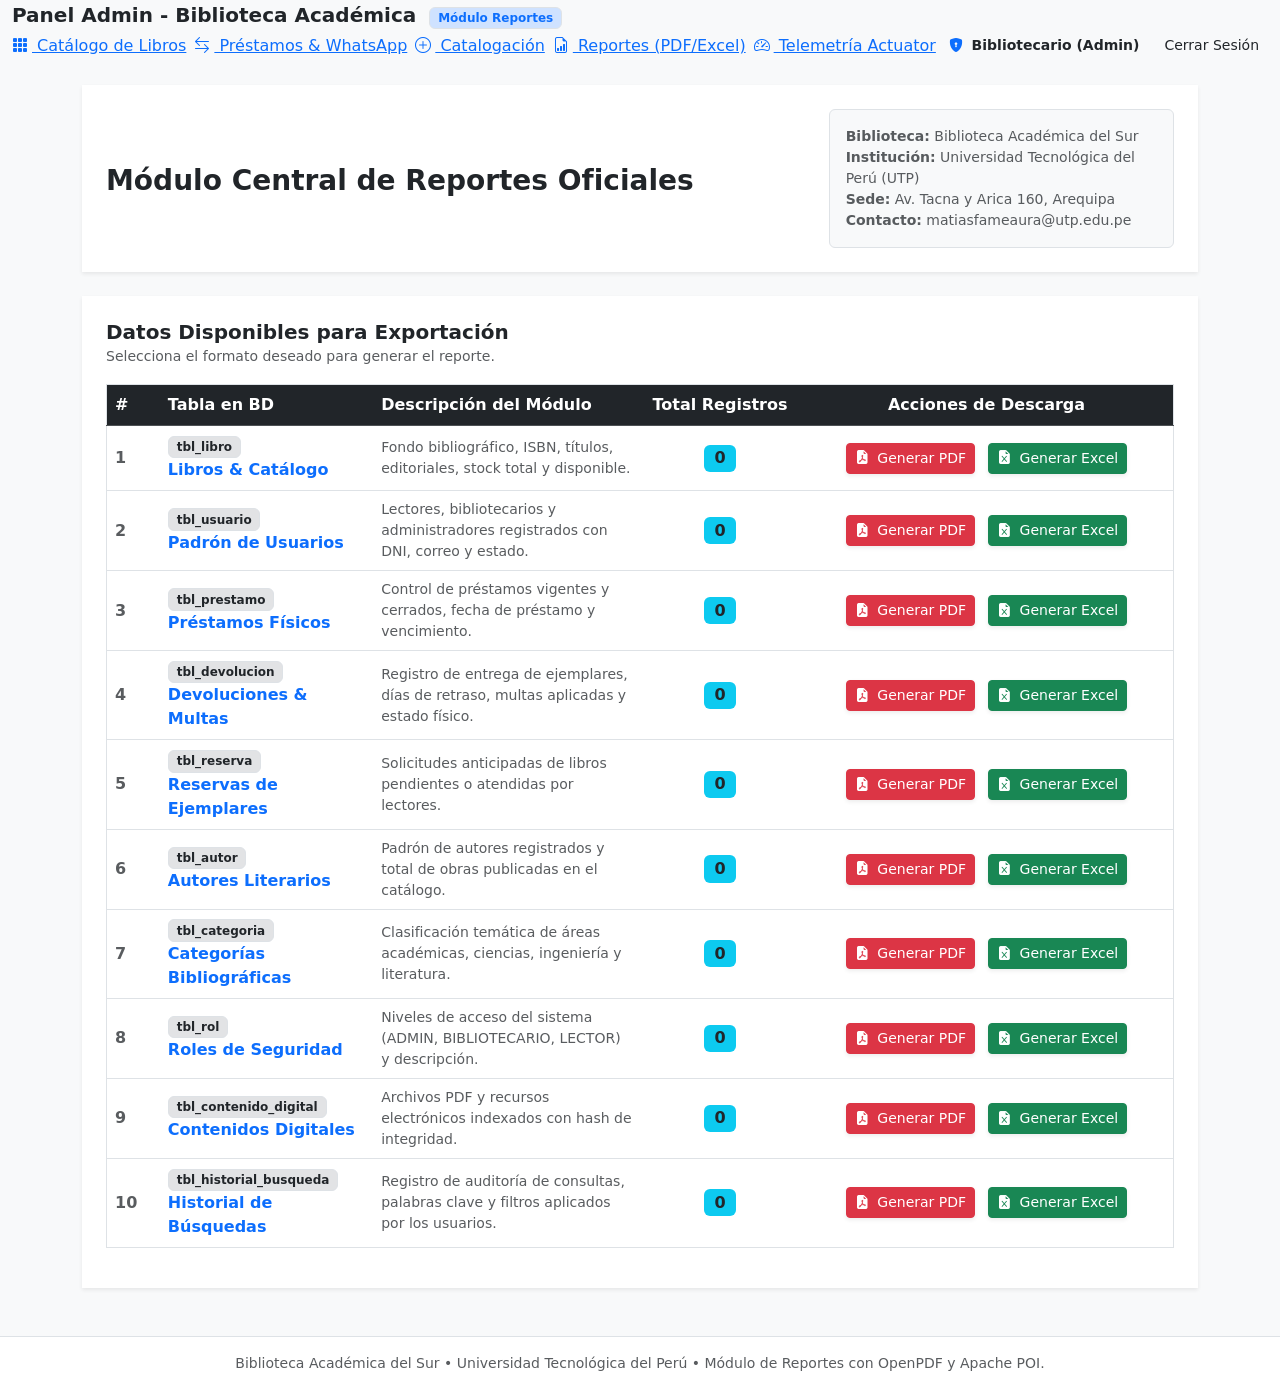
<file: src/main/resources/templates/admin-reportes.html>
<!DOCTYPE html>
<html lang="es" xmlns:th="http://www.thymeleaf.org">
<head>
    <meta charset="UTF-8">
    <meta name="viewport" content="width=device-width, initial-scale=1.0">
    <title>Generador de Reportes (PDF / Excel) - Biblioteca Académica del Sur</title>
    <meta name="description" content="Módulo de Generación y Exportación de Reportes Oficiales en PDF y Excel para el Sistema de Biblioteca.">
    <link rel="icon" type="image/svg+xml" href="data:image/svg+xml,<svg xmlns='http://www.w3.org/2000/svg' viewBox='0 0 24 24'><rect x='2' y='4' width='4' height='16' rx='1' fill='%23ef4444'/><rect x='8' y='2' width='4' height='18' rx='1' fill='%23eab308'/><rect x='14' y='6' width='4' height='14' rx='1' fill='%2322c55e'/><rect x='20' y='3' width='3' height='17' rx='1' fill='%2306b6d4'/></svg>">
    <!-- Bootstrap 5 CSS -->
    <link href="https://cdn.jsdelivr.net/npm/bootstrap@5.3.3/dist/css/bootstrap.min.css" rel="stylesheet">
    <link href="https://cdn.jsdelivr.net/npm/bootstrap-icons@1.11.3/font/bootstrap-icons.min.css" rel="stylesheet">
    <link rel="stylesheet" th:href="@{/css/styles.css}">
</head>
<body class="bg-light min-vh-100 d-flex flex-column">

    <!-- BARRA DE NAVEGACIÓN ADMINISTRATIVA -->
    <header class="navbar-wire sticky-top">
        <div class="container-fluid d-flex flex-wrap justify-content-between align-items-center">
            <div class="d-flex align-items-center">
                <div class="brand-books">
                    <span class="book-red"></span>
                    <span class="book-yellow"></span>
                    <span class="book-green"></span>
                    <span class="book-blue"></span>
                </div>
                <div>
                    <span class="fw-bold fs-5 text-dark">Panel Admin - Biblioteca Académica</span>
                    <span class="badge bg-primary-subtle text-primary border ms-2 small">Módulo Reportes</span>
                </div>
            </div>

            <div class="d-flex align-items-center gap-2 my-2 my-md-0">
                <a th:href="@{/admin/catalogo}" class="nav-link-wire">
                    <i class="bi bi-grid-3x3-gap-fill me-1"></i> Catálogo de Libros
                </a>
                <a th:href="@{/admin/prestamos}" class="nav-link-wire">
                    <i class="bi bi-arrow-left-right me-1"></i> Préstamos &amp; WhatsApp
                </a>
                <a th:href="@{/admin/catalogacion}" class="nav-link-wire">
                    <i class="bi bi-plus-circle me-1"></i> Catalogación
                </a>
                <a th:href="@{/admin/reportes}" class="nav-link-wire active">
                    <i class="bi bi-file-earmark-bar-graph me-1"></i> Reportes (PDF/Excel)
                </a>
                <a th:href="@{/admin/telemetria}" class="nav-link-wire">
                    <i class="bi bi-speedometer2 me-1"></i> Telemetría Actuator
                </a>
            </div>

            <div class="d-flex align-items-center gap-3">
                <span class="small fw-semibold text-dark">
                    <i class="bi bi-shield-lock-fill me-1 text-primary"></i> Bibliotecario (Admin)
                </span>
                <a th:href="@{/logout}" class="btn btn-sm btn-wire-outline">Cerrar Sesión</a>
            </div>
        </div>
    </header>

    <!-- CONTENIDO PRINCIPAL -->
    <main class="container py-4 flex-grow-1">

        <!-- Banner Encabezado -->
        <div class="wire-card p-4 mb-4 bg-white shadow-sm border-0">
            <div class="row align-items-center g-3">
                <div class="col-lg-8">
                    <div class="d-flex align-items-center gap-2 mb-2">
                        
                    </div>
                    <h3 class="fw-bold text-dark mb-1">Módulo Central de Reportes Oficiales</h3>
                </div>
                <div class="col-lg-4 text-lg-end">
                    <div class="p-3 bg-light rounded border text-start">
                        <div class="small text-muted"><strong>Biblioteca:</strong> Biblioteca Académica del Sur</div>
                        <div class="small text-muted"><strong>Institución:</strong> Universidad Tecnológica del Perú (UTP)</div>
                        <div class="small text-muted"><strong>Sede:</strong> Av. Tacna y Arica 160, Arequipa</div>
                        <div class="small text-muted"><strong>Contacto:</strong> matiasfameaura@utp.edu.pe</div>
                    </div>
                </div>
            </div>
        </div>

        <!-- Tabla Maestra de Reportes por Cada Entidad de la BD -->
        <div class="wire-card p-4 bg-white shadow-sm border-0 mb-4">
            <div class="d-flex justify-content-between align-items-center mb-3">
                <div>
                    <h5 class="fw-bold text-dark mb-0">Datos Disponibles para Exportación</h5>
                    <span class="text-muted small">Selecciona el formato deseado para generar el reporte.</span>
                </div>
            </div>

            <div class="table-responsive">
                <table class="table table-hover align-middle border">
                    <thead class="table-dark">
                        <tr>
                            <th style="width: 5%;">#</th>
                            <th style="width: 20%;">Tabla en BD</th>
                            <th style="width: 25%;">Descripción del Módulo</th>
                            <th style="width: 15%;" class="text-center">Total Registros</th>
                            <th style="width: 35%;" class="text-center">Acciones de Descarga</th>
                        </tr>
                    </thead>
                    <tbody>
                        <!-- 1. Libros -->
                        <tr>
                            <td class="fw-bold text-muted">1</td>
                            <td>
                                <span class="badge bg-secondary-subtle text-dark border me-1">tbl_libro</span>
                                <strong class="d-block text-primary">Libros &amp; Catálogo</strong>
                            </td>
                            <td class="small text-muted">Fondo bibliográfico, ISBN, títulos, editoriales, stock total y disponible.</td>
                            <td class="text-center">
                                <span class="badge bg-info text-dark fs-6" th:text="${totalLibros}">0</span>
                            </td>
                            <td class="text-center">
                                <a th:href="@{/reportes/libros/pdf}" class="btn btn-sm btn-danger me-2 shadow-sm">
                                    <i class="bi bi-file-earmark-pdf-fill me-1"></i> Generar PDF
                                </a>
                                <a th:href="@{/reportes/libros/excel}" class="btn btn-sm btn-success shadow-sm">
                                    <i class="bi bi-file-earmark-excel-fill me-1"></i> Generar Excel
                                </a>
                            </td>
                        </tr>

                        <!-- 2. Usuarios -->
                        <tr>
                            <td class="fw-bold text-muted">2</td>
                            <td>
                                <span class="badge bg-secondary-subtle text-dark border me-1">tbl_usuario</span>
                                <strong class="d-block text-primary">Padrón de Usuarios</strong>
                            </td>
                            <td class="small text-muted">Lectores, bibliotecarios y administradores registrados con DNI, correo y estado.</td>
                            <td class="text-center">
                                <span class="badge bg-info text-dark fs-6" th:text="${totalUsuarios}">0</span>
                            </td>
                            <td class="text-center">
                                <a th:href="@{/reportes/usuarios/pdf}" class="btn btn-sm btn-danger me-2 shadow-sm">
                                    <i class="bi bi-file-earmark-pdf-fill me-1"></i> Generar PDF
                                </a>
                                <a th:href="@{/reportes/usuarios/excel}" class="btn btn-sm btn-success shadow-sm">
                                    <i class="bi bi-file-earmark-excel-fill me-1"></i> Generar Excel
                                </a>
                            </td>
                        </tr>

                        <!-- 3. Préstamos -->
                        <tr>
                            <td class="fw-bold text-muted">3</td>
                            <td>
                                <span class="badge bg-secondary-subtle text-dark border me-1">tbl_prestamo</span>
                                <strong class="d-block text-primary">Préstamos Físicos</strong>
                            </td>
                            <td class="small text-muted">Control de préstamos vigentes y cerrados, fecha de préstamo y vencimiento.</td>
                            <td class="text-center">
                                <span class="badge bg-info text-dark fs-6" th:text="${totalPrestamos}">0</span>
                            </td>
                            <td class="text-center">
                                <a th:href="@{/reportes/prestamos/pdf}" class="btn btn-sm btn-danger me-2 shadow-sm">
                                    <i class="bi bi-file-earmark-pdf-fill me-1"></i> Generar PDF
                                </a>
                                <a th:href="@{/reportes/prestamos/excel}" class="btn btn-sm btn-success shadow-sm">
                                    <i class="bi bi-file-earmark-excel-fill me-1"></i> Generar Excel
                                </a>
                            </td>
                        </tr>

                        <!-- 4. Devoluciones -->
                        <tr>
                            <td class="fw-bold text-muted">4</td>
                            <td>
                                <span class="badge bg-secondary-subtle text-dark border me-1">tbl_devolucion</span>
                                <strong class="d-block text-primary">Devoluciones &amp; Multas</strong>
                            </td>
                            <td class="small text-muted">Registro de entrega de ejemplares, días de retraso, multas aplicadas y estado físico.</td>
                            <td class="text-center">
                                <span class="badge bg-info text-dark fs-6" th:text="${totalDevoluciones}">0</span>
                            </td>
                            <td class="text-center">
                                <a th:href="@{/reportes/devoluciones/pdf}" class="btn btn-sm btn-danger me-2 shadow-sm">
                                    <i class="bi bi-file-earmark-pdf-fill me-1"></i> Generar PDF
                                </a>
                                <a th:href="@{/reportes/devoluciones/excel}" class="btn btn-sm btn-success shadow-sm">
                                    <i class="bi bi-file-earmark-excel-fill me-1"></i> Generar Excel
                                </a>
                            </td>
                        </tr>

                        <!-- 5. Reservas -->
                        <tr>
                            <td class="fw-bold text-muted">5</td>
                            <td>
                                <span class="badge bg-secondary-subtle text-dark border me-1">tbl_reserva</span>
                                <strong class="d-block text-primary">Reservas de Ejemplares</strong>
                            </td>
                            <td class="small text-muted">Solicitudes anticipadas de libros pendientes o atendidas por lectores.</td>
                            <td class="text-center">
                                <span class="badge bg-info text-dark fs-6" th:text="${totalReservas}">0</span>
                            </td>
                            <td class="text-center">
                                <a th:href="@{/reportes/reservas/pdf}" class="btn btn-sm btn-danger me-2 shadow-sm">
                                    <i class="bi bi-file-earmark-pdf-fill me-1"></i> Generar PDF
                                </a>
                                <a th:href="@{/reportes/reservas/excel}" class="btn btn-sm btn-success shadow-sm">
                                    <i class="bi bi-file-earmark-excel-fill me-1"></i> Generar Excel
                                </a>
                            </td>
                        </tr>

                        <!-- 6. Autores -->
                        <tr>
                            <td class="fw-bold text-muted">6</td>
                            <td>
                                <span class="badge bg-secondary-subtle text-dark border me-1">tbl_autor</span>
                                <strong class="d-block text-primary">Autores Literarios</strong>
                            </td>
                            <td class="small text-muted">Padrón de autores registrados y total de obras publicadas en el catálogo.</td>
                            <td class="text-center">
                                <span class="badge bg-info text-dark fs-6" th:text="${totalAutores}">0</span>
                            </td>
                            <td class="text-center">
                                <a th:href="@{/reportes/autores/pdf}" class="btn btn-sm btn-danger me-2 shadow-sm">
                                    <i class="bi bi-file-earmark-pdf-fill me-1"></i> Generar PDF
                                </a>
                                <a th:href="@{/reportes/autores/excel}" class="btn btn-sm btn-success shadow-sm">
                                    <i class="bi bi-file-earmark-excel-fill me-1"></i> Generar Excel
                                </a>
                            </td>
                        </tr>

                        <!-- 7. Categorías -->
                        <tr>
                            <td class="fw-bold text-muted">7</td>
                            <td>
                                <span class="badge bg-secondary-subtle text-dark border me-1">tbl_categoria</span>
                                <strong class="d-block text-primary">Categorías Bibliográficas</strong>
                            </td>
                            <td class="small text-muted">Clasificación temática de áreas académicas, ciencias, ingeniería y literatura.</td>
                            <td class="text-center">
                                <span class="badge bg-info text-dark fs-6" th:text="${totalCategorias}">0</span>
                            </td>
                            <td class="text-center">
                                <a th:href="@{/reportes/categorias/pdf}" class="btn btn-sm btn-danger me-2 shadow-sm">
                                    <i class="bi bi-file-earmark-pdf-fill me-1"></i> Generar PDF
                                </a>
                                <a th:href="@{/reportes/categorias/excel}" class="btn btn-sm btn-success shadow-sm">
                                    <i class="bi bi-file-earmark-excel-fill me-1"></i> Generar Excel
                                </a>
                            </td>
                        </tr>

                        <!-- 8. Roles -->
                        <tr>
                            <td class="fw-bold text-muted">8</td>
                            <td>
                                <span class="badge bg-secondary-subtle text-dark border me-1">tbl_rol</span>
                                <strong class="d-block text-primary">Roles de Seguridad</strong>
                            </td>
                            <td class="small text-muted">Niveles de acceso del sistema (ADMIN, BIBLIOTECARIO, LECTOR) y descripción.</td>
                            <td class="text-center">
                                <span class="badge bg-info text-dark fs-6" th:text="${totalRoles}">0</span>
                            </td>
                            <td class="text-center">
                                <a th:href="@{/reportes/roles/pdf}" class="btn btn-sm btn-danger me-2 shadow-sm">
                                    <i class="bi bi-file-earmark-pdf-fill me-1"></i> Generar PDF
                                </a>
                                <a th:href="@{/reportes/roles/excel}" class="btn btn-sm btn-success shadow-sm">
                                    <i class="bi bi-file-earmark-excel-fill me-1"></i> Generar Excel
                                </a>
                            </td>
                        </tr>

                        <!-- 9. Contenidos Digitales -->
                        <tr>
                            <td class="fw-bold text-muted">9</td>
                            <td>
                                <span class="badge bg-secondary-subtle text-dark border me-1">tbl_contenido_digital</span>
                                <strong class="d-block text-primary">Contenidos Digitales</strong>
                            </td>
                            <td class="small text-muted">Archivos PDF y recursos electrónicos indexados con hash de integridad.</td>
                            <td class="text-center">
                                <span class="badge bg-info text-dark fs-6" th:text="${totalContenidos}">0</span>
                            </td>
                            <td class="text-center">
                                <a th:href="@{/reportes/contenidos/pdf}" class="btn btn-sm btn-danger me-2 shadow-sm">
                                    <i class="bi bi-file-earmark-pdf-fill me-1"></i> Generar PDF
                                </a>
                                <a th:href="@{/reportes/contenidos/excel}" class="btn btn-sm btn-success shadow-sm">
                                    <i class="bi bi-file-earmark-excel-fill me-1"></i> Generar Excel
                                </a>
                            </td>
                        </tr>

                        <!-- 10. Historial de Búsquedas -->
                        <tr>
                            <td class="fw-bold text-muted">10</td>
                            <td>
                                <span class="badge bg-secondary-subtle text-dark border me-1">tbl_historial_busqueda</span>
                                <strong class="d-block text-primary">Historial de Búsquedas</strong>
                            </td>
                            <td class="small text-muted">Registro de auditoría de consultas, palabras clave y filtros aplicados por los usuarios.</td>
                            <td class="text-center">
                                <span class="badge bg-info text-dark fs-6" th:text="${totalHistorial}">0</span>
                            </td>
                            <td class="text-center">
                                <a th:href="@{/reportes/historial/pdf}" class="btn btn-sm btn-danger me-2 shadow-sm">
                                    <i class="bi bi-file-earmark-pdf-fill me-1"></i> Generar PDF
                                </a>
                                <a th:href="@{/reportes/historial/excel}" class="btn btn-sm btn-success shadow-sm">
                                    <i class="bi bi-file-earmark-excel-fill me-1"></i> Generar Excel
                                </a>
                            </td>
                        </tr>

                    </tbody>
                </table>
            </div>
        </div>

    </main>

    <!-- PIE DE PÁGINA -->
    <footer class="bg-white border-top py-3 mt-auto">
        <div class="container text-center small text-muted">
            Biblioteca Académica del Sur &bull; Universidad Tecnológica del Perú &bull; Módulo de Reportes con OpenPDF y Apache POI.
        </div>
    </footer>

    <!-- Bootstrap 5 JS Bundle -->
    <script src="https://cdn.jsdelivr.net/npm/bootstrap@5.3.3/dist/js/bootstrap.bundle.min.js"></script>
</body>
</html>
</file>
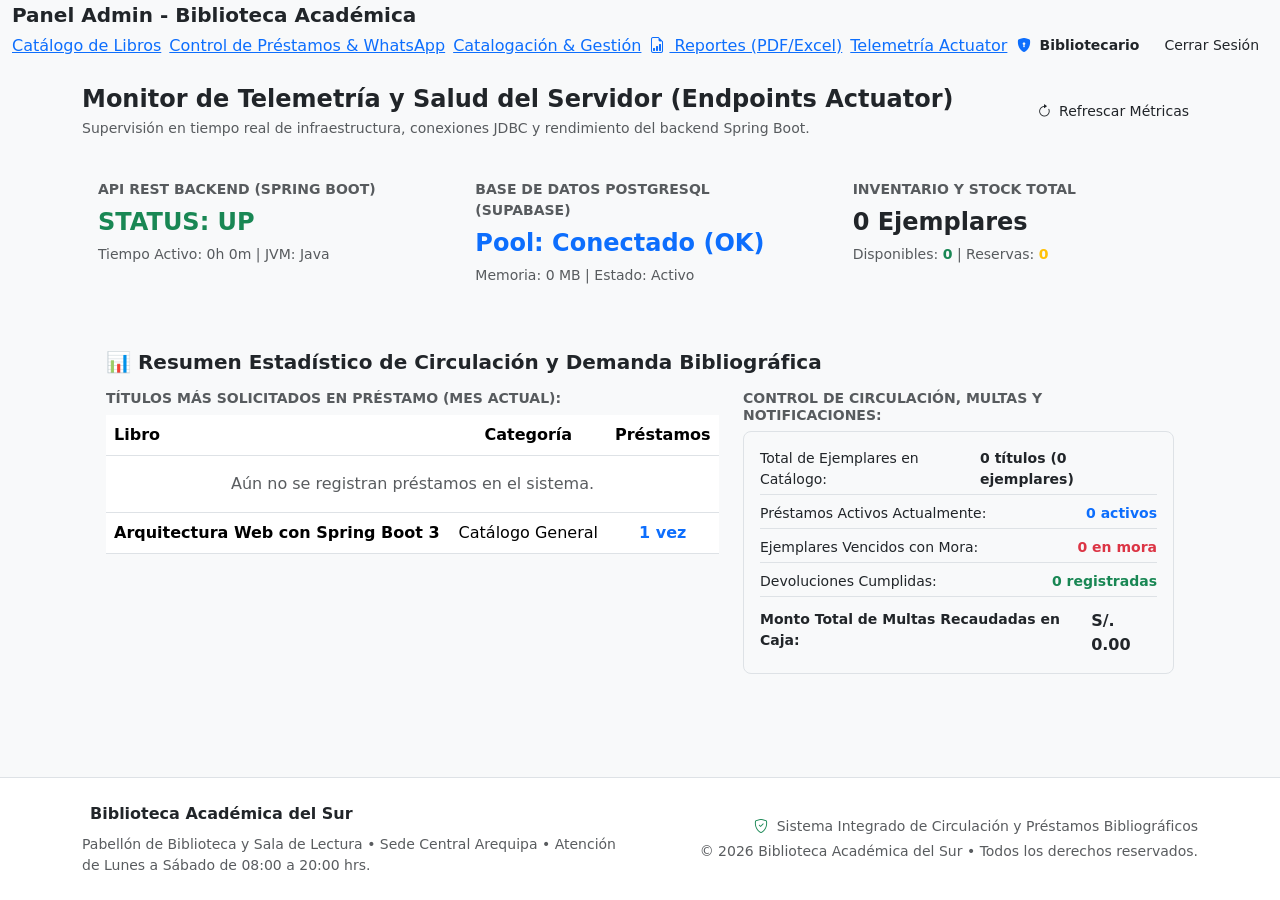
<file: src/main/resources/templates/admin-telemetria.html>
<!DOCTYPE html>
<html lang="es" xmlns:th="http://www.thymeleaf.org">
<head>
    <meta charset="UTF-8">
    <meta name="viewport" content="width=device-width, initial-scale=1.0">
    <title>Panel Admin: Telemetría Actuator - Biblioteca Académica del Sur</title>
    <meta name="description" content="Sistema Integrado de Gestión Bibliográfica, Préstamos Físicos y Catálogo Digital - Biblioteca Académica del Sur.">
    <meta name="keywords" content="biblioteca, libros, prestamos, catalogo digital, arequipa, software, educacion">
    <meta property="og:site_name" content="Biblioteca Académica del Sur">
    <meta property="og:type" content="website">
    <link rel="icon" type="image/svg+xml" href="data:image/svg+xml,<svg xmlns='http://www.w3.org/2000/svg' viewBox='0 0 24 24'><rect x='2' y='4' width='4' height='16' rx='1' fill='%23ef4444'/><rect x='8' y='2' width='4' height='18' rx='1' fill='%23eab308'/><rect x='14' y='6' width='4' height='14' rx='1' fill='%2322c55e'/><rect x='20' y='3' width='3' height='17' rx='1' fill='%2306b6d4'/></svg>">
    <!-- Bootstrap 5 CSS -->
    <link href="https://cdn.jsdelivr.net/npm/bootstrap@5.3.3/dist/css/bootstrap.min.css" rel="stylesheet">
    <link href="https://cdn.jsdelivr.net/npm/bootstrap-icons@1.11.3/font/bootstrap-icons.min.css" rel="stylesheet">
    <link rel="stylesheet" th:href="@{/css/styles.css}">
</head>
<body class="bg-light min-vh-100 d-flex flex-column">

    <!-- BARRA DE NAVEGACIÓN ADMINISTRATIVA -->
    <header class="navbar-wire sticky-top">
        <div class="container-fluid d-flex flex-wrap justify-content-between align-items-center">
            <div class="d-flex align-items-center">
                <div class="brand-books">
                    <span class="book-red"></span>
                    <span class="book-yellow"></span>
                    <span class="book-green"></span>
                    <span class="book-blue"></span>
                </div>
                <span class="fw-bold fs-5 text-dark">Panel Admin - Biblioteca Académica</span>
            </div>

            <div class="d-flex align-items-center gap-2 my-2 my-md-0">
                <a th:href="@{/admin/catalogo}" class="nav-link-wire">Catálogo de Libros</a>
                <a th:href="@{/admin/prestamos}" class="nav-link-wire">Control de Préstamos &amp; WhatsApp</a>
                <a th:href="@{/admin/catalogacion}" class="nav-link-wire">Catalogación &amp; Gestión</a>
                <a th:href="@{/admin/reportes}" class="nav-link-wire"><i class="bi bi-file-earmark-bar-graph me-1"></i> Reportes (PDF/Excel)</a>
                <a th:href="@{/admin/telemetria}" class="nav-link-wire active">Telemetría Actuator</a>
            </div>

            <div class="d-flex align-items-center gap-3">
                <span class="small fw-semibold text-dark">
                    <i class="bi bi-shield-lock-fill me-1 text-primary"></i> Bibliotecario
                </span>
                <a th:href="@{/logout}" class="btn btn-sm btn-wire-outline">Cerrar Sesión</a>
            </div>
        </div>
    </header>

    <!-- 7.8. INTERFAZ: TELEMETRÍA ACTUATOR -->
    <main class="container py-4">

        <div class="d-flex justify-content-between align-items-center mb-4">
            <div>
                <h4 class="fw-bold text-dark mb-1">Monitor de Telemetría y Salud del Servidor (Endpoints Actuator)</h4>
                <p class="text-muted small mb-0">Supervisión en tiempo real de infraestructura, conexiones JDBC y rendimiento del backend Spring Boot.</p>
            </div>
            <a th:href="@{/admin/telemetria}" class="btn btn-sm btn-wire-outline text-decoration-none">
                <i class="bi bi-arrow-clockwise me-1"></i> Refrescar Métricas
            </a>
        </div>

        <!-- 3 Tarjetas de Métricas Técnicas -->
        <div class="row g-3 mb-4">
            <div class="col-md-4">
                <div class="wire-card p-3">
                    <div class="small text-muted fw-bold text-uppercase mb-1">API REST Backend (Spring Boot)</div>
                    <div class="fs-4 fw-bold text-success mb-1">
                        STATUS: UP
                    </div>
                    <div class="text-muted small">
                        Tiempo Activo: <span th:text="${uptime}">0h 0m</span> | JVM: <span th:text="${jvmVersion}">Java</span>
                    </div>
                </div>
            </div>

            <div class="col-md-4">
                <div class="wire-card p-3">
                    <div class="small text-muted fw-bold text-uppercase mb-1">Base de Datos PostgreSQL (Supabase)</div>
                    <div class="fs-4 fw-bold text-primary mb-1">
                        Pool: Conectado (OK)
                    </div>
                    <div class="text-muted small">
                        Memoria: <span th:text="${memoria}">0 MB</span> | Estado: Activo
                    </div>
                </div>
            </div>

            <div class="col-md-4">
                <div class="wire-card p-3">
                    <div class="small text-muted fw-bold text-uppercase mb-1">Inventario y Stock Total</div>
                    <div class="fs-4 fw-bold text-dark mb-1">
                        <span th:text="${totalEjemplares}">0</span> Ejemplares
                    </div>
                    <div class="text-muted small">
                        Disponibles: <span class="text-success fw-bold" th:text="${stockDisponible}">0</span> | Reservas: <span class="text-warning fw-bold" th:text="${totalReservas}">0</span>
                    </div>
                </div>
            </div>
        </div>

        <!-- Resumen Estadístico de Circulación y Demanda Bibliográfica -->
        <div class="wire-card p-4">
            <h5 class="fw-bold text-dark mb-3">📊 Resumen Estadístico de Circulación y Demanda Bibliográfica</h5>

            <div class="row g-4">
                <!-- Tabla de Títulos Más Solicitados -->
                <div class="col-lg-7">
                    <h6 class="fw-bold small text-muted text-uppercase mb-2">Títulos Más Solicitados en Préstamo (Mes Actual):</h6>
                    <table class="table table-wire text-center align-middle mb-0">
                        <thead>
                            <tr>
                                <th class="text-start">Libro</th>
                                <th>Categoría</th>
                                <th>Préstamos</th>
                            </tr>
                        </thead>
                        <tbody>
                            <tr th:if="${rankingLibros == null or rankingLibros.isEmpty()}">
                                <td colspan="3" class="py-3 text-muted">Aún no se registran préstamos en el sistema.</td>
                            </tr>
                            <tr th:each="item : ${rankingLibros}">
                                <td class="text-start fw-bold" th:text="${item.titulo}">Arquitectura Web con Spring Boot 3</td>
                                <td>Catálogo General</td>
                                <td class="fw-bold text-primary" th:text="${item.prestamos} + ' veces'">1 vez</td>
                            </tr>
                        </tbody>
                    </table>
                </div>

                <!-- Resumen de Métricas Operativas a la derecha -->
                <div class="col-lg-5">
                    <h6 class="fw-bold small text-muted text-uppercase mb-2">Control de Circulación, Multas y Notificaciones:</h6>
                    <div class="p-3 bg-light rounded-3 border small">
                        <div class="d-flex justify-content-between mb-2 pb-1 border-bottom">
                            <span>Total de Ejemplares en Catálogo:</span>
                            <strong><span th:text="${totalLibros}">0</span> títulos (<span th:text="${totalEjemplares}">0</span> ejemplares)</strong>
                        </div>
                        <div class="d-flex justify-content-between mb-2 pb-1 border-bottom">
                            <span>Préstamos Activos Actualmente:</span>
                            <strong class="text-primary"><span th:text="${totalPrestamos}">0</span> activos</strong>
                        </div>
                        <div class="d-flex justify-content-between mb-2 pb-1 border-bottom">
                            <span>Ejemplares Vencidos con Mora:</span>
                            <strong class="text-danger"><span th:text="${prestamosVencidos}">0</span> en mora</strong>
                        </div>
                        <div class="d-flex justify-content-between mb-2 pb-1 border-bottom">
                            <span>Devoluciones Cumplidas:</span>
                            <strong class="text-success"><span th:text="${totalDevoluciones}">0</span> registradas</strong>
                        </div>
                        <div class="d-flex justify-content-between pt-1">
                            <span class="fw-bold">Monto Total de Multas Recaudadas en Caja:</span>
                            <strong class="text-dark fs-6" th:text="'S/. ' + ${#numbers.formatDecimal(totalMultasRecaudadas != null ? totalMultasRecaudadas : 0, 1, 2)}">S/. 0.00</strong>
                        </div>
                    </div>
                </div>
            </div>

        </div>

    </main>

    
    <!-- PIE DE PÁGINA INSTITUCIONAL -->
    <footer class="footer-wire mt-auto py-4 border-top bg-white">
        <div class="container">
            <div class="row g-4 align-items-center">
                <div class="col-md-6 text-center text-md-start">
                    <div class="d-flex align-items-center justify-content-center justify-content-md-start gap-2 mb-2">
                        <div class="brand-books">
                            <span class="book-red"></span>
                            <span class="book-yellow"></span>
                            <span class="book-green"></span>
                            <span class="book-blue"></span>
                        </div>
                        <span class="fw-bold text-dark fs-6">Biblioteca Académica del Sur</span>
                    </div>
                    <p class="text-muted small mb-0">
                        Pabellón de Biblioteca y Sala de Lectura &bull; Sede Central Arequipa &bull; Atención de Lunes a Sábado de 08:00 a 20:00 hrs.
                    </p>
                </div>
                <div class="col-md-6 text-center text-md-end small text-muted">
                    <div><i class="bi bi-shield-check text-success me-1"></i> Sistema Integrado de Circulación y Préstamos Bibliográficos</div>
                    <div class="mt-1">&copy; 2026 Biblioteca Académica del Sur &bull; Todos los derechos reservados.</div>
                </div>
            </div>
        </div>
    </footer>

    <!-- Bootstrap 5 JS -->
    <script src="https://cdn.jsdelivr.net/npm/bootstrap@5.3.3/dist/js/bootstrap.bundle.min.js"></script>
</body>
</html>
</file>
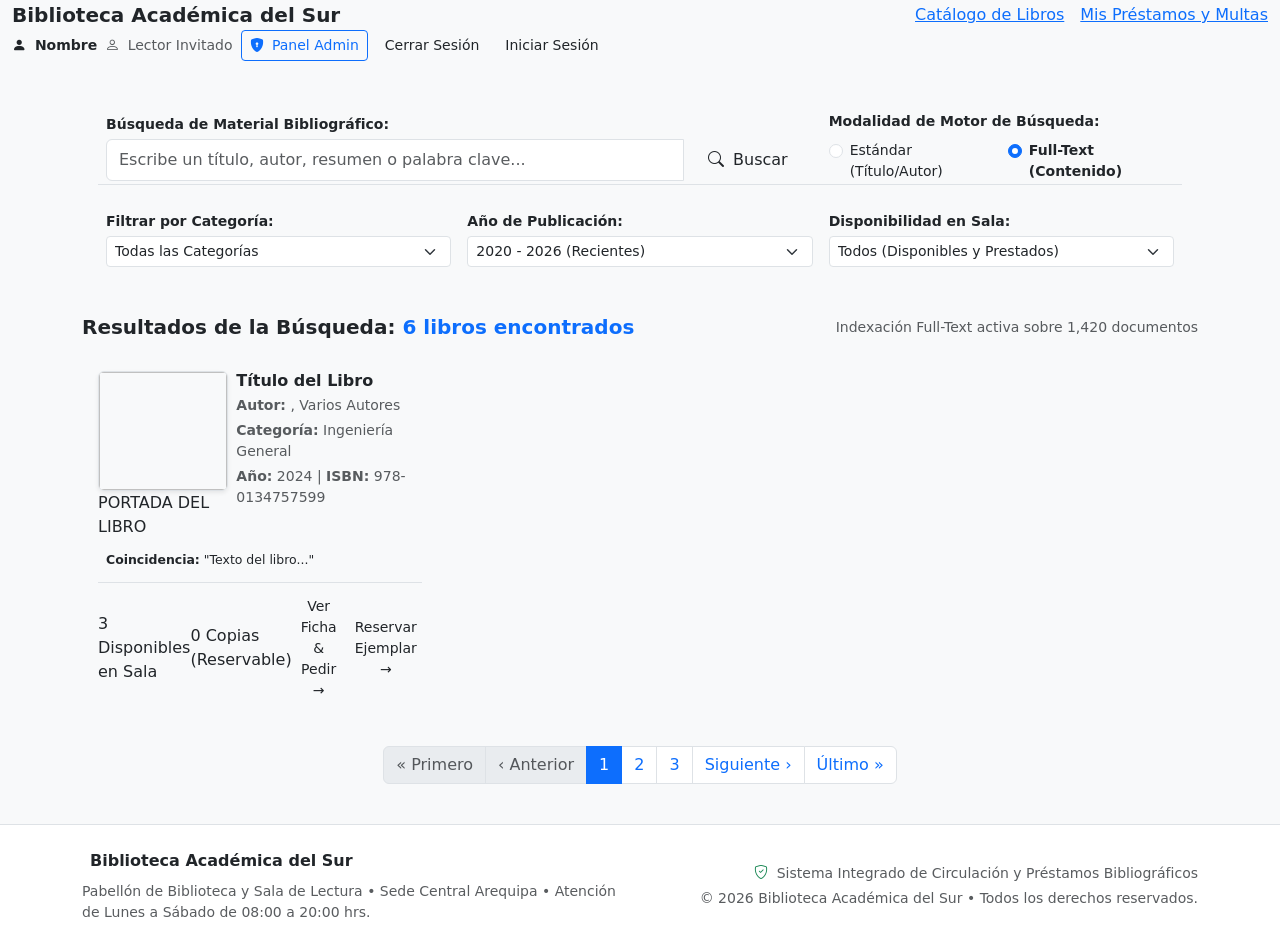
<file: src/main/resources/templates/catalogo.html>
<!DOCTYPE html>
<html lang="es" xmlns:th="http://www.thymeleaf.org">
<head>
    <meta charset="UTF-8">
    <meta name="viewport" content="width=device-width, initial-scale=1.0">
    <title>Catálogo de Libros - Biblioteca Académica del Sur</title>
    <meta name="description" content="Sistema Integrado de Gestión Bibliográfica, Préstamos Físicos y Catálogo Digital - Biblioteca Académica del Sur.">
    <meta name="keywords" content="biblioteca, libros, prestamos, catalogo digital, arequipa, software, educacion">
    <meta property="og:site_name" content="Biblioteca Académica del Sur">
    <meta property="og:type" content="website">
    <link rel="icon" type="image/svg+xml" href="data:image/svg+xml,<svg xmlns='http://www.w3.org/2000/svg' viewBox='0 0 24 24'><rect x='2' y='4' width='4' height='16' rx='1' fill='%23ef4444'/><rect x='8' y='2' width='4' height='18' rx='1' fill='%23eab308'/><rect x='14' y='6' width='4' height='14' rx='1' fill='%2322c55e'/><rect x='20' y='3' width='3' height='17' rx='1' fill='%2306b6d4'/></svg>">
    <!-- Bootstrap 5 CSS -->
    <link href="https://cdn.jsdelivr.net/npm/bootstrap@5.3.3/dist/css/bootstrap.min.css" rel="stylesheet">
    <link href="https://cdn.jsdelivr.net/npm/bootstrap-icons@1.11.3/font/bootstrap-icons.min.css" rel="stylesheet">
    <link rel="stylesheet" th:href="@{/css/styles.css}">
</head>
<body class="bg-light min-vh-100 d-flex flex-column">

    <!-- BARRA DE NAVEGACIÓN INSTITUCIONAL (MODO LECTOR) -->
    <header class="navbar-wire sticky-top">
        <div class="container-fluid d-flex flex-wrap justify-content-between align-items-center">
            <div class="d-flex align-items-center">
                <div class="brand-books">
                    <span class="book-red"></span>
                    <span class="book-yellow"></span>
                    <span class="book-green"></span>
                    <span class="book-blue"></span>
                </div>
                <span class="fw-bold fs-5 text-dark">Biblioteca Académica del Sur</span>
            </div>

            <div class="d-flex align-items-center gap-3 my-2 my-md-0">
                <a th:href="@{/catalogo}" class="nav-link-wire active">Catálogo de Libros</a>
                <a th:href="@{/prestamos}" class="nav-link-wire">Mis Préstamos y Multas</a>
            </div>

            <div class="d-flex align-items-center gap-2">
                <span class="small fw-semibold text-dark" th:if="${session.usuarioActual != null}">
                    <i class="bi bi-person-fill me-1"></i> <span th:text="${session.usuarioActual.nombre}">Nombre</span>
                </span>
                <span class="small text-muted" th:unless="${session.usuarioActual != null}">
                    <i class="bi bi-person me-1"></i> Lector Invitado
                </span>
                <a th:if="${session.usuarioActual != null and (session.usuarioActual.rol == 'ADMIN' or session.usuarioActual.rol == 'ADMINISTRADOR' or session.usuarioActual.rol == 'BIBLIOTECARIO')}" 
                   th:href="@{/admin/catalogo}" class="btn btn-sm btn-outline-primary py-1 px-2">
                    <i class="bi bi-shield-lock-fill me-1"></i> Panel Admin
                </a>
                <a th:if="${session.usuarioActual != null}" th:href="@{/logout}" class="btn btn-sm btn-wire-outline">Cerrar Sesión</a>
                <a th:unless="${session.usuarioActual != null}" th:href="@{/login}" class="btn btn-sm btn-wire-blue">Iniciar Sesión</a>
            </div>
        </div>
    </header>

    <!-- 7.3. INTERFAZ: CATÁLOGO DE LIBROS -->
    <main class="container py-4">

        <!-- Bloque de Búsqueda y Filtros con marco negro/gris -->
        <div class="wire-card p-3 p-md-4 mb-4">
            <form th:action="@{/catalogo}" method="get">
                <div class="row g-3 align-items-center mb-3">
                    
                    <!-- Input de búsqueda -->
                    <div class="col-lg-8">
                        <label class="form-label fw-bold small text-dark mb-1">Búsqueda de Material Bibliográfico:</label>
                        <div class="input-group">
                            <input type="text" name="query" th:value="${query}" class="form-control py-2" placeholder="Escribe un título, autor, resumen o palabra clave...">
                            <button class="btn btn-wire-yellow px-4" type="submit">
                                <i class="bi bi-search me-1"></i> Buscar
                            </button>
                        </div>
                    </div>

                    <!-- Modalidad de motor de búsqueda -->
                    <div class="col-lg-4">
                        <label class="form-label fw-bold small text-dark mb-1">Modalidad de Motor de Búsqueda:</label>
                        <div class="d-flex gap-3 align-items-center pt-1 small">
                            <div class="form-check">
                                <input class="form-check-input" type="radio" name="modo" id="modoEstandar" value="std">
                                <label class="form-check-label" for="modoEstandar">Estándar (Título/Autor)</label>
                            </div>
                            <div class="form-check">
                                <input class="form-check-input" type="radio" name="modo" id="modoFullText" value="ft" checked>
                                <label class="form-check-label fw-semibold" for="modoFullText">Full-Text (Contenido)</label>
                            </div>
                        </div>
                    </div>

                </div>

                <!-- Fila de Filtros Selectores -->
                <div class="row g-3 pt-2 border-top">
                    <div class="col-md-4">
                        <label class="form-label fw-bold small text-dark mb-1">Filtrar por Categoría:</label>
                        <select name="categoriaId" class="form-select form-select-sm" onchange="this.form.submit()">
                            <option value="">Todas las Categorías</option>
                            <option th:each="cat : ${categorias}" 
                                    th:value="${cat.idCategoria}" 
                                    th:text="${cat.nombre}"
                                    th:selected="${categoriaSeleccionada != null and categoriaSeleccionada == cat.idCategoria}">
                            </option>
                        </select>
                    </div>
                    <div class="col-md-4">
                        <label class="form-label fw-bold small text-dark mb-1">Año de Publicación:</label>
                        <select class="form-select form-select-sm">
                            <option value="Todos">Todos los años</option>
                            <option value="2024">2024 (Edición Actual)</option>
                            <option value="2020-2026" selected>2020 - 2026 (Recientes)</option>
                            <option value="anteriores">Anteriores a 2020</option>
                        </select>
                    </div>
                    <div class="col-md-4">
                        <label class="form-label fw-bold small text-dark mb-1">Disponibilidad en Sala:</label>
                        <select name="disponibilidad" class="form-select form-select-sm" onchange="this.form.submit()">
                            <option value="todos" th:selected="${disponibilidad == null or disponibilidad == 'todos'}">Todos (Disponibles y Prestados)</option>
                            <option value="disponibles" th:selected="${disponibilidad == 'disponibles'}">Solo con Copias Disponibles</option>
                            <option value="agotados" th:selected="${disponibilidad == 'agotados'}">Solo Agotados (Reservables)</option>
                        </select>
                    </div>
                </div>
            </form>
        </div>

        <!-- Barra de Estado de Resultados -->
        <div class="d-flex justify-content-between align-items-center mb-3">
            <h5 class="fw-bold mb-0 text-dark">
                Resultados de la Búsqueda: <span class="text-primary"><span th:text="${libros.size()}">6</span> libros encontrados</span>
            </h5>
            <span class="text-muted small">
                Indexación Full-Text activa sobre 1,420 documentos
            </span>
        </div>

        <!-- Grilla de Libros (Renderizado Dinámico con Thymeleaf) -->
        <div class="row g-4 mb-4">
            <div th:each="libro : ${libros}" class="col-md-6 col-lg-4">
                <div class="book-grid-card p-3">
                    <div>
                        <div class="row g-2 mb-2">
                            <!-- Portada del libro (Imagen real o Placeholder) -->
                            <div class="col-5">
                                <div th:if="${libro.portadaUrl != null and !libro.portadaUrl.isEmpty()}">
                                    <img th:src="${libro.portadaUrl}" th:alt="${libro.titulo}" class="img-fluid rounded border shadow-sm w-100" style="height: 120px; object-fit: cover;" onerror="this.onerror=null; this.parentElement.innerHTML='<div class=\'book-cover-placeholder\'><span class=\'cover-text\'>PORTADA</span></div>';">
                                </div>
                                <div th:unless="${libro.portadaUrl != null and !libro.portadaUrl.isEmpty()}" class="book-cover-placeholder">
                                    <span class="cover-text">PORTADA DEL LIBRO</span>
                                </div>
                            </div>
                            <!-- Datos del libro -->
                            <div class="col-7">
                                <h6 class="fw-bold text-dark mb-1 lh-sm" th:text="${libro.titulo}">Título del Libro</h6>
                                <p class="text-muted small mb-1">
                                    <strong>Autor:</strong>
                                    <span th:if="${libro.autores != null and !libro.autores.isEmpty()}">
                                        <span th:each="autor, iterStat : ${libro.autores}">
                                            <span th:text="${autor.nombres + ' ' + (autor.apellidos ?: '')}"></span><span th:if="${!iterStat.last}">, </span>
                                        </span>
                                    </span>
                                    <span th:unless="${libro.autores != null and !libro.autores.isEmpty()}">Varios Autores</span>
                                </p>
                                <p class="text-muted small mb-1">
                                    <strong>Categoría:</strong>
                                    <span th:if="${libro.categorias != null and !libro.categorias.isEmpty()}" th:text="${libro.categorias[0].nombre}">Ingeniería</span>
                                    <span th:unless="${libro.categorias != null and !libro.categorias.isEmpty()}">General</span>
                                </p>
                                <p class="text-muted small mb-0">
                                    <strong>Año:</strong> <span th:text="${libro.anioPublicacion ?: 2024}">2024</span> | 
                                    <strong>ISBN:</strong> <span th:text="${libro.isbn}">978-0134757599</span>
                                </p>
                            </div>
                        </div>

                        <!-- Coincidencia Full-Text -->
                        <div class="notice-box-blue py-1 px-2 my-2 small" style="font-size: 0.78rem;">
                            <strong>Coincidencia:</strong> "<span th:text="${libro.resumen != null ? #strings.abbreviate(libro.resumen, 65) : 'Texto indexado disponible en catálogo.'}">Texto del libro...</span>"
                        </div>
                    </div>

                    <!-- Footer de tarjeta con stock y botón de acción -->
                    <div class="d-flex justify-content-between align-items-center pt-2 border-top mt-2">
                        <span th:if="${libro.stockDisponible != null and libro.stockDisponible > 0}" class="badge-stock-green">
                            <span th:text="${libro.stockDisponible}">3</span> Disponibles en Sala
                        </span>
                        <span th:unless="${libro.stockDisponible != null and libro.stockDisponible > 0}" class="badge-stock-red">
                            0 Copias (Reservable)
                        </span>

                        <a th:if="${libro.stockDisponible != null and libro.stockDisponible > 0}" th:href="@{'/libro/' + ${libro.idLibro}}" class="btn btn-sm btn-wire-blue">
                            Ver Ficha &amp; Pedir &rarr;
                        </a>
                        <a th:unless="${libro.stockDisponible != null and libro.stockDisponible > 0}" th:href="@{'/libro/' + ${libro.idLibro}}" class="btn btn-sm btn-wire-yellow">
                            Reservar Ejemplar &rarr;
                        </a>
                    </div>

                </div>
            </div>
        </div>

        <!-- Paginador inferior (como en la maqueta) -->
        <div class="d-flex justify-content-center mt-4">
            <nav>
                <ul class="pagination pagination-wire">
                    <li class="page-item disabled"><a class="page-link" href="#">&laquo; Primero</a></li>
                    <li class="page-item disabled"><a class="page-link" href="#">&lsaquo; Anterior</a></li>
                    <li class="page-item active"><a class="page-link" href="#">1</a></li>
                    <li class="page-item"><a class="page-link" href="#">2</a></li>
                    <li class="page-item"><a class="page-link" href="#">3</a></li>
                    <li class="page-item"><a class="page-link" href="#">Siguiente &rsaquo;</a></li>
                    <li class="page-item"><a class="page-link" href="#">Último &raquo;</a></li>
                </ul>
            </nav>
        </div>

    </main>

    
    <!-- PIE DE PÁGINA INSTITUCIONAL -->
    <footer class="footer-wire mt-auto py-4 border-top bg-white">
        <div class="container">
            <div class="row g-4 align-items-center">
                <div class="col-md-6 text-center text-md-start">
                    <div class="d-flex align-items-center justify-content-center justify-content-md-start gap-2 mb-2">
                        <div class="brand-books">
                            <span class="book-red"></span>
                            <span class="book-yellow"></span>
                            <span class="book-green"></span>
                            <span class="book-blue"></span>
                        </div>
                        <span class="fw-bold text-dark fs-6">Biblioteca Académica del Sur</span>
                    </div>
                    <p class="text-muted small mb-0">
                        Pabellón de Biblioteca y Sala de Lectura &bull; Sede Central Arequipa &bull; Atención de Lunes a Sábado de 08:00 a 20:00 hrs.
                    </p>
                </div>
                <div class="col-md-6 text-center text-md-end small text-muted">
                    <div><i class="bi bi-shield-check text-success me-1"></i> Sistema Integrado de Circulación y Préstamos Bibliográficos</div>
                    <div class="mt-1">&copy; 2026 Biblioteca Académica del Sur &bull; Todos los derechos reservados.</div>
                </div>
            </div>
        </div>
    </footer>

    <!-- Bootstrap 5 JS -->
    <script src="https://cdn.jsdelivr.net/npm/bootstrap@5.3.3/dist/js/bootstrap.bundle.min.js"></script>
</body>
</html>
</file>
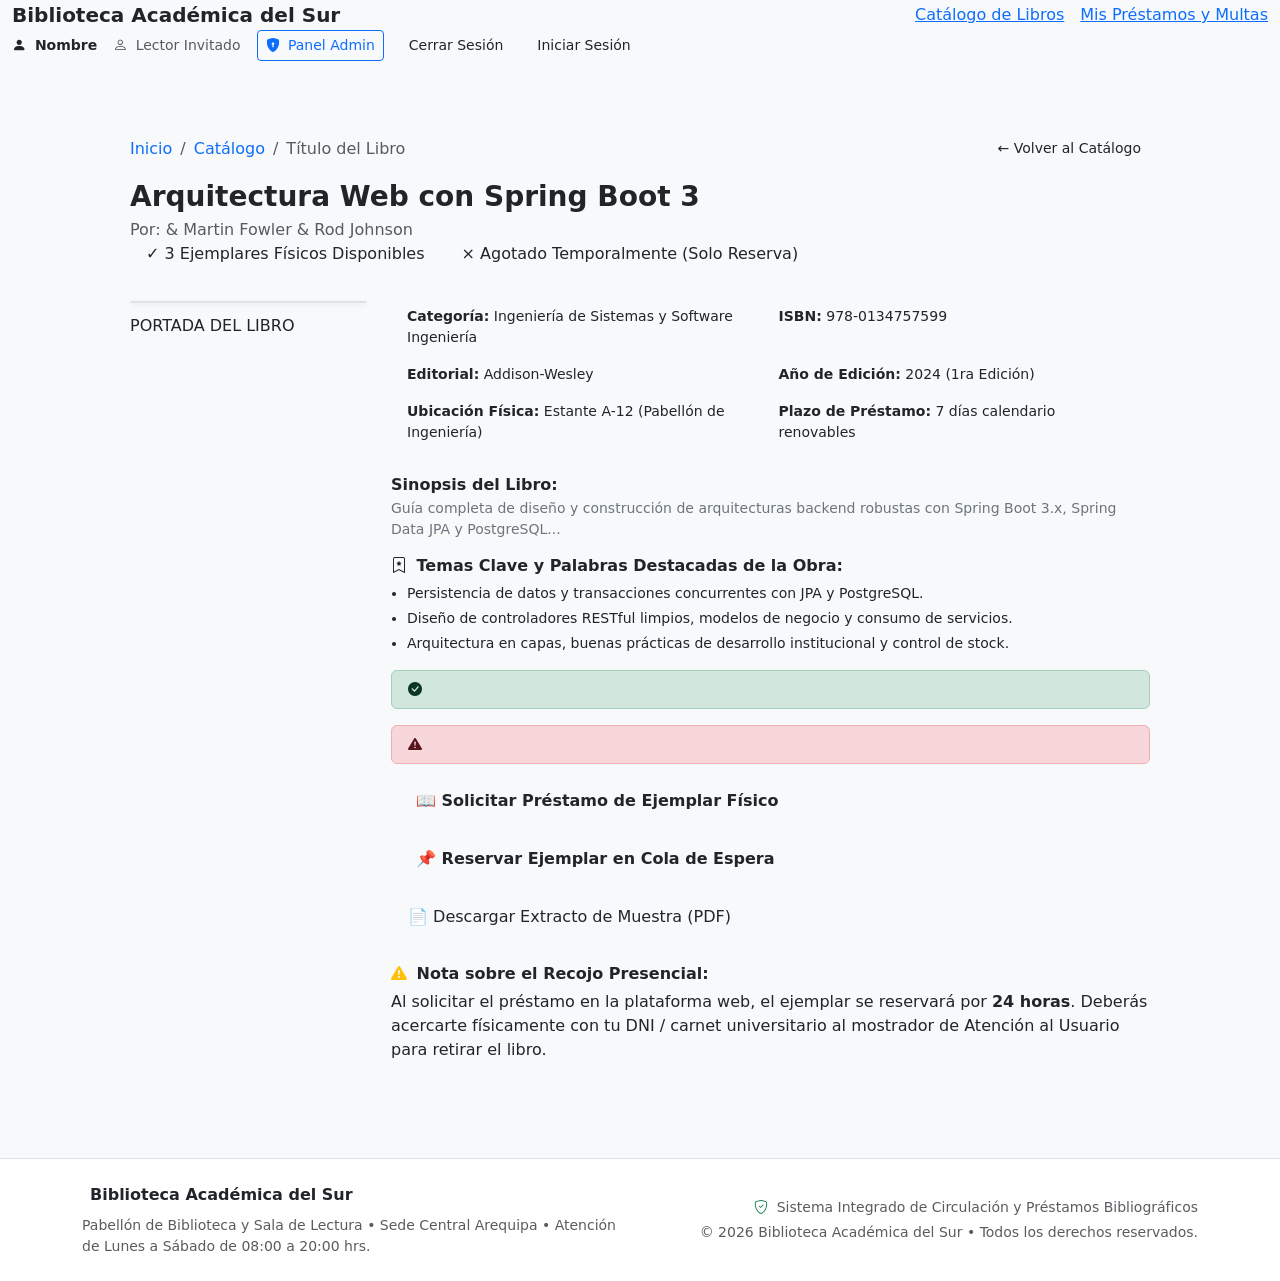
<file: src/main/resources/templates/libro-detalle.html>
<!DOCTYPE html>
<html lang="es" xmlns:th="http://www.thymeleaf.org">
<head>
    <meta charset="UTF-8">
    <meta name="viewport" content="width=device-width, initial-scale=1.0">
    <title th:text="${libro.titulo} + ' - Biblioteca Académica del Sur'">Información del Libro - Biblioteca Académica del Sur</title>
    <meta property="og:title" th:content="${libro.titulo} + ' - Biblioteca Académica del Sur'">
    <meta property="og:description" th:content="${libro.resumen ?: 'Información bibliográfica y consulta de ejemplar físico.'}">
    <meta property="og:image" th:if="${libro.portadaUrl != null}" th:content="${libro.portadaUrl}">
    <meta name="description" content="Sistema Integrado de Gestión Bibliográfica, Préstamos Físicos y Catálogo Digital - Biblioteca Académica del Sur.">
    <meta name="keywords" content="biblioteca, libros, prestamos, catalogo digital, arequipa, software, educacion">
    <meta property="og:site_name" content="Biblioteca Académica del Sur">
    <meta property="og:type" content="website">
    <link rel="icon" type="image/svg+xml" href="data:image/svg+xml,<svg xmlns='http://www.w3.org/2000/svg' viewBox='0 0 24 24'><rect x='2' y='4' width='4' height='16' rx='1' fill='%23ef4444'/><rect x='8' y='2' width='4' height='18' rx='1' fill='%23eab308'/><rect x='14' y='6' width='4' height='14' rx='1' fill='%2322c55e'/><rect x='20' y='3' width='3' height='17' rx='1' fill='%2306b6d4'/></svg>">
    <!-- Bootstrap 5 CSS -->
    <link href="https://cdn.jsdelivr.net/npm/bootstrap@5.3.3/dist/css/bootstrap.min.css" rel="stylesheet">
    <link href="https://cdn.jsdelivr.net/npm/bootstrap-icons@1.11.3/font/bootstrap-icons.min.css" rel="stylesheet">
    <link rel="stylesheet" th:href="@{/css/styles.css}">
</head>
<body class="bg-light min-vh-100 d-flex flex-column">

    <!-- BARRA DE NAVEGACIÓN INSTITUCIONAL -->
    <header class="navbar-wire sticky-top">
        <div class="container-fluid d-flex flex-wrap justify-content-between align-items-center">
            <div class="d-flex align-items-center">
                <div class="brand-books">
                    <span class="book-red"></span>
                    <span class="book-yellow"></span>
                    <span class="book-green"></span>
                    <span class="book-blue"></span>
                </div>
                <span class="fw-bold fs-5 text-dark">Biblioteca Académica del Sur</span>
            </div>

            <div class="d-flex align-items-center gap-3 my-2 my-md-0">
                <a th:href="@{/catalogo}" class="nav-link-wire active">Catálogo de Libros</a>
                <a th:href="@{/prestamos}" class="nav-link-wire">Mis Préstamos y Multas</a>
            </div>

            <div class="d-flex align-items-center gap-3">
                <span class="small fw-semibold text-dark" th:if="${session.usuarioActual != null}">
                    <i class="bi bi-person-fill me-1"></i> <span th:text="${session.usuarioActual.nombre}">Nombre</span>
                </span>
                <span class="small text-muted" th:unless="${session.usuarioActual != null}">
                    <i class="bi bi-person me-1"></i> Lector Invitado
                </span>
                <a th:if="${session.usuarioActual != null and (session.usuarioActual.rol == 'ADMIN' or session.usuarioActual.rol == 'ADMINISTRADOR' or session.usuarioActual.rol == 'BIBLIOTECARIO')}" 
                   th:href="@{/admin/catalogo}" class="btn btn-sm btn-outline-primary py-1 px-2">
                    <i class="bi bi-shield-lock-fill me-1"></i> Panel Admin
                </a>
                <a th:if="${session.usuarioActual != null}" th:href="@{/logout}" class="btn btn-sm btn-wire-outline">Cerrar Sesión</a>
                <a th:unless="${session.usuarioActual != null}" th:href="@{/login}" class="btn btn-sm btn-wire-blue">Iniciar Sesión</a>
            </div>
        </div>
    </header>

    <!-- 7.4. INTERFAZ: INFORMACIÓN DEL LIBRO -->
    <main class="container py-4">
        <div class="wire-card p-4 p-md-5">

            <!-- Migas de Pan (Breadcrumbs) y Volver al Catálogo -->
            <div class="d-flex flex-wrap justify-content-between align-items-center mb-3">
                <nav aria-label="breadcrumb">
                    <ol class="breadcrumb mb-0 small">
                        <li class="breadcrumb-item"><a th:href="@{/catalogo}" class="text-decoration-none">Inicio</a></li>
                        <li class="breadcrumb-item"><a th:href="@{/catalogo}" class="text-decoration-none">Catálogo</a></li>
                        <li class="breadcrumb-item active text-truncate" style="max-width: 320px;" aria-current="page" th:text="${libro.titulo}">Título del Libro</li>
                    </ol>
                </nav>
                <a th:href="@{/catalogo}" class="btn btn-sm btn-wire-outline">
                    &larr; Volver al Catálogo
                </a>
            </div>

            <!-- Cabecera del Libro -->
            <div class="d-flex flex-wrap justify-content-between align-items-start mb-4">
                <div>
                    <h3 class="fw-bold text-dark mb-1" th:text="${libro.titulo}">Arquitectura Web con Spring Boot 3</h3>
                    <p class="text-muted fs-6 mb-0">
                        Por:
                        <span th:if="${libro.autores != null and !libro.autores.isEmpty()}">
                            <span th:each="autor, iterStat : ${libro.autores}">
                                <span th:text="${autor.nombres + ' ' + (autor.apellidos ?: '')}"></span><span th:if="${!iterStat.last}"> &amp; </span>
                            </span>
                        </span>
                        <span th:unless="${libro.autores != null and !libro.autores.isEmpty()}">Martin Fowler &amp; Rod Johnson</span>
                    </p>
                </div>
                <div class="mt-2 mt-md-0">
                    <span th:if="${libro.stockDisponible != null and libro.stockDisponible > 0}" class="badge-stock-green fs-6 py-2 px-3">
                        &check; <span th:text="${libro.stockDisponible}">3</span> Ejemplares Físicos Disponibles
                    </span>
                    <span th:unless="${libro.stockDisponible != null and libro.stockDisponible > 0}" class="badge-stock-red fs-6 py-2 px-3">
                        &times; Agotado Temporalmente (Solo Reserva)
                    </span>
                </div>
            </div>

            <div class="row g-4 mb-4">
                <!-- Portada Grande -->
                <div class="col-md-4 col-lg-3">
                    <div th:if="${libro.portadaUrl != null and !libro.portadaUrl.isEmpty()}">
                        <img th:src="${libro.portadaUrl}" class="img-fluid rounded border shadow-sm w-100" style="max-height: 340px; object-fit: cover;" onerror="this.style.display='none'">
                    </div>
                    <div th:unless="${libro.portadaUrl != null and !libro.portadaUrl.isEmpty()}" class="book-cover-placeholder large">
                        <span class="cover-text">PORTADA DEL LIBRO</span>
                    </div>
                </div>

                <!-- Ficha Técnica de Metadatos -->
                <div class="col-md-8 col-lg-9">
                    <div class="wire-card p-3 mb-3 bg-light">
                        <div class="row g-3 small">
                            <div class="col-md-6">
                                <strong>Categoría:</strong>
                                <span th:if="${libro.categorias != null and !libro.categorias.isEmpty()}" th:text="${libro.categorias[0].nombre}">Ingeniería de Sistemas y Software</span>
                                <span th:unless="${libro.categorias != null and !libro.categorias.isEmpty()}">Ingeniería</span>
                            </div>
                            <div class="col-md-6">
                                <strong>ISBN:</strong> <span th:text="${libro.isbn}">978-0134757599</span>
                            </div>
                            <div class="col-md-6">
                                <strong>Editorial:</strong> <span th:text="${libro.editorial ?: 'Addison-Wesley Professional'}">Addison-Wesley</span>
                            </div>
                            <div class="col-md-6">
                                <strong>Año de Edición:</strong> <span th:text="${libro.anioPublicacion ?: 2024}">2024</span> (1ra Edición)
                            </div>
                            <div class="col-md-6">
                                <strong>Ubicación Física:</strong> Estante A-12 (Pabellón de Ingeniería)
                            </div>
                            <div class="col-md-6">
                                <strong>Plazo de Préstamo:</strong> 7 días calendario renovables
                            </div>
                        </div>
                    </div>

                    <!-- Sinopsis -->
                    <div class="mb-3">
                        <h6 class="fw-bold text-dark mb-1">Sinopsis del Libro:</h6>
                        <p class="text-secondary small mb-0 leading-relaxed" th:text="${libro.resumen}">
                            Guía completa de diseño y construcción de arquitecturas backend robustas con Spring Boot 3.x, Spring Data JPA y PostgreSQL...
                        </p>
                    </div>

                    <!-- Recuadro Azul Modificado según instrucción: Temas Clave del Libro -->
                    <div class="notice-box-blue mb-3">
                        <h6 class="fw-bold mb-2">
                            <i class="bi bi-bookmark-star me-1"></i> Temas Clave y Palabras Destacadas de la Obra:
                        </h6>
                        <ul class="mb-0 ps-3 small">
                            <li class="mb-1">Persistencia de datos y transacciones concurrentes con JPA y PostgreSQL.</li>
                            <li class="mb-1">Diseño de controladores RESTful limpios, modelos de negocio y consumo de servicios.</li>
                            <li>Arquitectura en capas, buenas prácticas de desarrollo institucional y control de stock.</li>
                        </ul>
                    </div>

                    <!-- Alertas de Error si ocurren -->
                    <div th:if="${mensajeExito}" class="alert alert-success py-2 small mb-3">
                        <i class="bi bi-check-circle-fill me-1"></i> <span th:text="${mensajeExito}"></span>
                    </div>
                    <div th:if="${error}" class="alert alert-danger py-2 small mb-3">
                        <i class="bi bi-exclamation-triangle-fill me-1"></i> <span th:text="${error}"></span>
                    </div>

                    <!-- Botones de Acción -->
                    <div class="d-flex flex-wrap gap-3 mb-4">
                        <form th:if="${libro.stockDisponible != null and libro.stockDisponible > 0}" th:action="@{'/prestamos/solicitar/' + ${libro.idLibro}}" method="post" class="d-inline">
                            <button type="submit" class="btn btn-wire-yellow py-2 px-4 fw-bold">
                                📖 Solicitar Préstamo de Ejemplar Físico
                            </button>
                        </form>
                        <form th:unless="${libro.stockDisponible != null and libro.stockDisponible > 0}" th:action="@{'/reservas/solicitar/' + ${libro.idLibro}}" method="post" class="d-inline">
                            <button type="submit" class="btn btn-wire-yellow py-2 px-4 fw-bold">
                                📌 Reservar Ejemplar en Cola de Espera
                            </button>
                        </form>

                        <a th:href="@{'/libros/descargar/' + ${libro.idLibro}}" class="btn btn-wire-outline py-2 px-3 text-decoration-none d-inline-flex align-items-center" target="_blank">
                            📄 Descargar Extracto de Muestra (PDF)
                        </a>
                    </div>

                    <!-- Nota sobre Recojo Presencial (Conservada tal cual como aviso) -->
                    <div class="notice-box-yellow">
                        <div class="fw-bold mb-1">
                            <i class="bi bi-exclamation-triangle-fill text-warning me-1"></i> Nota sobre el Recojo Presencial:
                        </div>
                        <div>
                            Al solicitar el préstamo en la plataforma web, el ejemplar se reservará por <strong>24 horas</strong>. Deberás acercarte físicamente con tu DNI / carnet universitario al mostrador de Atención al Usuario para retirar el libro.
                        </div>
                    </div>

                </div>
            </div>

        </div>
    </main>

    
    <!-- PIE DE PÁGINA INSTITUCIONAL -->
    <footer class="footer-wire mt-auto py-4 border-top bg-white">
        <div class="container">
            <div class="row g-4 align-items-center">
                <div class="col-md-6 text-center text-md-start">
                    <div class="d-flex align-items-center justify-content-center justify-content-md-start gap-2 mb-2">
                        <div class="brand-books">
                            <span class="book-red"></span>
                            <span class="book-yellow"></span>
                            <span class="book-green"></span>
                            <span class="book-blue"></span>
                        </div>
                        <span class="fw-bold text-dark fs-6">Biblioteca Académica del Sur</span>
                    </div>
                    <p class="text-muted small mb-0">
                        Pabellón de Biblioteca y Sala de Lectura &bull; Sede Central Arequipa &bull; Atención de Lunes a Sábado de 08:00 a 20:00 hrs.
                    </p>
                </div>
                <div class="col-md-6 text-center text-md-end small text-muted">
                    <div><i class="bi bi-shield-check text-success me-1"></i> Sistema Integrado de Circulación y Préstamos Bibliográficos</div>
                    <div class="mt-1">&copy; 2026 Biblioteca Académica del Sur &bull; Todos los derechos reservados.</div>
                </div>
            </div>
        </div>
    </footer>

    <!-- Bootstrap 5 JS -->
    <script src="https://cdn.jsdelivr.net/npm/bootstrap@5.3.3/dist/js/bootstrap.bundle.min.js"></script>
</body>
</html>
</file>
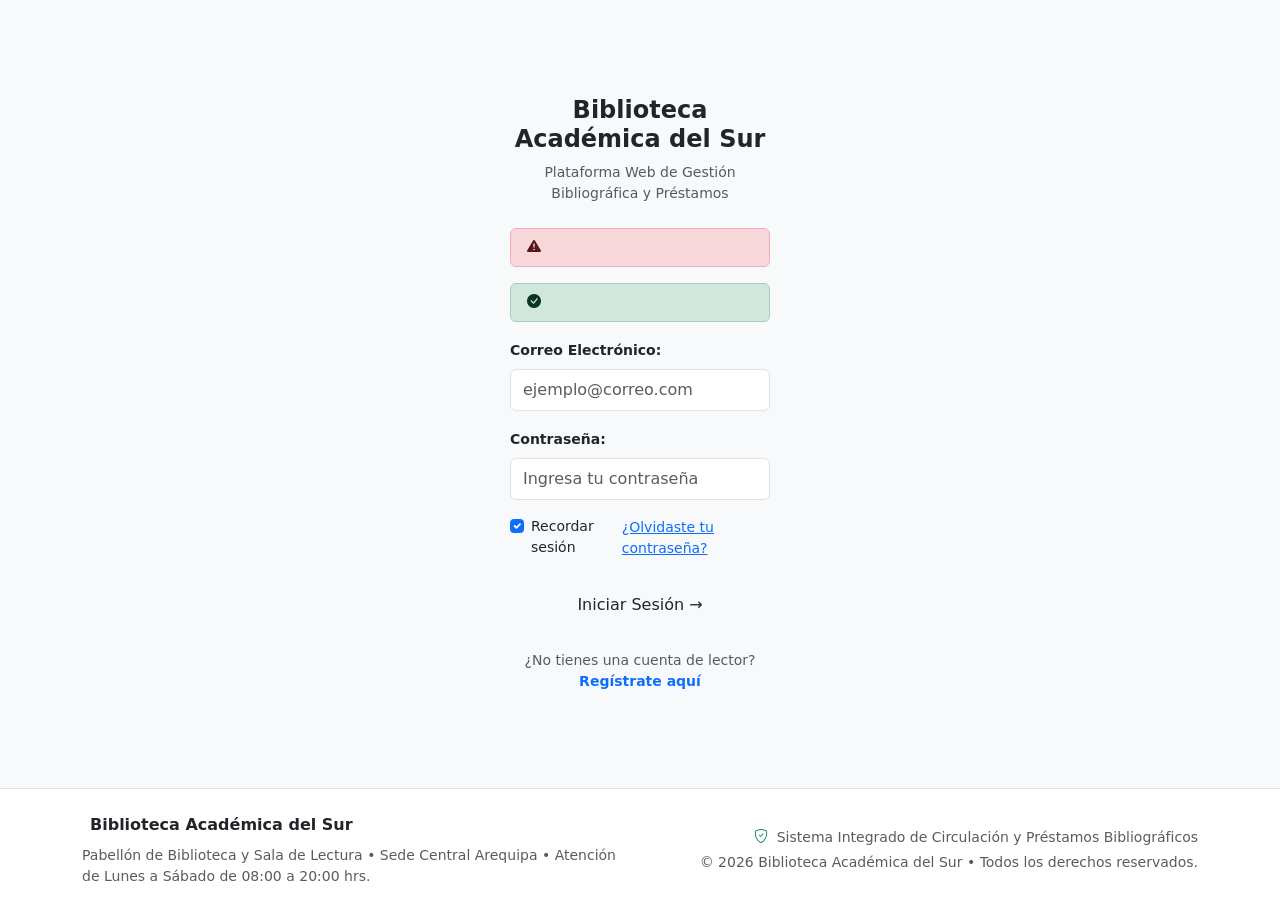
<file: src/main/resources/templates/login.html>
<!DOCTYPE html>
<html lang="es" xmlns:th="http://www.thymeleaf.org">
<head>
    <meta charset="UTF-8">
    <meta name="viewport" content="width=device-width, initial-scale=1.0">
    <title>Login - Biblioteca Académica del Sur</title>
    <meta name="description" content="Sistema Integrado de Gestión Bibliográfica, Préstamos Físicos y Catálogo Digital - Biblioteca Académica del Sur.">
    <meta name="keywords" content="biblioteca, libros, prestamos, catalogo digital, arequipa, software, educacion">
    <meta property="og:site_name" content="Biblioteca Académica del Sur">
    <meta property="og:type" content="website">
    <link rel="icon" type="image/svg+xml" href="data:image/svg+xml,<svg xmlns='http://www.w3.org/2000/svg' viewBox='0 0 24 24'><rect x='2' y='4' width='4' height='16' rx='1' fill='%23ef4444'/><rect x='8' y='2' width='4' height='18' rx='1' fill='%23eab308'/><rect x='14' y='6' width='4' height='14' rx='1' fill='%2322c55e'/><rect x='20' y='3' width='3' height='17' rx='1' fill='%2306b6d4'/></svg>">
    <!-- Bootstrap 5 CSS -->
    <link href="https://cdn.jsdelivr.net/npm/bootstrap@5.3.3/dist/css/bootstrap.min.css" rel="stylesheet">
    <link href="https://cdn.jsdelivr.net/npm/bootstrap-icons@1.11.3/font/bootstrap-icons.min.css" rel="stylesheet">
    <link rel="stylesheet" th:href="@{/css/styles.css}">
</head>
<body class="bg-light min-vh-100 d-flex flex-column">

    <!-- 7.1. INTERFAZ: LOGIN -->
    <div class="container py-5">
        <div class="row justify-content-center">
            <div class="col-md-5 col-lg-4">
                <div class="wire-card p-4 p-md-5">

                    <!-- Encabezado Institucional -->
                    <div class="text-center mb-4">
                        <div class="d-flex justify-content-center align-items-center mb-2">
                            <div class="brand-books">
                                <span class="book-red"></span>
                                <span class="book-yellow"></span>
                                <span class="book-green"></span>
                                <span class="book-blue"></span>
                            </div>
                            <h4 class="fw-bold mb-0 text-dark">Biblioteca Académica del Sur</h4>
                        </div>
                        <p class="text-muted small mb-0">Plataforma Web de Gestión Bibliográfica y Préstamos</p>
                    </div>

                    <div class="wire-header-line mb-4"></div>

                    <!-- Alerta de Error de Inicio de Sesión -->
                    <div th:if="${error != null or param.error != null}" class="alert alert-danger py-2 small mb-3">
                        <i class="bi bi-exclamation-triangle-fill me-1"></i>
                        <span th:text="${error != null ? error : 'Credenciales incorrectas o cuenta inactiva. Verifica tus datos.'}"></span>
                    </div>

                    <!-- Mensaje de Éxito si viene de registro o logout -->
                    <div th:if="${mensajeExito != null or param.logout != null}" class="alert alert-success py-2 small mb-3">
                        <i class="bi bi-check-circle-fill me-1"></i>
                        <span th:text="${mensajeExito != null ? mensajeExito : 'Has cerrado sesión correctamente.'}"></span>
                    </div>

                    <!-- Formulario de Login (Spring Security formLogin) -->
                    <form th:action="@{/login}" method="post">
                        <div class="mb-3">
                            <label class="form-label fw-bold small text-dark">Correo Electrónico:</label>
                            <input type="email" name="correo" class="form-control py-2" placeholder="ejemplo@correo.com" required>
                        </div>

                        <div class="mb-3">
                            <label class="form-label fw-bold small text-dark">Contraseña:</label>
                            <input type="password" name="password" class="form-control py-2" placeholder="Ingresa tu contraseña" required>
                        </div>

                        <div class="d-flex justify-content-between align-items-center mb-4 small">
                            <div class="form-check">
                                <input class="form-check-input" type="checkbox" id="recordarSesion" name="remember-me" checked>
                                <label class="form-check-label text-dark" for="recordarSesion">Recordar sesión</label>
                            </div>
                            <a href="#" onclick="alert('Para recuperar tu contraseña, acércate con tu DNI al mostrador de la biblioteca.'); return false;" class="text-decoration-underline text-primary">¿Olvidaste tu contraseña?</a>
                        </div>

                        <!-- Botón Iniciar Sesión con Spring Security -->
                        <button type="submit" class="btn btn-wire-blue py-2 w-100 mb-4 fs-6">
                            Iniciar Sesión &rarr;
                        </button>

                        <div class="text-center small">
                            <span class="text-muted">¿No tienes una cuenta de lector? </span>
                            <a th:href="@{/registro}" class="fw-bold text-primary text-decoration-none">Regístrate aquí</a>
                        </div>
                    </form>

                </div>
            </div>
        </div>
    </div>

    
    <!-- PIE DE PÁGINA INSTITUCIONAL -->
    <footer class="footer-wire mt-auto py-4 border-top bg-white">
        <div class="container">
            <div class="row g-4 align-items-center">
                <div class="col-md-6 text-center text-md-start">
                    <div class="d-flex align-items-center justify-content-center justify-content-md-start gap-2 mb-2">
                        <div class="brand-books">
                            <span class="book-red"></span>
                            <span class="book-yellow"></span>
                            <span class="book-green"></span>
                            <span class="book-blue"></span>
                        </div>
                        <span class="fw-bold text-dark fs-6">Biblioteca Académica del Sur</span>
                    </div>
                    <p class="text-muted small mb-0">
                        Pabellón de Biblioteca y Sala de Lectura &bull; Sede Central Arequipa &bull; Atención de Lunes a Sábado de 08:00 a 20:00 hrs.
                    </p>
                </div>
                <div class="col-md-6 text-center text-md-end small text-muted">
                    <div><i class="bi bi-shield-check text-success me-1"></i> Sistema Integrado de Circulación y Préstamos Bibliográficos</div>
                    <div class="mt-1">&copy; 2026 Biblioteca Académica del Sur &bull; Todos los derechos reservados.</div>
                </div>
            </div>
        </div>
    </footer>

    <!-- Bootstrap 5 JS -->
    <script src="https://cdn.jsdelivr.net/npm/bootstrap@5.3.3/dist/js/bootstrap.bundle.min.js"></script>
</body>
</html>
</file>
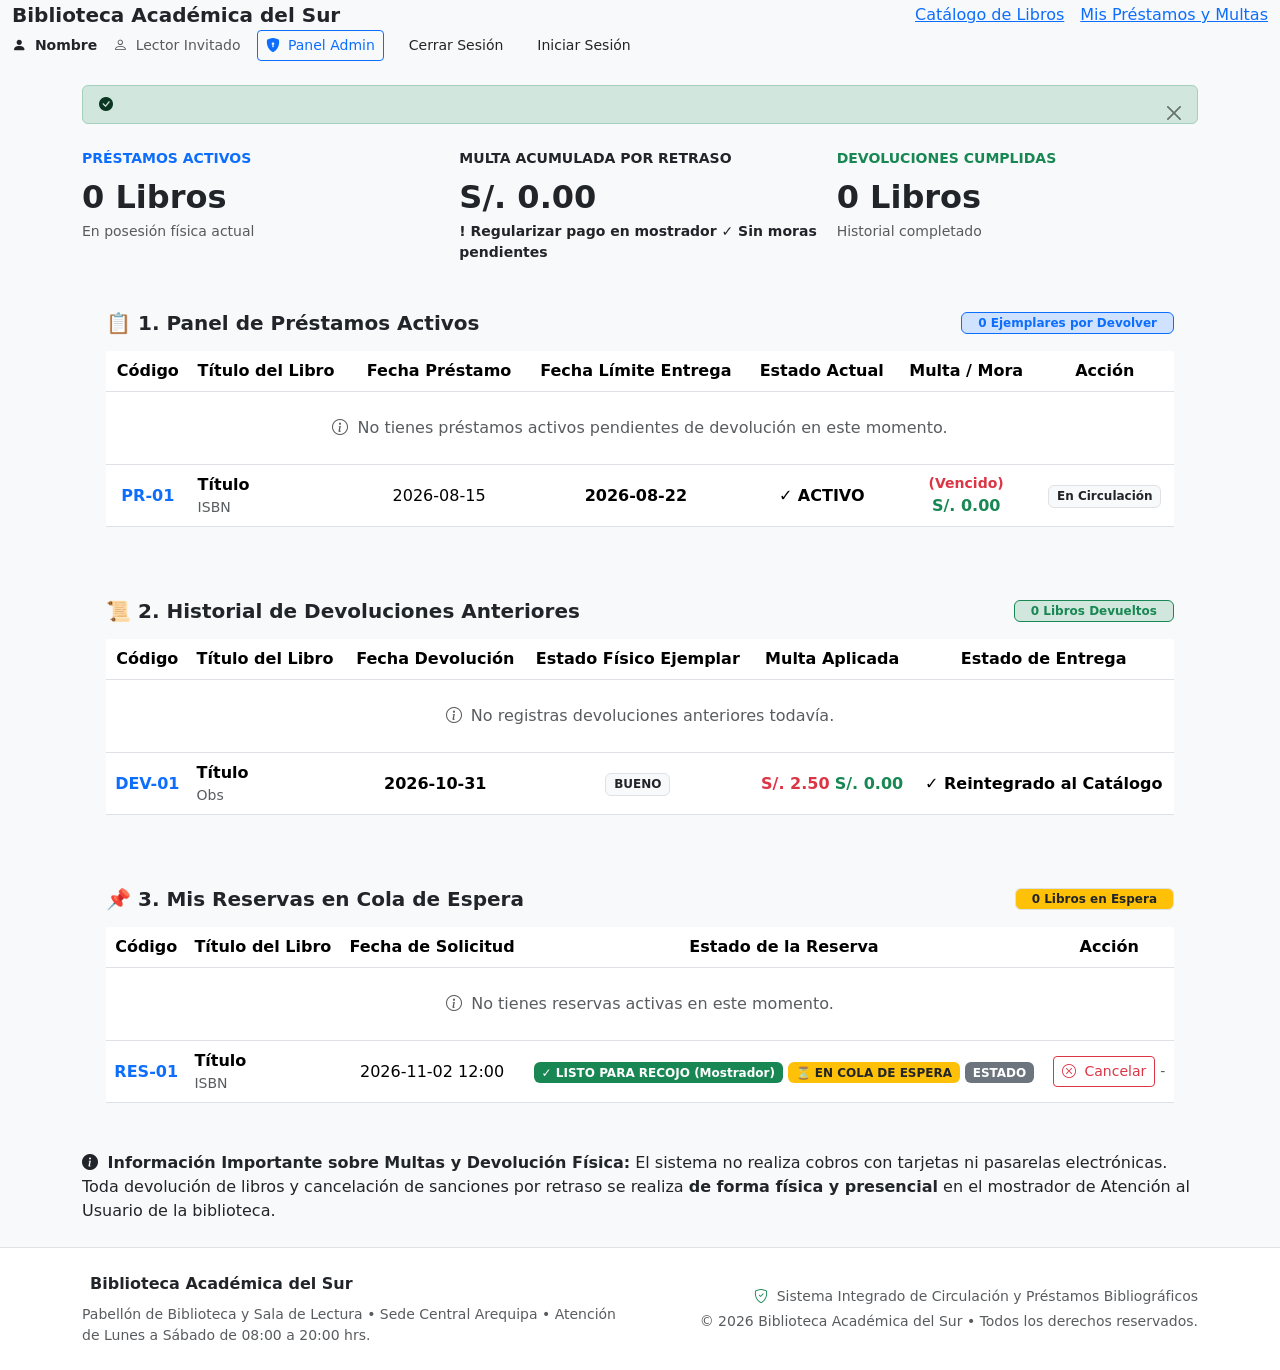
<file: src/main/resources/templates/prestamos.html>
<!DOCTYPE html>
<html lang="es" xmlns:th="http://www.thymeleaf.org">
<head>
    <meta charset="UTF-8">
    <meta name="viewport" content="width=device-width, initial-scale=1.0">
    <title>Mis Préstamos y Multas - Biblioteca Académica del Sur</title>
    <meta name="description" content="Sistema Integrado de Gestión Bibliográfica, Préstamos Físicos y Catálogo Digital - Biblioteca Académica del Sur.">
    <meta name="keywords" content="biblioteca, libros, prestamos, catalogo digital, arequipa, software, educacion">
    <meta property="og:site_name" content="Biblioteca Académica del Sur">
    <meta property="og:type" content="website">
    <link rel="icon" type="image/svg+xml" href="data:image/svg+xml,<svg xmlns='http://www.w3.org/2000/svg' viewBox='0 0 24 24'><rect x='2' y='4' width='4' height='16' rx='1' fill='%23ef4444'/><rect x='8' y='2' width='4' height='18' rx='1' fill='%23eab308'/><rect x='14' y='6' width='4' height='14' rx='1' fill='%2322c55e'/><rect x='20' y='3' width='3' height='17' rx='1' fill='%2306b6d4'/></svg>">
    <!-- Bootstrap 5 CSS -->
    <link href="https://cdn.jsdelivr.net/npm/bootstrap@5.3.3/dist/css/bootstrap.min.css" rel="stylesheet">
    <link href="https://cdn.jsdelivr.net/npm/bootstrap-icons@1.11.3/font/bootstrap-icons.min.css" rel="stylesheet">
    <link rel="stylesheet" th:href="@{/css/styles.css}">
</head>
<body class="bg-light min-vh-100 d-flex flex-column">

    <!-- BARRA DE NAVEGACIÓN INSTITUCIONAL -->
    <header class="navbar-wire sticky-top">
        <div class="container-fluid d-flex flex-wrap justify-content-between align-items-center">
            <div class="d-flex align-items-center">
                <div class="brand-books">
                    <span class="book-red"></span>
                    <span class="book-yellow"></span>
                    <span class="book-green"></span>
                    <span class="book-blue"></span>
                </div>
                <span class="fw-bold fs-5 text-dark">Biblioteca Académica del Sur</span>
            </div>

            <div class="d-flex align-items-center gap-3 my-2 my-md-0">
                <a th:href="@{/catalogo}" class="nav-link-wire">Catálogo de Libros</a>
                <a th:href="@{/prestamos}" class="nav-link-wire active">Mis Préstamos y Multas</a>
            </div>

            <div class="d-flex align-items-center gap-3">
                <span class="small fw-semibold text-dark" th:if="${session.usuarioActual != null}">
                    <i class="bi bi-person-fill me-1"></i> <span th:text="${session.usuarioActual.nombre}">Nombre</span>
                </span>
                <span class="small text-muted" th:unless="${session.usuarioActual != null}">
                    <i class="bi bi-person me-1"></i> Lector Invitado
                </span>
                <a th:if="${session.usuarioActual != null and (session.usuarioActual.rol == 'ADMIN' or session.usuarioActual.rol == 'ADMINISTRADOR' or session.usuarioActual.rol == 'BIBLIOTECARIO')}" 
                   th:href="@{/admin/catalogo}" class="btn btn-sm btn-outline-primary py-1 px-2">
                    <i class="bi bi-shield-lock-fill me-1"></i> Panel Admin
                </a>
                <a th:if="${session.usuarioActual != null}" th:href="@{/logout}" class="btn btn-sm btn-wire-outline">Cerrar Sesión</a>
                <a th:unless="${session.usuarioActual != null}" th:href="@{/login}" class="btn btn-sm btn-wire-blue">Iniciar Sesión</a>
            </div>
        </div>
    </header>

    <!-- 7.5. INTERFAZ: MIS PRÉSTAMOS Y MULTA DEL CLIENTE -->
    <main class="container py-4">

        <!-- Alerta de Éxito al Solicitar Préstamo -->
        <div th:if="${mensajeExito}" class="alert alert-success alert-dismissible fade show py-2 small mb-4" role="alert">
            <i class="bi bi-check-circle-fill me-1"></i> <span th:text="${mensajeExito}"></span>
            <button type="button" class="btn-close" data-bs-dismiss="alert" aria-label="Close"></button>
        </div>

        <!-- 3 Tarjetas de Resumen Dinámico del Usuario -->
        <div class="row g-3 mb-4">
            <div class="col-md-4">
                <div class="metric-card blue">
                    <div class="small fw-bold text-primary text-uppercase mb-1">Préstamos Activos</div>
                    <div class="fs-2 fw-bold text-dark"><span th:text="${prestamosActivos != null ? prestamosActivos.size() : 0}">0</span> Libros</div>
                    <div class="text-muted small">En posesión física actual</div>
                </div>
            </div>
            <div class="col-md-4">
                <div class="metric-card" th:classappend="${totalMulta != null and totalMulta > 0 ? 'red' : 'green'}">
                    <div class="small fw-bold text-uppercase mb-1" th:classappend="${totalMulta != null and totalMulta > 0 ? 'text-danger' : 'text-success'}">
                        Multa Acumulada por Retraso
                    </div>
                    <div class="fs-2 fw-bold" th:classappend="${totalMulta != null and totalMulta > 0 ? 'text-danger' : 'text-success'}"
                         th:text="'S/. ' + ${#numbers.formatDecimal(totalMulta != null ? totalMulta : 0, 1, 2)}">S/. 0.00</div>
                    <div class="small fw-semibold" th:classappend="${totalMulta != null and totalMulta > 0 ? 'text-danger' : 'text-success'}">
                        <span th:if="${totalMulta != null and totalMulta > 0}">&excl; Regularizar pago en mostrador</span>
                        <span th:unless="${totalMulta != null and totalMulta > 0}">&check; Sin moras pendientes</span>
                    </div>
                </div>
            </div>
            <div class="col-md-4">
                <div class="metric-card green">
                    <div class="small fw-bold text-success text-uppercase mb-1">Devoluciones Cumplidas</div>
                    <div class="fs-2 fw-bold text-dark"><span th:text="${devoluciones != null ? devoluciones.size() : 0}">0</span> Libros</div>
                    <div class="text-muted small">Historial completado</div>
                </div>
            </div>
        </div>

        <!-- Tabla 1: Panel de Préstamos Activos (ÚNICAMENTE VIGENTES) -->
        <div class="wire-card p-4 mb-4">
            <div class="d-flex justify-content-between align-items-center mb-3">
                <h5 class="fw-bold mb-0 text-dark">📋 1. Panel de Préstamos Activos</h5>
                <span class="badge bg-primary-subtle text-primary border border-primary px-3 py-1">
                    <span th:text="${prestamosActivos != null ? prestamosActivos.size() : 0}">0</span> Ejemplares por Devolver
                </span>
            </div>

            <div class="table-responsive">
                <table class="table table-wire text-center align-middle mb-0">
                    <thead>
                        <tr>
                            <th>Código</th>
                            <th class="text-start">Título del Libro</th>
                            <th>Fecha Préstamo</th>
                            <th>Fecha Límite Entrega</th>
                            <th>Estado Actual</th>
                            <th>Multa / Mora</th>
                            <th>Acción</th>
                        </tr>
                    </thead>
                    <tbody>
                        <tr th:if="${prestamosActivos == null or prestamosActivos.isEmpty()}">
                            <td colspan="7" class="py-4 text-muted">
                                <i class="bi bi-info-circle me-1"></i> No tienes préstamos activos pendientes de devolución en este momento.
                            </td>
                        </tr>
                        <tr th:each="p : ${prestamosActivos}">
                            <td class="fw-bold text-primary" th:text="'PR-' + ${p.idPrestamo}">PR-01</td>
                            <td class="text-start">
                                <div class="fw-bold" th:text="${p.libro != null ? p.libro.titulo : 'Libro no especificado'}">Título</div>
                                <div class="small text-muted" th:text="${p.libro != null ? 'ISBN: ' + p.libro.isbn : ''}">ISBN</div>
                            </td>
                            <td th:text="${p.fechaPrestamo}">2026-08-15</td>
                            <td class="fw-semibold" th:text="${p.fechaVencimiento}">2026-08-22</td>
                            <td>
                                <span class="badge-stock-green fw-bold">&check; ACTIVO</span>
                            </td>
                            <td>
                                <div th:if="${p.fechaVencimiento != null and p.fechaVencimiento.isBefore(T(java.time.LocalDate).now())}" class="text-danger fw-bold">
                                    <span th:text="'S/. ' + ${#numbers.formatDecimal(T(java.time.temporal.ChronoUnit).DAYS.between(p.fechaVencimiento, T(java.time.LocalDate).now()) * 2.50, 1, 2)}"></span>
                                    <div class="small text-danger fw-semibold">(Vencido)</div>
                                </div>
                                <div th:unless="${p.fechaVencimiento != null and p.fechaVencimiento.isBefore(T(java.time.LocalDate).now())}" class="text-success fw-bold">
                                    S/. 0.00
                                </div>
                            </td>
                            <td>
                                <span class="badge bg-light text-dark border">En Circulación</span>
                            </td>
                        </tr>
                    </tbody>
                </table>
            </div>
        </div>

        <!-- Tabla 2: Historial de Devoluciones Anteriores (100% DINÁMICO) -->
        <div class="wire-card p-4 mb-4">
            <div class="d-flex justify-content-between align-items-center mb-3">
                <h5 class="fw-bold mb-0 text-dark">📜 2. Historial de Devoluciones Anteriores</h5>
                <span class="badge bg-success-subtle text-success border border-success px-3 py-1">
                    <span th:text="${devoluciones != null ? devoluciones.size() : 0}">0</span> Libros Devueltos
                </span>
            </div>

            <div class="table-responsive">
                <table class="table table-wire text-center align-middle mb-0">
                    <thead>
                        <tr>
                            <th>Código</th>
                            <th class="text-start">Título del Libro</th>
                            <th>Fecha Devolución</th>
                            <th>Estado Físico Ejemplar</th>
                            <th>Multa Aplicada</th>
                            <th>Estado de Entrega</th>
                        </tr>
                    </thead>
                    <tbody>
                        <tr th:if="${devoluciones == null or devoluciones.isEmpty()}">
                            <td colspan="6" class="py-4 text-muted">
                                <i class="bi bi-info-circle me-1"></i> No registras devoluciones anteriores todavía.
                            </td>
                        </tr>
                        <tr th:each="d : ${devoluciones}">
                            <td class="fw-bold text-primary" th:text="'DEV-' + ${d.idDevolucion} + ' (PR-' + ${d.prestamo.idPrestamo} + ')'">DEV-01</td>
                            <td class="text-start">
                                <div class="fw-bold" th:text="${d.prestamo != null and d.prestamo.libro != null ? d.prestamo.libro.titulo : 'Libro devuelto'}">Título</div>
                                <div class="small text-muted" th:if="${d.observacion != null and !d.observacion.isEmpty()}" th:text="'Obs: ' + ${d.observacion}">Obs</div>
                            </td>
                            <td class="fw-semibold" th:text="${d.fechaDevolucion}">2026-10-31</td>
                            <td>
                                <span class="badge bg-light text-dark border" th:text="${d.estadoEjemplar}">BUENO</span>
                            </td>
                            <td>
                                <span th:if="${d.montoMulta != null and d.montoMulta > 0}" class="text-danger fw-bold" 
                                      th:text="'S/. ' + ${d.montoMulta} + ' (' + ${d.diasRetraso} + ' d mora)'">S/. 2.50</span>
                                <span th:unless="${d.montoMulta != null and d.montoMulta > 0}" class="text-success fw-bold">
                                    S/. 0.00
                                </span>
                            </td>
                            <td>
                                <span class="badge-stock-green fw-bold">&check; Reintegrado al Catálogo</span>
                            </td>
                        </tr>
                    </tbody>
                </table>
            </div>
        </div>

        <!-- Tabla 3: Reservas en Cola de Espera -->
        <div class="wire-card p-4 mb-4">
            <div class="d-flex justify-content-between align-items-center mb-3">
                <h5 class="fw-bold mb-0 text-dark">📌 3. Mis Reservas en Cola de Espera</h5>
                <span class="badge bg-warning text-dark border px-3 py-1">
                    <span th:text="${reservas != null ? reservas.size() : 0}">0</span> Libros en Espera
                </span>
            </div>

            <div class="table-responsive">
                <table class="table table-wire text-center align-middle mb-0">
                    <thead>
                        <tr>
                            <th>Código</th>
                            <th class="text-start">Título del Libro</th>
                            <th>Fecha de Solicitud</th>
                            <th>Estado de la Reserva</th>
                            <th>Acción</th>
                        </tr>
                    </thead>
                    <tbody>
                        <tr th:if="${reservas == null or reservas.isEmpty()}">
                            <td colspan="5" class="py-4 text-muted">
                                <i class="bi bi-info-circle me-1"></i> No tienes reservas activas en este momento.
                            </td>
                        </tr>
                        <tr th:each="r : ${reservas}">
                            <td class="fw-bold text-primary" th:text="'RES-' + ${r.idReserva}">RES-01</td>
                            <td class="text-start">
                                <div class="fw-bold" th:text="${r.libro != null ? r.libro.titulo : 'Libro reservado'}">Título</div>
                                <div class="small text-muted" th:text="${r.libro != null ? 'ISBN: ' + r.libro.isbn : ''}">ISBN</div>
                            </td>
                            <td th:text="${#temporals.format(r.fechaSolicitud, 'yyyy-MM-dd HH:mm')}">2026-11-02 12:00</td>
                            <td>
                                <span th:if="${r.estado == 'LISTO_PARA_RECOJO'}" class="badge bg-success text-white fw-bold">
                                    &check; LISTO PARA RECOJO (Mostrador)
                                </span>
                                <span th:if="${r.estado == 'PENDIENTE'}" class="badge bg-warning text-dark fw-bold">
                                    ⏳ EN COLA DE ESPERA
                                </span>
                                <span th:if="${r.estado != 'LISTO_PARA_RECOJO' and r.estado != 'PENDIENTE'}" class="badge bg-secondary text-white" th:text="${r.estado}">
                                    ESTADO
                                </span>
                            </td>
                            <td>
                                <form th:if="${r.estado == 'PENDIENTE' or r.estado == 'LISTO_PARA_RECOJO'}" th:action="@{'/reservas/cancelar/' + ${r.idReserva}}" method="post" onsubmit="return confirm('¿Deseas cancelar esta reserva?');" class="d-inline">
                                    <button type="submit" class="btn btn-sm btn-outline-danger py-1 px-2">
                                        <i class="bi bi-x-circle me-1"></i> Cancelar
                                    </button>
                                </form>
                                <span th:unless="${r.estado == 'PENDIENTE' or r.estado == 'LISTO_PARA_RECOJO'}" class="text-muted small">-</span>
                            </td>
                        </tr>
                    </tbody>
                </table>
            </div>
        </div>

        <!-- Nota informativa amarilla inferior -->
        <div class="notice-box-yellow">
            <strong><i class="bi bi-info-circle-fill me-1"></i> Información Importante sobre Multas y Devolución Física:</strong>
            El sistema no realiza cobros con tarjetas ni pasarelas electrónicas. Toda devolución de libros y cancelación de sanciones por retraso se realiza <strong>de forma física y presencial</strong> en el mostrador de Atención al Usuario de la biblioteca.
        </div>

    </main>

    
    <!-- PIE DE PÁGINA INSTITUCIONAL -->
    <footer class="footer-wire mt-auto py-4 border-top bg-white">
        <div class="container">
            <div class="row g-4 align-items-center">
                <div class="col-md-6 text-center text-md-start">
                    <div class="d-flex align-items-center justify-content-center justify-content-md-start gap-2 mb-2">
                        <div class="brand-books">
                            <span class="book-red"></span>
                            <span class="book-yellow"></span>
                            <span class="book-green"></span>
                            <span class="book-blue"></span>
                        </div>
                        <span class="fw-bold text-dark fs-6">Biblioteca Académica del Sur</span>
                    </div>
                    <p class="text-muted small mb-0">
                        Pabellón de Biblioteca y Sala de Lectura &bull; Sede Central Arequipa &bull; Atención de Lunes a Sábado de 08:00 a 20:00 hrs.
                    </p>
                </div>
                <div class="col-md-6 text-center text-md-end small text-muted">
                    <div><i class="bi bi-shield-check text-success me-1"></i> Sistema Integrado de Circulación y Préstamos Bibliográficos</div>
                    <div class="mt-1">&copy; 2026 Biblioteca Académica del Sur &bull; Todos los derechos reservados.</div>
                </div>
            </div>
        </div>
    </footer>

    <!-- Bootstrap 5 JS -->
    <script src="https://cdn.jsdelivr.net/npm/bootstrap@5.3.3/dist/js/bootstrap.bundle.min.js"></script>
</body>
</html>
</file>
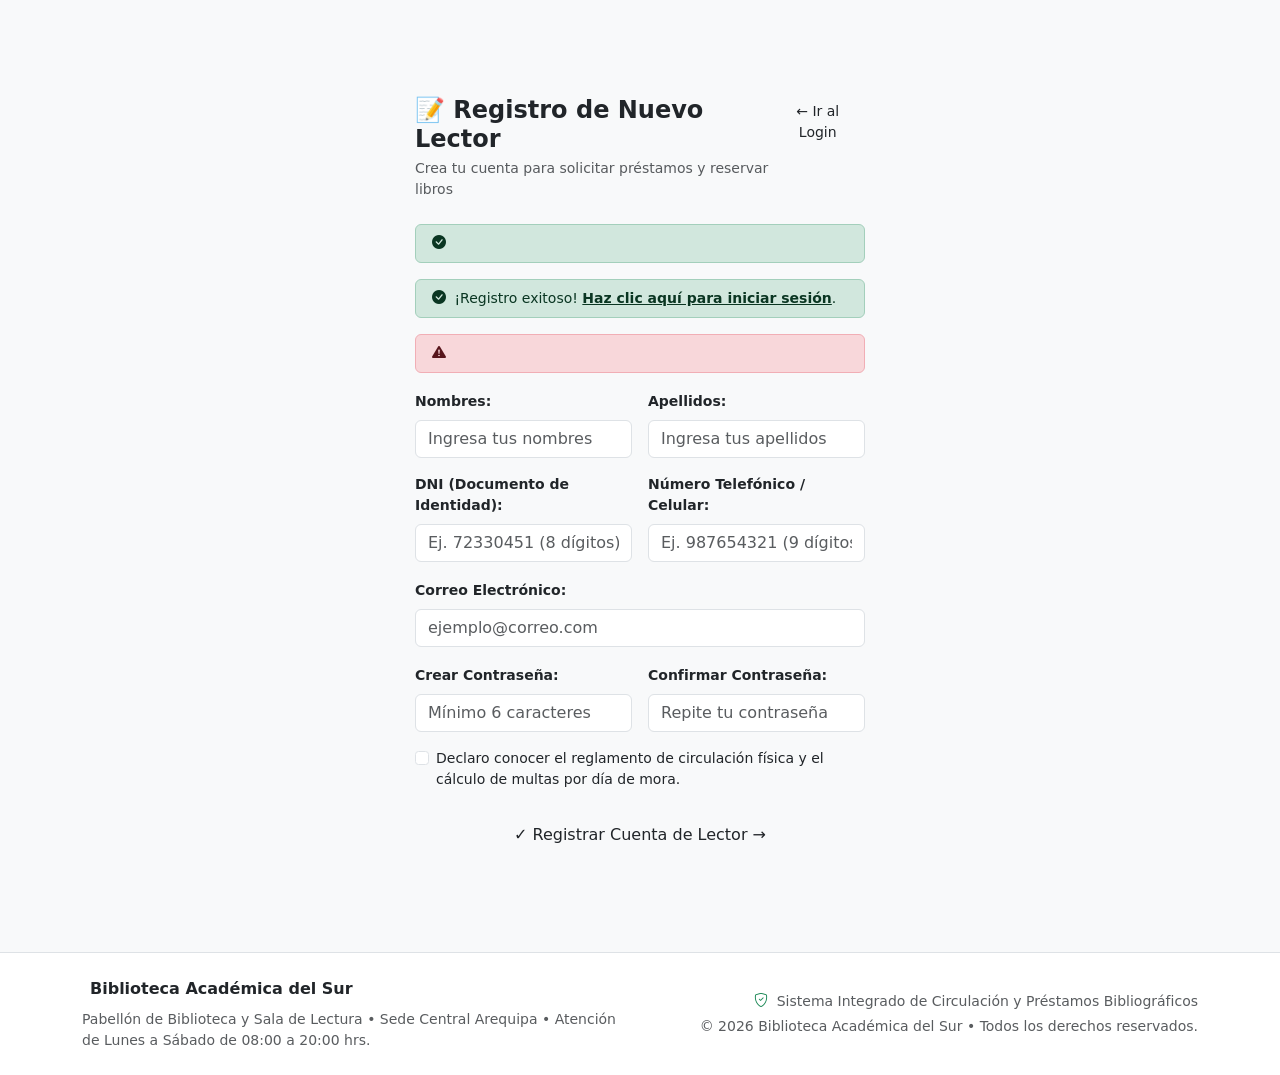
<file: src/main/resources/templates/registro.html>
<!DOCTYPE html>
<html lang="es" xmlns:th="http://www.thymeleaf.org">
<head>
    <meta charset="UTF-8">
    <meta name="viewport" content="width=device-width, initial-scale=1.0">
    <title>Registro de Lector - Biblioteca Académica del Sur</title>
    <meta name="description" content="Sistema Integrado de Gestión Bibliográfica, Préstamos Físicos y Catálogo Digital - Biblioteca Académica del Sur.">
    <meta name="keywords" content="biblioteca, libros, prestamos, catalogo digital, arequipa, software, educacion">
    <meta property="og:site_name" content="Biblioteca Académica del Sur">
    <meta property="og:type" content="website">
    <link rel="icon" type="image/svg+xml" href="data:image/svg+xml,<svg xmlns='http://www.w3.org/2000/svg' viewBox='0 0 24 24'><rect x='2' y='4' width='4' height='16' rx='1' fill='%23ef4444'/><rect x='8' y='2' width='4' height='18' rx='1' fill='%23eab308'/><rect x='14' y='6' width='4' height='14' rx='1' fill='%2322c55e'/><rect x='20' y='3' width='3' height='17' rx='1' fill='%2306b6d4'/></svg>">
    <!-- Bootstrap 5 CSS -->
    <link href="https://cdn.jsdelivr.net/npm/bootstrap@5.3.3/dist/css/bootstrap.min.css" rel="stylesheet">
    <link href="https://cdn.jsdelivr.net/npm/bootstrap-icons@1.11.3/font/bootstrap-icons.min.css" rel="stylesheet">
    <link rel="stylesheet" th:href="@{/css/styles.css}">
</head>
<body class="bg-light min-vh-100 d-flex flex-column">

    <!-- 7.2. INTERFAZ: REGISTRO DE NUEVO LECTOR -->
    <div class="container py-5">
        <div class="row justify-content-center">
            <div class="col-md-7 col-lg-6">
                <div class="wire-card p-4 p-md-5">

                    <!-- Encabezado con botón Volver al Login -->
                    <div class="d-flex justify-content-between align-items-start mb-3">
                        <div>
                            <h4 class="fw-bold mb-1 text-dark">📝 Registro de Nuevo Lector</h4>
                            <p class="text-muted small mb-0">Crea tu cuenta para solicitar préstamos y reservar libros</p>
                        </div>
                        <a th:href="@{/login}" class="btn btn-sm btn-wire-outline">
                            &larr; Ir al Login
                        </a>
                    </div>

                    <div class="wire-header-line mb-4"></div>

                    <!-- Mensajes de Éxito o Error -->
                    <div th:if="${mensajeExito}" class="alert alert-success py-2 small mb-3">
                        <i class="bi bi-check-circle-fill me-1"></i> <span th:text="${mensajeExito}"></span>
                    </div>
                    <div th:if="${registroExitoso}" class="alert alert-success py-2 small mb-3">
                        <i class="bi bi-check-circle-fill me-1"></i> ¡Registro exitoso! <a th:href="@{/login}" class="alert-link">Haz clic aquí para iniciar sesión</a>.
                    </div>
                    <div th:if="${error}" class="alert alert-danger py-2 small mb-3">
                        <i class="bi bi-exclamation-triangle-fill me-1"></i> <span th:text="${error}"></span>
                    </div>

                    <form th:action="@{/registro}" method="post">
                        <div class="row g-3 mb-3">
                            <div class="col-md-6">
                                <label class="form-label fw-bold small text-dark">Nombres:</label>
                                <input type="text" name="nombre" class="form-control" pattern="[a-zA-ZáéíóúÁÉÍÓÚñÑüÜ\s]+" title="Solo se permiten letras y espacios (sin números ni símbolos especiales)" placeholder="Ingresa tus nombres" required>
                            </div>
                            <div class="col-md-6">
                                <label class="form-label fw-bold small text-dark">Apellidos:</label>
                                <input type="text" name="apellidos" class="form-control" pattern="[a-zA-ZáéíóúÁÉÍÓÚñÑüÜ\s]+" title="Solo se permiten letras y espacios (sin números ni símbolos especiales)" placeholder="Ingresa tus apellidos" required>
                            </div>
                        </div>

                        <div class="row g-3 mb-3">
                            <div class="col-md-6">
                                <label class="form-label small fw-bold text-dark">DNI (Documento de Identidad):</label>
                                <input type="text" name="dni" maxlength="8" pattern="[0-9]{8}" title="El DNI debe tener exactamente 8 dígitos numéricos" class="form-control" placeholder="Ej. 72330451 (8 dígitos)" required>
                            </div>
                            <div class="col-md-6">
                                <label class="form-label small fw-bold text-dark">Número Telefónico / Celular:</label>
                                <input type="text" name="telefono" maxlength="9" pattern="[0-9]{9}" title="El celular debe tener exactamente 9 dígitos numéricos" class="form-control" placeholder="Ej. 987654321 (9 dígitos)" required>
                            </div>
                        </div>

                        <div class="mb-3">
                            <label class="form-label small fw-bold text-dark">Correo Electrónico:</label>
                            <input type="email" name="correo" class="form-control" placeholder="ejemplo@correo.com" required>
                        </div>

                        <div class="row g-3 mb-3">
                            <div class="col-md-6">
                                <label class="form-label small fw-bold text-dark">Crear Contraseña:</label>
                                <input type="password" name="passwordHash" minlength="6" class="form-control" placeholder="Mínimo 6 caracteres" required>
                            </div>
                            <div class="col-md-6">
                                <label class="form-label small fw-bold text-dark">Confirmar Contraseña:</label>
                                <input type="password" name="confirmPassword" minlength="6" class="form-control" placeholder="Repite tu contraseña" required>
                            </div>
                        </div>

                        <div class="form-check mb-4 small">
                            <input class="form-check-input" type="checkbox" id="checkReglamento" required>
                            <label class="form-check-label text-dark" for="checkReglamento">
                                Declaro conocer el reglamento de circulación física y el cálculo de multas por día de mora.
                            </label>
                        </div>

                        <button type="submit" class="btn btn-wire-green w-100 py-2 fs-6">
                            &check; Registrar Cuenta de Lector &rarr;
                        </button>
                    </form>

                </div>
            </div>
        </div>
    </div>

    
    <!-- PIE DE PÁGINA INSTITUCIONAL -->
    <footer class="footer-wire mt-auto py-4 border-top bg-white">
        <div class="container">
            <div class="row g-4 align-items-center">
                <div class="col-md-6 text-center text-md-start">
                    <div class="d-flex align-items-center justify-content-center justify-content-md-start gap-2 mb-2">
                        <div class="brand-books">
                            <span class="book-red"></span>
                            <span class="book-yellow"></span>
                            <span class="book-green"></span>
                            <span class="book-blue"></span>
                        </div>
                        <span class="fw-bold text-dark fs-6">Biblioteca Académica del Sur</span>
                    </div>
                    <p class="text-muted small mb-0">
                        Pabellón de Biblioteca y Sala de Lectura &bull; Sede Central Arequipa &bull; Atención de Lunes a Sábado de 08:00 a 20:00 hrs.
                    </p>
                </div>
                <div class="col-md-6 text-center text-md-end small text-muted">
                    <div><i class="bi bi-shield-check text-success me-1"></i> Sistema Integrado de Circulación y Préstamos Bibliográficos</div>
                    <div class="mt-1">&copy; 2026 Biblioteca Académica del Sur &bull; Todos los derechos reservados.</div>
                </div>
            </div>
        </div>
    </footer>

    <!-- Bootstrap 5 JS -->
    <script src="https://cdn.jsdelivr.net/npm/bootstrap@5.3.3/dist/js/bootstrap.bundle.min.js"></script>
</body>
</html>
</file>
